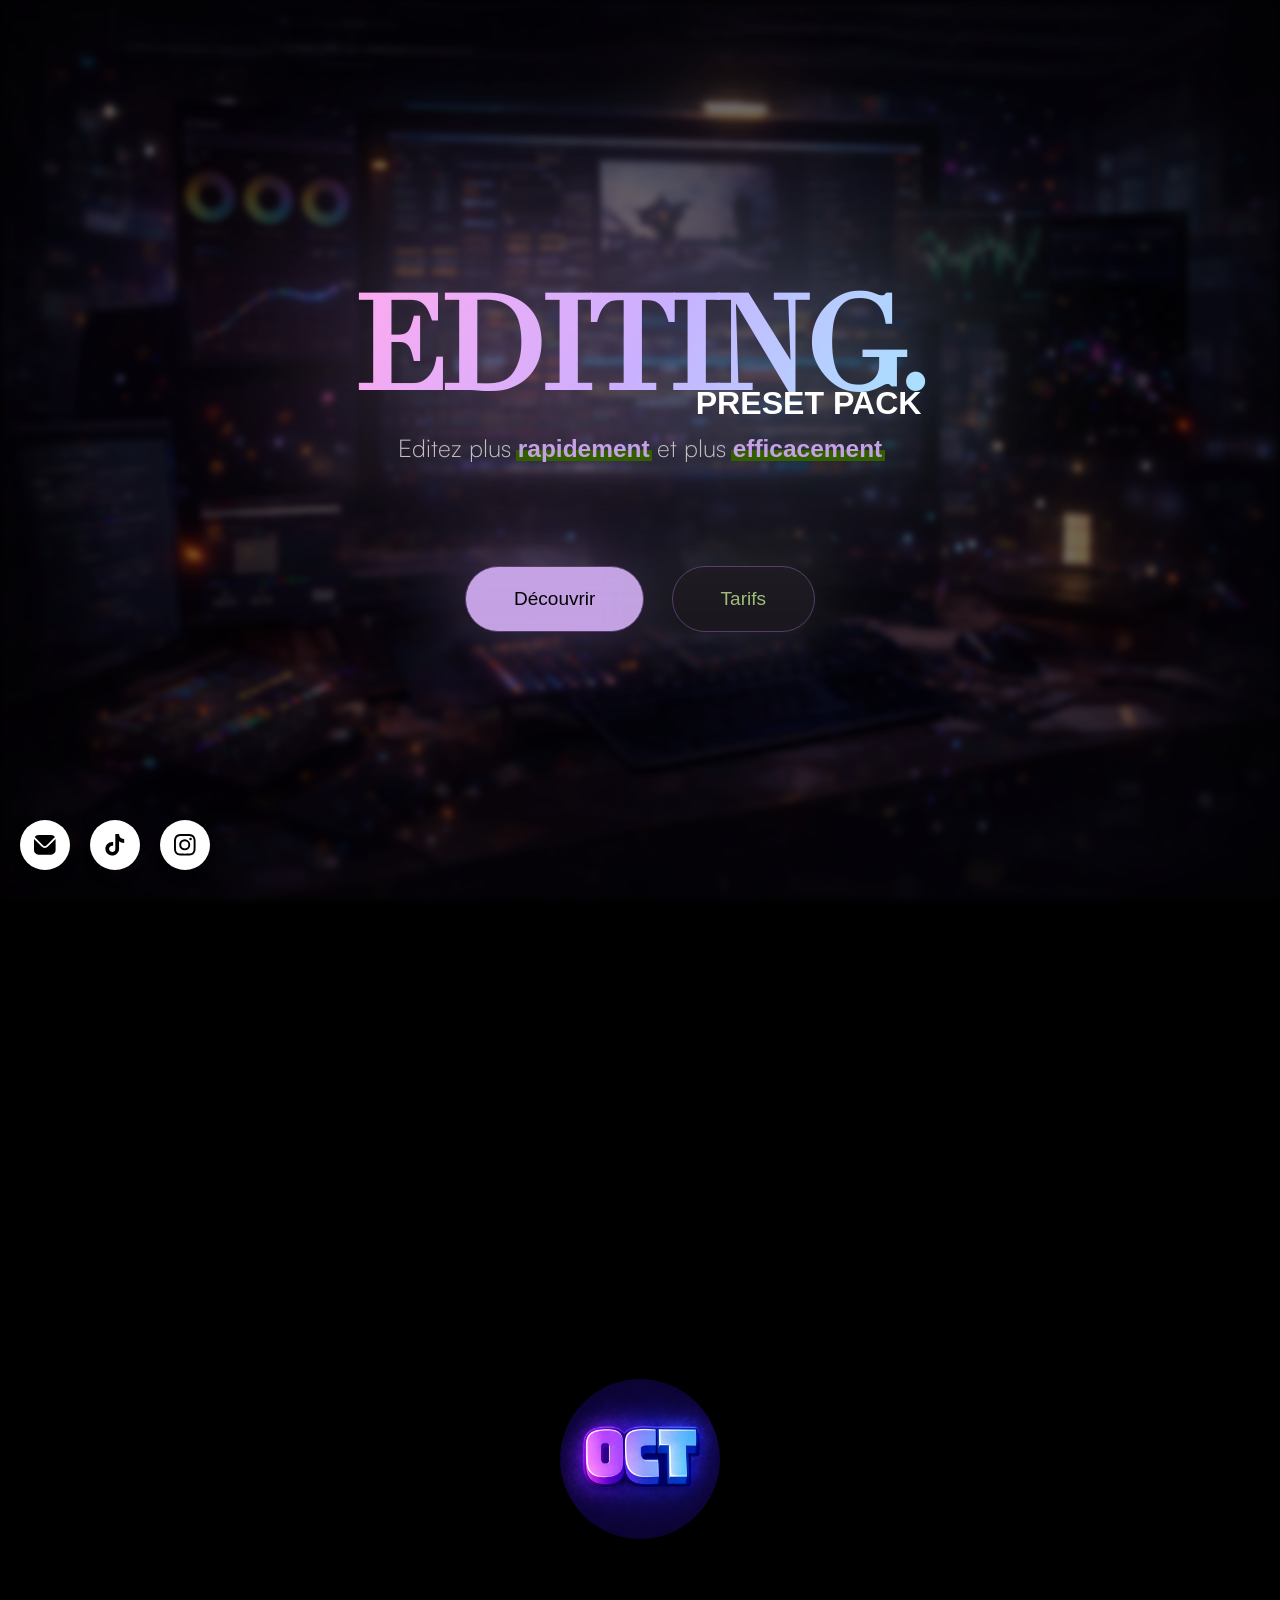
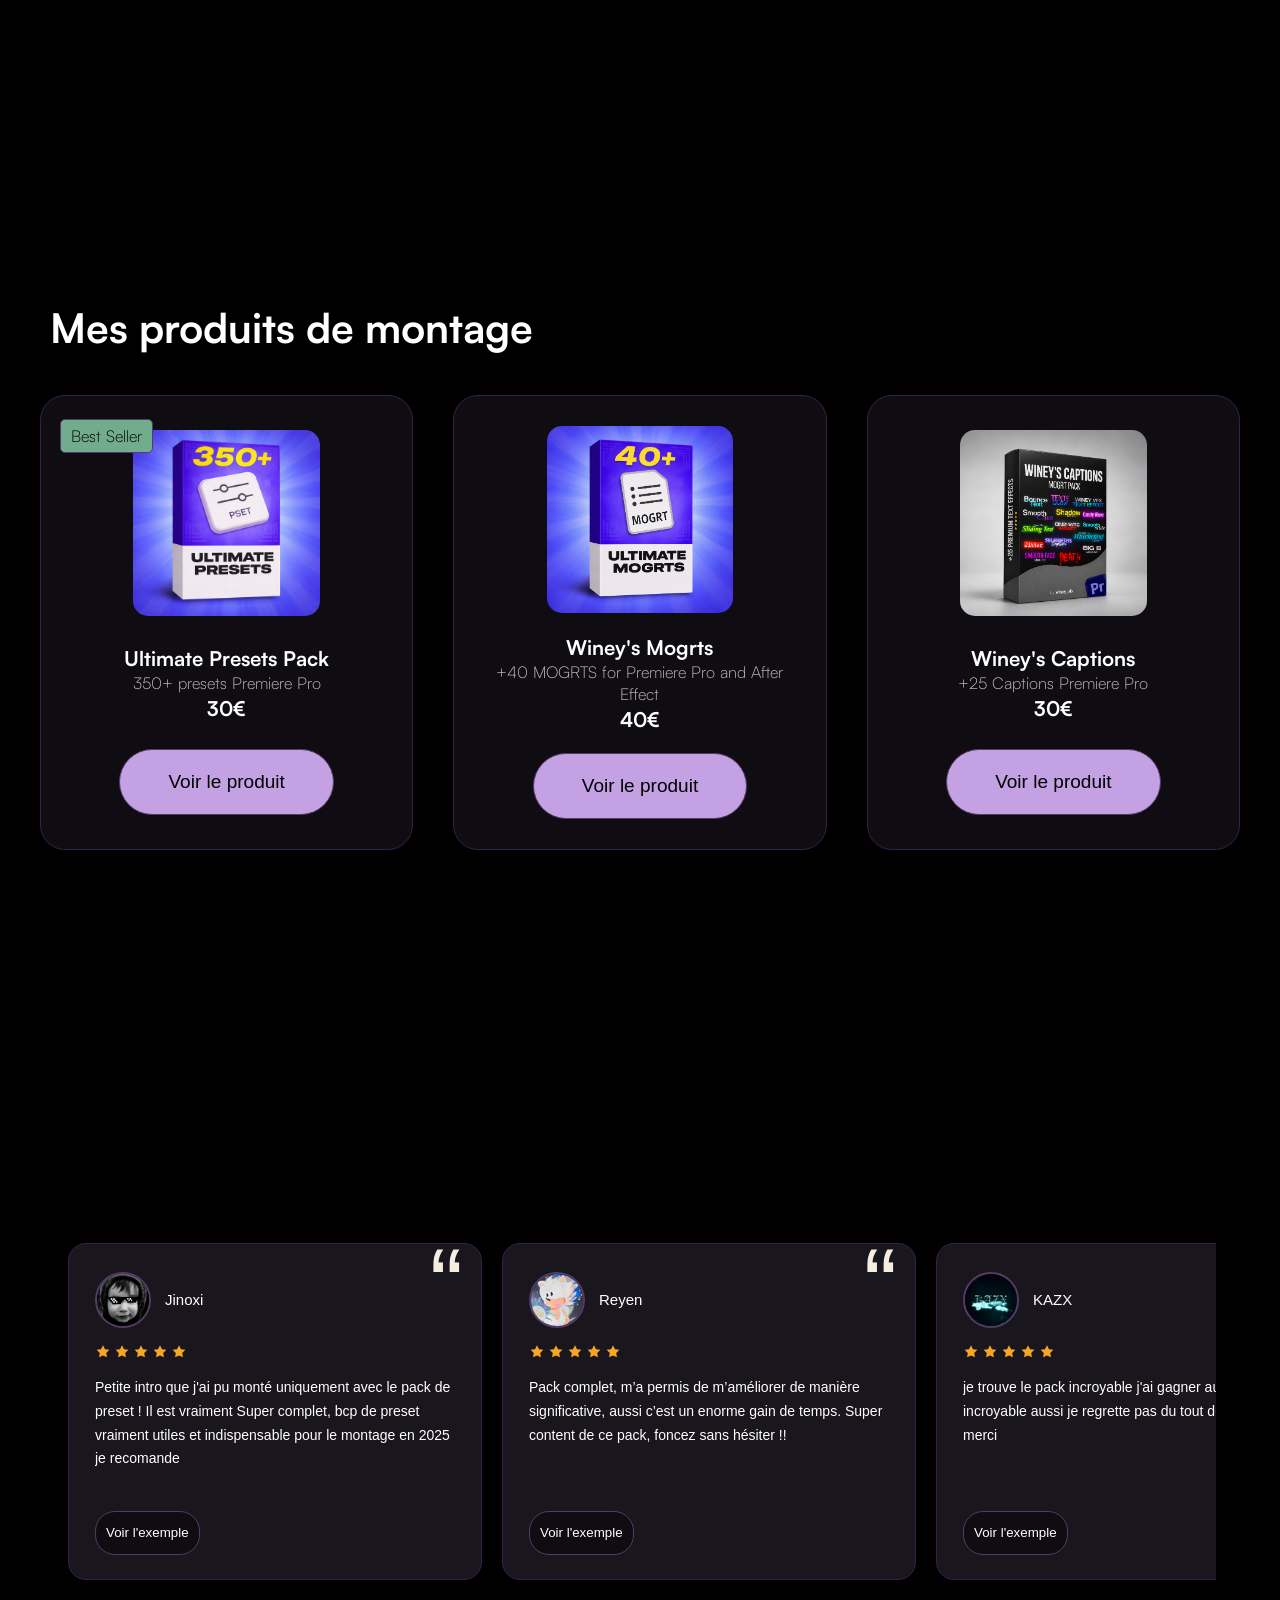
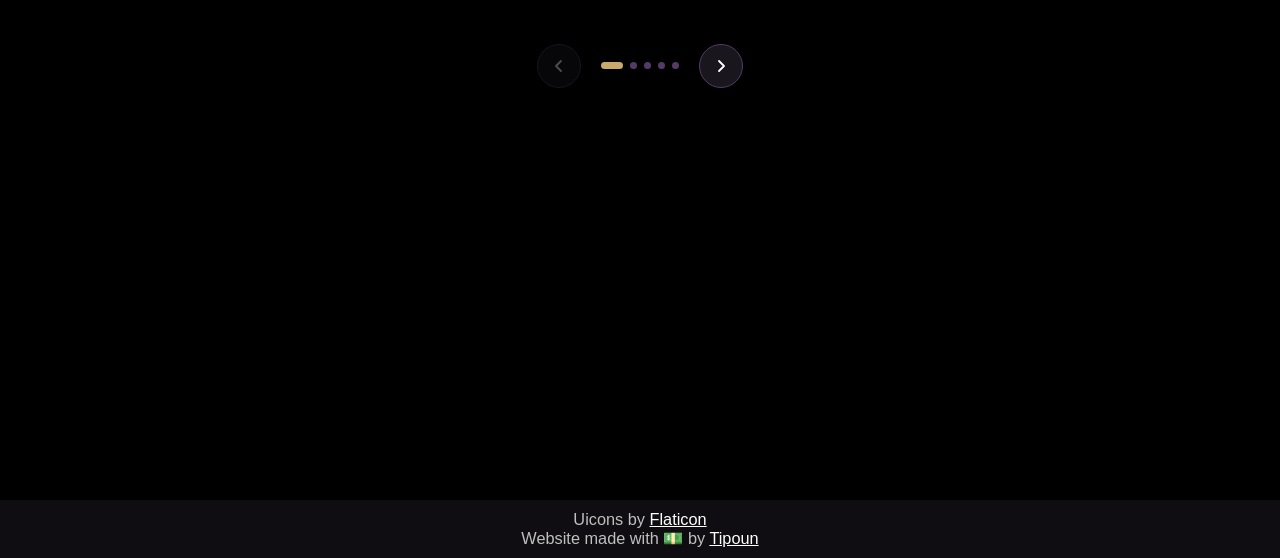
<file: index.html>
<!DOCTYPE html>
<html lang="en">
<head>
    <meta charset="UTF-8">
    <meta name="viewport" content="width=device-width, initial-scale=1.0">
    <title>Preset Pack</title>
    <link rel="stylesheet" href="style.css">
    
</head>
<body>
    <section id="landing">
        <img src="images/landing-bg.png" id="landing-bg" draggable="false" loading="lazy">
        <div class="main-title-wrapper">
            <h1 class="title" id="main-title" data-text="EDITING.">EDITING.</h1>
            <h2 class="subtitle" id="subtitle">PRESET PACK</h2>            
            <h3 class="subtitle">Editez plus <span class="primary">rapidement</span> et plus <span class="primary" style="animation-delay: 2s;">efficacement</span></h2>

        </div>

        <div class="buttons-wrapper">
            <div class="primary-btn-wrapper">
                <a class="primary-btn" id="decouvrir-btn" href="#presentation">Découvrir</a>            
            </div>
            <div class="secondary-btn-wrapper">
                <a class="secondary-btn" href="#produits">Tarifs</a>                
            </div>

        </div>
    </section>
    <section id="presentation">
        <div id="player"></div>
       <iframe 
            width="560"
            height="315"
            src="https://www.youtube.com/embed/PO-BS5-K4io?si=nc9VTOW8Y5qVv-RQ?mute=1"
            allow="autoplay"
            class="scroll-animation h"
        ></iframe>
        <div class="stats-wrapper">
            <img src="images/pp.png" loading="lazy">        
            <div class="stats">
                <div class="stat-card scroll-animation v">
                    <h3 class="stat-title" id="xp">+ 4 ans</h3>
                     <h4 class="stat-explain">formation</h4>
                </div>
                <div class="stat-card scroll-animation v">
                    <h3 class="stat-title" id="vues">+ 120</h3>
                    <h4 class="stat-explain">monteurs aidés</h4>
                </div>
                <div class="stat-card scroll-animation v">
                    <h3 class="stat-title" id="montage-video">montage</h3>
                    <h4 class="stat-explain">vidéo</h4>
                </div>
            </div>
        </div>

    </section>
    <section id="produits">
        <h1 class="section-title">Mes produits de montage</h1>
        <div class="products-wrapper">
            
            <div class="product">
                <div class="best-seller">Best Seller</div>
                <img src="images/winey_editing_pack_img.webp" class="product-img" loading="lazy">
                <div class="product-infos">
                    <h3 class="product-name">Ultimate Presets Pack</h3>
                    <p class="product-desc">350+ presets Premiere Pro</p>
                    <span class="product-price">30€</span>                    
                </div>

                <a class="primary-btn" id="decouvrir-btn" href="presets.html">Voir le produit</a>            
            </div>
            <div class="product">
                <img src="images/mogrt_pack_img.webp" class="product-img" loading="lazy">
                <div class="product-infos">
                    <h3 class="product-name">Winey's Mogrts</h3>
                    <p class="product-desc">+40 MOGRTS for Premiere Pro and After Effect</p>
                    <span class="product-price">40€</span>                    
                </div>

                <a class="primary-btn" id="decouvrir-btn" href="mogrt.html">Voir le produit</a>            
            </div>
            <div class="product">
                <img src="images/captions.png" class="product-img" loading="lazy">
                <div class="product-infos">
                    <h3 class="product-name">Winey's Captions</h3>
                    <p class="product-desc">+25 Captions Premiere Pro</p>
                    <span class="product-price">30€</span>                    
                </div>

                <a class="primary-btn" id="decouvrir-btn" href="captions.html">Voir le produit</a>            
            </div>
            </div>
        </div>
    </section>
    <section class="rc-carousel-section">
        <h2>Ce qu'en pensent les clients</h2>
    <div class="rc-carousel-outer">
    
        <div class="rc-carousel-track-wrap">
        <div class="rc-carousel-track" id="rc-track">
    
            <!-- Card 1 – avec vidéo placeholder -->
            <div class="rc-card">
            <div class="rc-card__head">
                <img class="rc-avatar" src="images/reviews/pp1.webp" alt="Jinoxi" loading="lazy" />
                <div class="rc-card__meta">
                <div class="rc-card__name">Jinoxi</div>
                <div class="rc-card__date"></div>
                </div>
            </div>
            <div class="rc-stars" data-rating="5"></div>
            <p class="rc-card__text">
                Petite intro que j'ai pu monté uniquement avec le pack de preset ! Il est vraiment Super complet, bcp de preset vraiment utiles et indispensable pour le montage en 2025 je recomande     
            </p>
            <button class="rc-play-btn" data-video="https://www.youtube.com/embed/exOe2MwwkNE?si=kmL0hk0nohIeU9Nt">Voir l'exemple</button>
            </div>

            <!-- Card 2 -->
            <div class="rc-card">
            <div class="rc-card__head">
                <img class="rc-avatar" src="images/reviews/pp2.webp" alt="Reyen" loading="lazy">
                <div class="rc-card__meta">
                <div class="rc-card__name">Reyen</div>
                <div class="rc-card__date"></div>
                </div>
            </div>
            <div class="rc-stars" data-rating="5"></div>
            <p class="rc-card__text">
                Pack complet, m’a permis de m’améliorer de manière significative, aussi c’est un enorme gain de temps. Super content de ce pack, foncez sans hésiter !!            </p>
            <button class="rc-play-btn" data-video="https://www.youtube.com/embed/9rFYrqzbT1c?si=uihFvsIs7S_FOfBq">Voir l'exemple</button>
            </div>
    
            <div class="rc-card">
            <div class="rc-card__head">
                <img class="rc-avatar" src="images/reviews/pp3.webp" alt="Reyen" loading="lazy">
                <div class="rc-card__meta">
                <div class="rc-card__name">KAZX</div>
                <div class="rc-card__date"></div>
                </div>
            </div>
            <div class="rc-stars" data-rating="5"></div>
            <p class="rc-card__text">
                 je trouve le pack incroyable j'ai gagner aussi un temps incroyable aussi je regrette pas du tout de l'avoir acheter merci </p>
            <button class="rc-play-btn" data-video="videos/kayz.mp4">Voir l'exemple</button>
            </div>

            <div class="rc-card">
            <div class="rc-card__head">
                <img class="rc-avatar" src="images/reviews/pp4.webp" alt="Reyen" loading="lazy">
                <div class="rc-card__meta">
                <div class="rc-card__name">Paranormo</div>
                <div class="rc-card__date"></div>
                </div>
            </div>
            <div class="rc-stars" data-rating="5"></div>
            <p class="rc-card__text">
                Le pack est complet que ce soit en termes de zoom,d’effets vocaux ou même de VFX. C’est un banger je recommande
             </p>
            <button class="rc-play-btn" data-video="videos/paranormo.mp4">Voir l'exemple</button>
            </div>

            <div class="rc-card">
            <div class="rc-card__head">
                <img class="rc-avatar" src="images/reviews/pp5.webp" alt="Reyen" loading="lazy">
                <div class="rc-card__meta">
                <div class="rc-card__name">Vivito</div>
                <div class="rc-card__date"></div>
                </div>
            </div>
            <div class="rc-stars" data-rating="5"></div>
            <p class="rc-card__text">
                le pack de presets est vrm incroyable .Il y a pas mal de ressources banger, surtout les apparitions et disparitions. Je n’utilise pas tout selon mes besoins mais je recommande, c’est vraiment propre. Le pack de 40 MOGRT est  aussi super clean et stylé. Les textes sont des game changers, déjà animés avec des propriétés et tout est personnalisable.
             </p>
            <button class="rc-play-btn" data-video="videos/vivito.mp4">Voir l'exemple</button>
            </div>

            <div class="rc-card">
            <div class="rc-card__head">
                <img class="rc-avatar" src="images/reviews/pp6.webp" alt="Reyen" loading="lazy">
                <div class="rc-card__meta">
                <div class="rc-card__name">Arthur</div>
                <div class="rc-card__date"></div>
                </div>
            </div>
            <div class="rc-stars" data-rating="5"></div>
            <p class="rc-card__text">
                incrrrrrrrrrrrr
             </p>
            <button class="rc-play-btn" data-video="videos/arthur.mp4">Voir l'exemple</button>
            </div>


            <div class="rc-card black"></div>
        </div><!-- /rc-track -->
        </div><!-- /rc-track-wrap -->
    
        <div class="rc-carousel-controls">
        <button class="rc-ctrl-btn" id="rc-prev" aria-label="Précédent">
            <svg width="18" height="18" viewBox="0 0 18 18" fill="none">
            <path d="M11 4L6 9L11 14" stroke="currentColor" stroke-width="1.8" stroke-linecap="round" stroke-linejoin="round"/>
            </svg>
        </button>
        <div class="rc-dots" id="rc-dots"></div>
        <button class="rc-ctrl-btn" id="rc-next" aria-label="Suivant">
            <svg width="18" height="18" viewBox="0 0 18 18" fill="none">
            <path d="M7 4L12 9L7 14" stroke="currentColor" stroke-width="1.8" stroke-linecap="round" stroke-linejoin="round"/>
            </svg>
        </button>
        </div>
    
    </div><!-- /rc-outer -->

    <!-- popup caché -->
    <div id="video-popup" style="display:none; position:fixed; top:0; left:0; width:100%; height:100%; background:rgba(0,0,0,0.8); justify-content:center; align-items:center; z-index:9999;">
    <div style="position:relative; width:80%; max-width:800px; background:#000;">
        <button id="popup-close" style="position:absolute; top:10px; right:10px; z-index:10; font-size:20px; color:white; background:none; border:none; cursor:pointer;">✕</button>
        <iframe id="popup-iframe" width="100%" height="450" src="" frameborder="0" allow="autoplay; encrypted-media" allowfullscreen></iframe>
    </div>
    </div>

    </section>
        <!-- From Uiverse.io by david-mohseni --> 
    <ul class="wrapper">
    <a class="icon mail" onclick="showMailPopup()">
        <span class="tooltip">Email</span>
        <svg xmlns="http://www.w3.org/2000/svg" id="Filled" viewBox="0 0 24 24" height="1.2em" fill="currentColor" class="mail"><path d="M23.954,5.542,15.536,13.96a5.007,5.007,0,0,1-7.072,0L.046,5.542C.032,5.7,0,5.843,0,6V18a5.006,5.006,0,0,0,5,5H19a5.006,5.006,0,0,0,5-5V6C24,5.843,23.968,5.7,23.954,5.542Z"/><path d="M14.122,12.546l9.134-9.135A4.986,4.986,0,0,0,19,1H5A4.986,4.986,0,0,0,.744,3.411l9.134,9.135A3.007,3.007,0,0,0,14.122,12.546Z"/></svg>
    </a>
    <a class="icon tiktok" href="https://www.tiktok.com/@hugo.dc95?lang=fr">
        <span class="tooltip">TikTok</span>
        <svg xmlns="http://www.w3.org/2000/svg" xmlns:xlink="http://www.w3.org/1999/xlink" version="1.1" id="Capa_1" x="0px" y="0px" viewBox="0 0 24 24" style="enable-background:new 0 0 24 24;" xml:space="preserve" height="1.2em" class="tiktok">
        <path d="M22.465,9.866c-2.139,0-4.122-0.684-5.74-1.846v8.385c0,4.188-3.407,7.594-7.594,7.594c-1.618,0-3.119-0.51-4.352-1.376  c-1.958-1.375-3.242-3.649-3.242-6.218c0-4.188,3.407-7.595,7.595-7.595c0.348,0,0.688,0.029,1.023,0.074v0.977v3.235  c-0.324-0.101-0.666-0.16-1.023-0.16c-1.912,0-3.468,1.556-3.468,3.469c0,1.332,0.756,2.489,1.86,3.07  c0.481,0.253,1.028,0.398,1.609,0.398c1.868,0,3.392-1.486,3.462-3.338L12.598,0h4.126c0,0.358,0.035,0.707,0.097,1.047  c0.291,1.572,1.224,2.921,2.517,3.764c0.9,0.587,1.974,0.93,3.126,0.93V9.866z"/>
        </svg>
    </a>
    <a class="icon instagram" href="https://www.instagram.com/winey_oct/">
        <span class="tooltip">Instagram</span>
        <svg
        xmlns="http://www.w3.org/2000/svg"
        height="1.2em"
        fill="currentColor"
        class="bi bi-instagram"
        viewBox="0 0 16 16"
        >
        <path
            d="M8 0C5.829 0 5.556.01 4.703.048 3.85.088 3.269.222 2.76.42a3.917 3.917 0 0 0-1.417.923A3.927 3.927 0 0 0 .42 2.76C.222 3.268.087 3.85.048 4.7.01 5.555 0 5.827 0 8.001c0 2.172.01 2.444.048 3.297.04.852.174 1.433.372 1.942.205.526.478.972.923 1.417.444.445.89.719 1.416.923.51.198 1.09.333 1.942.372C5.555 15.99 5.827 16 8 16s2.444-.01 3.298-.048c.851-.04 1.434-.174 1.943-.372a3.916 3.916 0 0 0 1.416-.923c.445-.445.718-.891.923-1.417.197-.509.332-1.09.372-1.942C15.99 10.445 16 10.173 16 8s-.01-2.445-.048-3.299c-.04-.851-.175-1.433-.372-1.941a3.926 3.926 0 0 0-.923-1.417A3.911 3.911 0 0 0 13.24.42c-.51-.198-1.092-.333-1.943-.372C10.443.01 10.172 0 7.998 0h.003zm-.717 1.442h.718c2.136 0 2.389.007 3.232.046.78.035 1.204.166 1.486.275.373.145.64.319.92.599.28.28.453.546.598.92.11.281.24.705.275 1.485.039.843.047 1.096.047 3.231s-.008 2.389-.047 3.232c-.035.78-.166 1.203-.275 1.485a2.47 2.47 0 0 1-.599.919c-.28.28-.546.453-.92.598-.28.11-.704.24-1.485.276-.843.038-1.096.047-3.232.047s-2.39-.009-3.233-.047c-.78-.036-1.203-.166-1.485-.276a2.478 2.478 0 0 1-.92-.598 2.48 2.48 0 0 1-.6-.92c-.109-.281-.24-.705-.275-1.485-.038-.843-.046-1.096-.046-3.233 0-2.136.008-2.388.046-3.231.036-.78.166-1.204.276-1.486.145-.373.319-.64.599-.92.28-.28.546-.453.92-.598.282-.11.705-.24 1.485-.276.738-.034 1.024-.044 2.515-.045v.002zm4.988 1.328a.96.96 0 1 0 0 1.92.96.96 0 0 0 0-1.92zm-4.27 1.122a4.109 4.109 0 1 0 0 8.217 4.109 4.109 0 0 0 0-8.217zm0 1.441a2.667 2.667 0 1 1 0 5.334 2.667 2.667 0 0 1 0-5.334z"
        ></path>
        </svg>
    </a>
    </ul>
    <div class="info">
        <p class="info-p">Email copié !</p>
    </div>
    <footer>
        <p>Uicons by <a href="https://www.flaticon.com/uicons">Flaticon</a></p>
        <p>Website made with 💵 by <a href="https://discord.com/users/1403664472643731538">Tipoun</a></p>
    </footer>



    <script src="script.js"></script>
    <script src="https://www.youtube.com/iframe_api"></script>
</body>
</html>
</file>
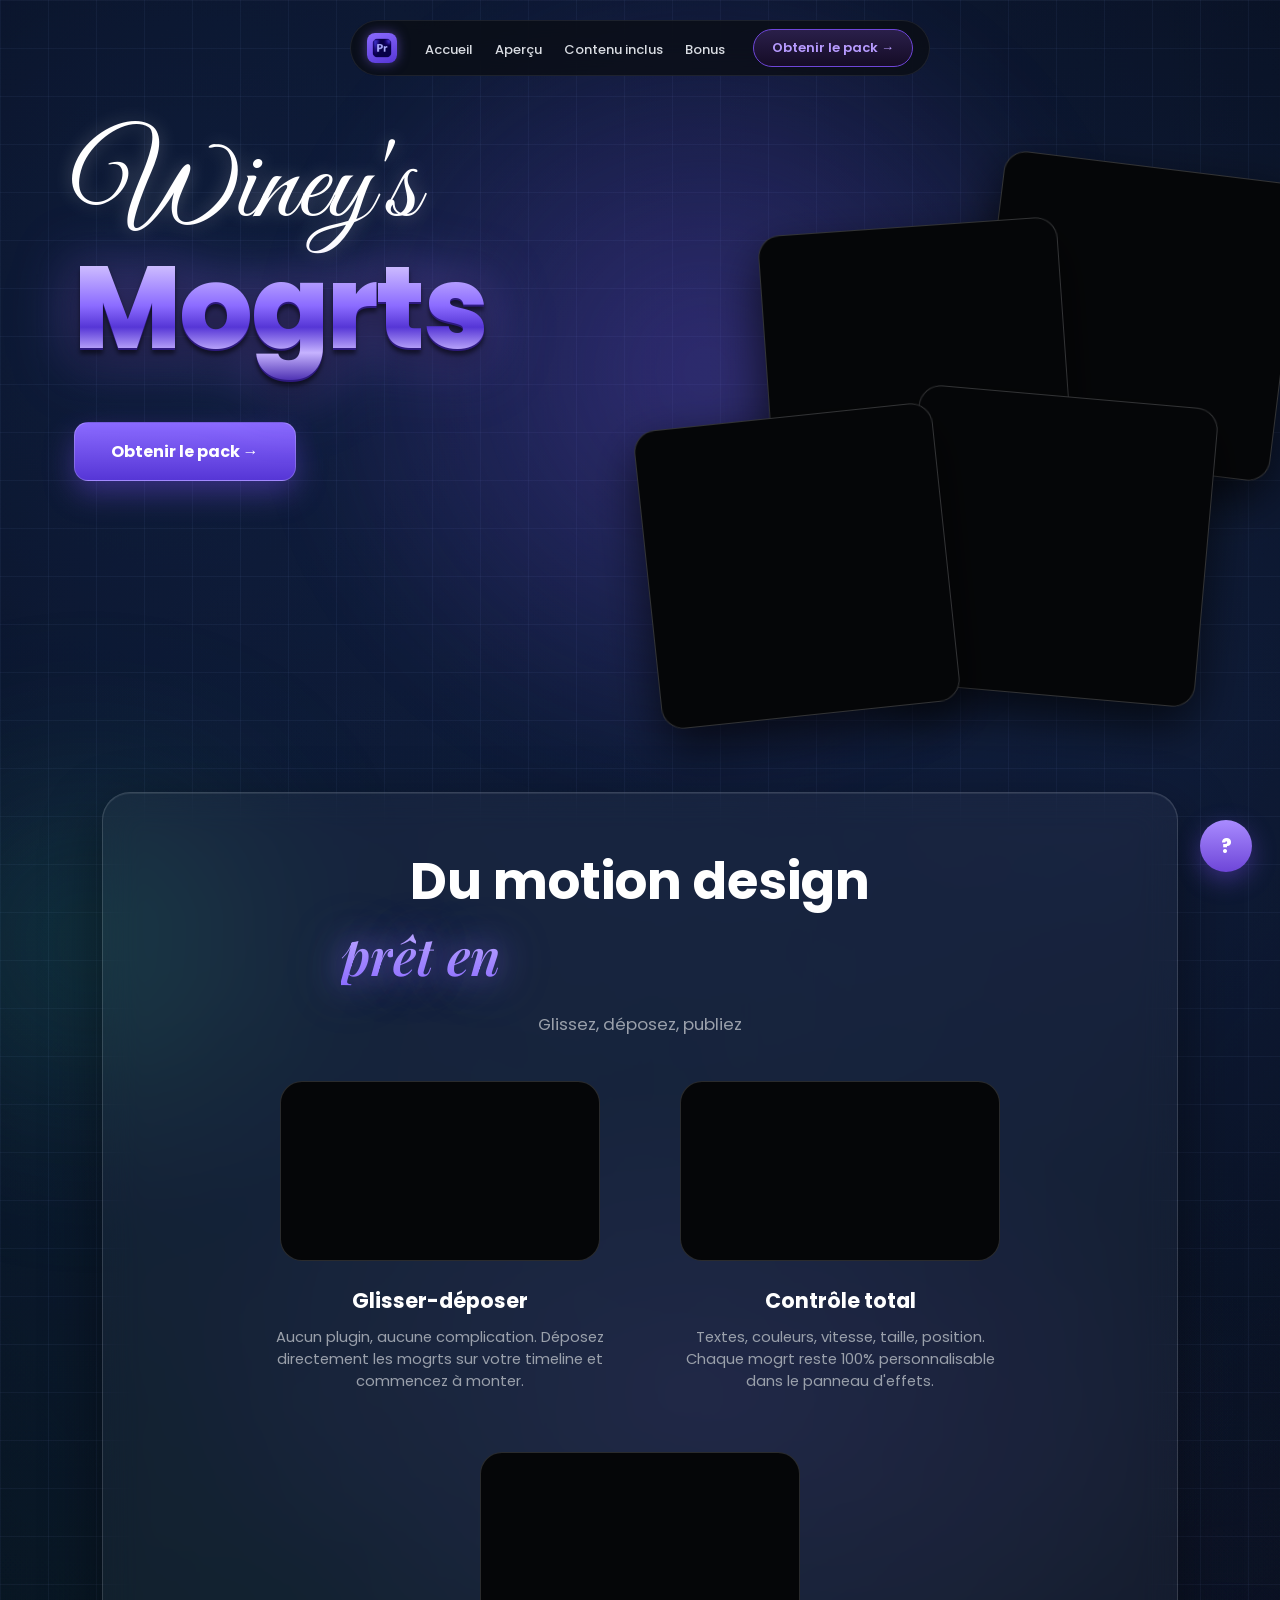
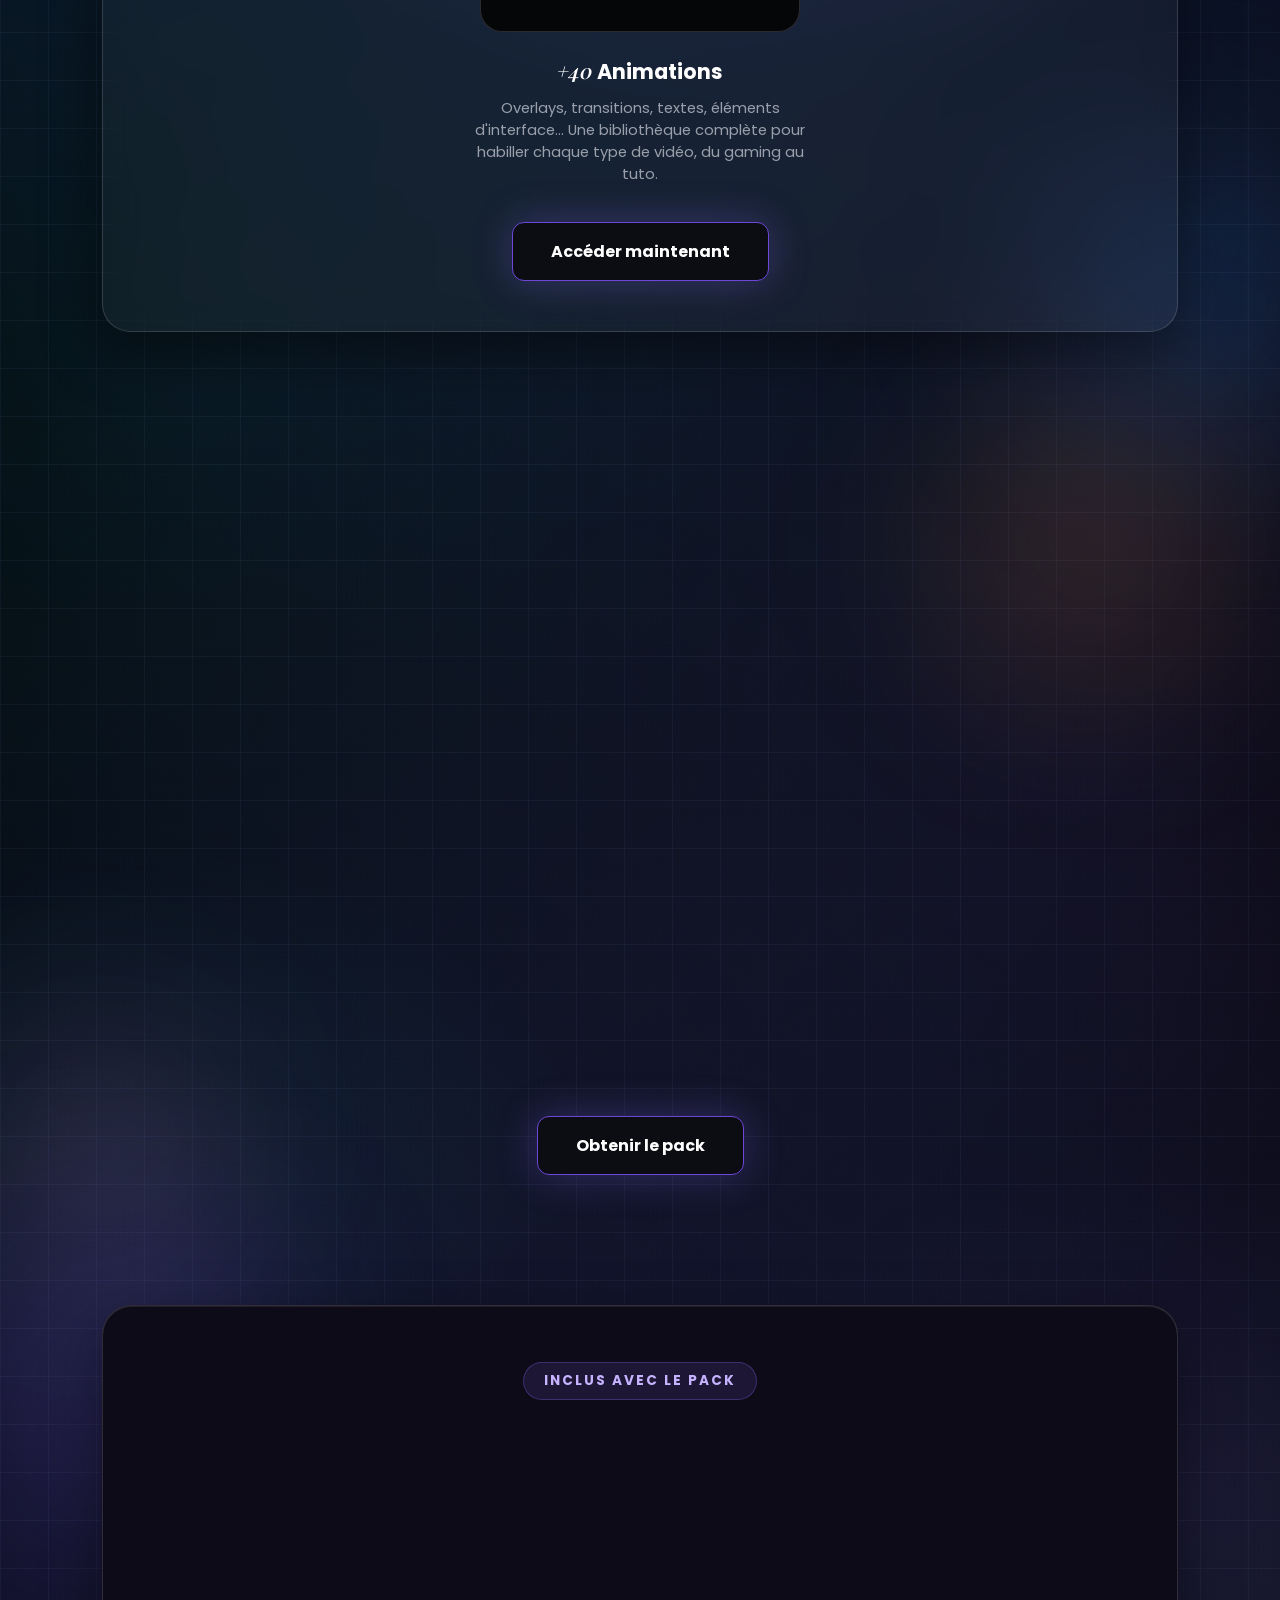
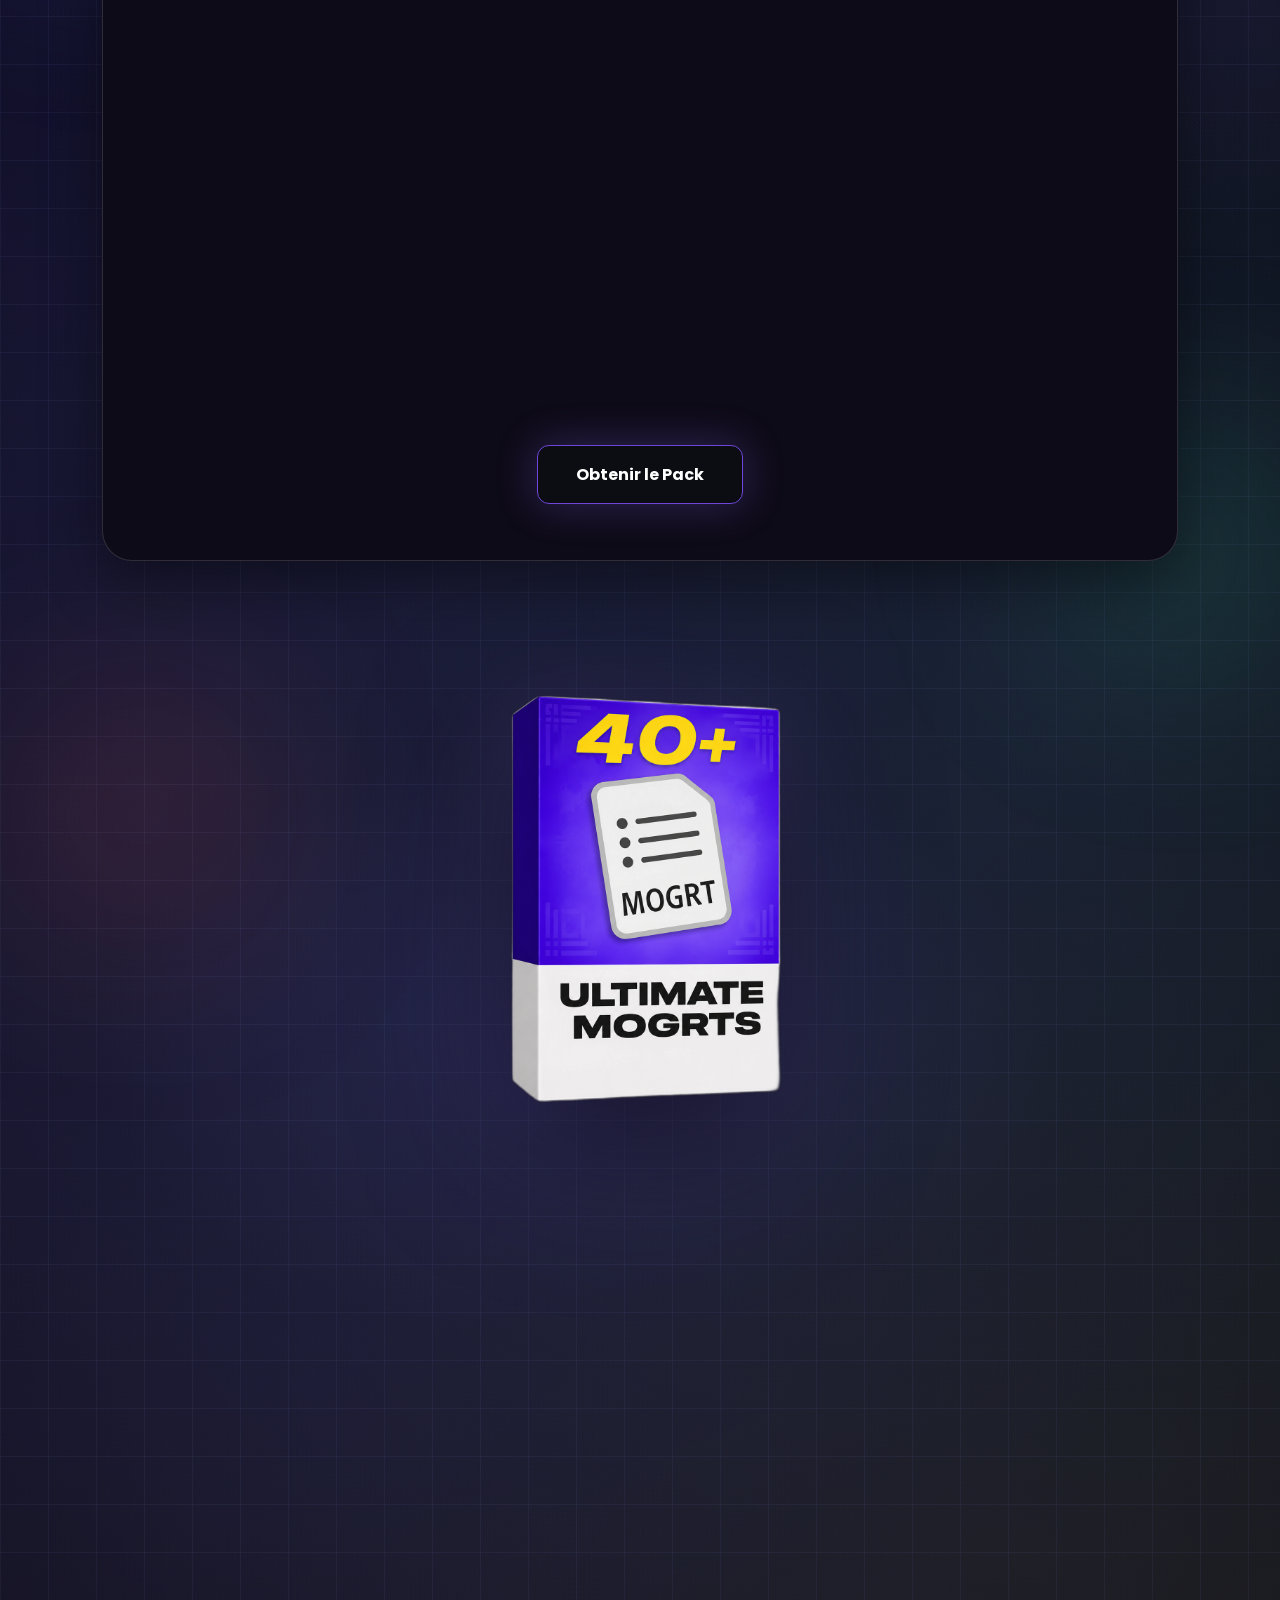
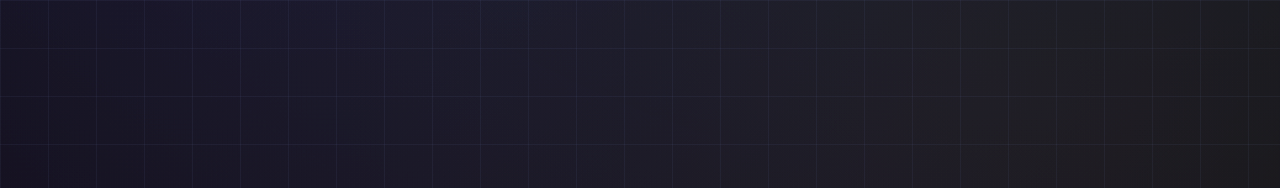
<file: mogrt.html>
<!DOCTYPE html>
<html lang="fr">
<head>
<meta charset="UTF-8">
<meta name="viewport" content="width=device-width, initial-scale=1.0">
<title>Winey's Mogrts — +40 Mogrts pour Première Pro</title>
<link href="https://fonts.googleapis.com/css2?family=Poppins:wght@400;500;600;700;800&family=Great+Vibes&family=Playfair+Display:ital,wght@0,600;1,600&family=UnifrakturMaguntia&display=swap" rel="stylesheet">
<style>
  :root{
    --bg:#000000;
    --blue-glow:#1c3d78;
    --gold-1:#f6c85f;
    --gold-2:#c9861a;
    --purple-1:#8b6bff;
    --purple-2:#5636d6;
    --white:#ffffff;
    --muted:#9aa0ab;
    --panel:#0b0d12;
    --panel-border:rgba(255,255,255,0.08);
  }
  *{margin:0;padding:0;box-sizing:border-box;}
  html{scroll-behavior:smooth;}
  body{
    background-color:var(--bg);
    background-image:
      linear-gradient(to right, rgba(150,175,255,0.055) 1px, transparent 1px),
      linear-gradient(to bottom, rgba(150,175,255,0.055) 1px, transparent 1px),
      radial-gradient(circle at 15% 6%, rgba(45,90,190,0.26), transparent 40%),
      radial-gradient(circle at 88% 16%, rgba(60,110,220,0.18), transparent 38%),
      radial-gradient(circle at 15% 40%, rgba(30,140,160,0.14), transparent 42%),
      radial-gradient(circle at 85% 48%, rgba(140,90,230,0.12), transparent 40%),
      radial-gradient(circle at 20% 68%, rgba(90,60,200,0.16), transparent 42%),
      radial-gradient(circle at 82% 78%, rgba(35,150,170,0.13), transparent 40%),
      radial-gradient(circle at 25% 92%, rgba(80,70,220,0.18), transparent 42%),
      radial-gradient(circle at 78% 98%, rgba(210,150,60,0.12), transparent 40%),
      radial-gradient(ellipse 900px 500px at 55% 28%, rgba(150,80,220,0.10), transparent 60%),
      radial-gradient(ellipse 800px 500px at 8% 55%, rgba(40,170,190,0.11), transparent 60%),
      radial-gradient(ellipse 900px 550px at 92% 62%, rgba(140,90,230,0.09), transparent 60%),
      radial-gradient(ellipse 800px 500px at 45% 85%, rgba(90,80,220,0.14), transparent 60%);
    background-size:
      48px 48px,
      48px 48px,
      auto, auto, auto, auto, auto, auto, auto, auto, auto, auto, auto, auto;
    background-repeat:repeat;
    color:var(--white);
    font-family:'Poppins',sans-serif;
    overflow-x:hidden;
  }
  a{color:inherit;text-decoration:none;}

  /* ---------- AMBIENT BACKGROUND GLOWS ---------- */
  .glow-orb{
    position:absolute;
    border-radius:50%;
    filter:blur(90px);
    pointer-events:none;
    z-index:-1;
  }
  .glow-orb.blue{background:radial-gradient(circle, rgba(56,146,255,0.30), transparent 72%);}
  .glow-orb.violet{background:radial-gradient(circle, rgba(139,107,255,0.30), transparent 72%);}
  .glow-orb.green{background:radial-gradient(circle, rgba(52,211,153,0.22), transparent 72%);}
  .glow-orb.orange{background:radial-gradient(circle, rgba(255,151,76,0.24), transparent 72%);}
  .glow-orb.red{background:radial-gradient(circle, rgba(255,90,90,0.18), transparent 72%);}
  .glow-orb.pink{background:radial-gradient(circle, rgba(255,110,196,0.20), transparent 72%);}

  /* ---------- NAV ---------- */
  .nav{
    position:fixed;
    top:20px;left:50%;
    transform:translateX(-50%);
    z-index:100;
    display:flex;
    align-items:center;
    gap:28px;
    background:rgba(10,12,18,0.75);
    backdrop-filter:blur(14px);
    border:1px solid rgba(255,255,255,0.08);
    border-radius:40px;
    padding:8px 16px;
    opacity:0;
    animation:navIn .7s cubic-bezier(.2,.8,.3,1.1) .1s forwards;
  }
  @keyframes navIn{
    from{opacity:0; transform:translateX(-50%) translateY(-18px);}
    to{opacity:1; transform:translateX(-50%) translateY(0);}
  }
  .nav .logo{
    width:30px;height:30px;border-radius:8px;
    overflow:hidden;
    box-shadow:0 0 12px rgba(139,107,255,0.5);
    background:linear-gradient(160deg,var(--purple-1),var(--purple-2));
    display:flex;align-items:center;justify-content:center;
    padding:4px;
  }
  .nav .logo img{width:100%;height:100%;object-fit:contain;display:block;}
  .nav ul{list-style:none;display:flex;gap:22px;align-items:center;}
  .nav ul li a{
    font-size:13px;font-weight:500;color:#d9dce2;
    transition:color .2s;
    white-space:nowrap;
  }
  .nav ul li a:hover{color:#fff;}
  .nav .buy{
    background:linear-gradient(180deg,#2a1f4a,#150c26);
    border:1px solid #6e46d8;
    color:#b79bff;
    padding:8px 18px;border-radius:30px;
    font-size:13px;font-weight:600;
    display:flex;align-items:center;gap:6px;
    transition:transform .2s;
  }
  .nav .buy:hover{transform:translateY(-1px);}

  /* ---------- HERO ---------- */
  .hero{
    position:relative;
    min-height:88vh;
    display:flex;
    align-items:center;
    justify-content:center;
    max-width:1560px;
    margin:0 auto;
    padding:100px 24px 20px;
    overflow:hidden;
  }
  .hero .glow{
    position:absolute;top:-10%;left:20%;
    width:900px;height:900px;
    background:radial-gradient(circle,rgba(120,80,240,0.32),transparent 65%);
    filter:blur(40px);
    pointer-events:none;
  }
  .hero-left{
    position:relative;z-index:2;
    flex:0 0 auto;
    align-self:flex-start;
    margin-top:30px;
    margin-left:80px;
    max-width:600px;
    opacity:0;
    animation:heroLeftIn 1s cubic-bezier(.2,.8,.3,1.1) .1s forwards;
  }
  @keyframes heroLeftIn{
    from{opacity:0; transform:translateX(-40px);}
    to{opacity:1; transform:translateX(0);}
  }
  .hero-left .script{
    font-family:'Great Vibes',cursive;
    font-size:7.4rem;
    line-height:1;
    color:#fff;
    display:block;
    text-shadow:0 0 18px rgba(255,255,255,0.25);
    white-space:nowrap;
  }
  .hero-left .bold-title{
    font-family:'Poppins',sans-serif;
    font-weight:800;
    font-size:7.2rem;
    line-height:1.15;
    letter-spacing:-2px;
    display:block;
    margin-top:-6px;
    padding-bottom:0.08em;
    white-space:nowrap;
    background:linear-gradient(180deg,#e8ddff 0%,#c6b3ff 20%,#8b6bff 45%,#5636d6 60%,#c6b3ff 78%,#3d1fa8 100%);
    -webkit-background-clip:text;
    background-clip:text;
    color:transparent;
    filter:
      drop-shadow(0 2px 0 #2e1a80)
      drop-shadow(0 4px 2px rgba(0,0,0,0.5))
      drop-shadow(0 8px 18px rgba(0,0,0,0.55))
      drop-shadow(0 0 26px rgba(139,107,255,0.5));
  }
  .hero-cta2{
    margin-top:38px;
    display:inline-flex;
    align-items:center;
    gap:10px;
    background:linear-gradient(180deg,#8b6bff,#5636d6);
    border:1px solid rgba(255,255,255,0.2);
    padding:16px 36px;
    border-radius:14px;
    font-weight:700;
    font-size:16px;
    box-shadow:0 12px 30px rgba(120,80,240,0.4);
    transition:transform .2s, box-shadow .2s;
    animation:ctaPulse2 3.4s ease-in-out 1.4s infinite;
  }
  .hero-cta2:hover{transform:translateY(-2px);}
  @keyframes ctaPulse2{
    0%,100%{box-shadow:0 12px 30px rgba(120,80,240,0.4);}
    50%{box-shadow:0 12px 38px rgba(120,80,240,0.65);}
  }

  .hero-right{
    position:relative;
    flex:0 0 auto;
    width:760px;
    height:540px;
    margin-left:40px;
  }
  .media-card{
    position:absolute;
    width:300px;
    height:300px;
    border-radius:22px;
    border:1px solid rgba(255,255,255,0.18);
    box-shadow:0 20px 50px rgba(0,0,0,0.7);
    overflow:hidden;
    background:#050608;
    transition:transform .3s;
    transform:rotate(var(--rot,0deg));
    opacity:0;
    animation:mediaCardIn .9s cubic-bezier(.2,.8,.3,1.1) forwards;
  }
  .media-card video{width:100%;height:100%;object-fit:cover;display:block;}
  .media-card:hover{transform:rotate(var(--rot,0deg)) scale(1.045) !important;box-shadow:0 26px 60px rgba(0,0,0,0.75), 0 0 0 1px rgba(139,107,255,0.3);}
  @keyframes mediaCardIn{
    from{opacity:0; transform:translateY(50px) scale(0.8) rotate(var(--rot,0deg));}
    to{opacity:1; transform:translateY(0) scale(1) rotate(var(--rot,0deg));}
  }
  .media-card.m1{ --rot:7deg; right:0px;top:0px; animation-delay:.1s; }
  .media-card.m2{ --rot:-4deg; right:220px;top:60px; animation-delay:.25s; }
  .media-card.m3{ --rot:5deg; right:80px;top:230px; animation-delay:.4s; }
  .media-card.m4{ --rot:-6deg; right:340px;top:250px; animation-delay:.55s; }

  @media(max-width:1100px){
    .hero{flex-direction:column;text-align:center;padding-top:130px;}
    .hero-left{margin-left:0;align-items:center;}
    .hero-right{height:520px;width:100%;margin-left:0;margin-top:30px;}
    .media-card{width:180px;height:180px;}
    .media-card.m1{right:10px;top:0;}
    .media-card.m2{right:150px;top:60px;}
    .media-card.m3{right:60px;top:220px;}
    .media-card.m4{right:190px;top:260px;}
    .hero-left .script,.hero-left .bold-title{font-size:3.4rem;}
  }


  /* ---------- SECTION 2 : Animations prêtes ---------- */
  .section2{
    text-align:center;
    padding:0 8vw 60px;
    position:relative;
  }
  .section2 h2{
    font-size:3.2rem;
    font-weight:700;
  }
  .section2 h2 em{
    font-family:'Playfair Display',serif;
    font-style:italic;
    font-weight:600;
  }
  .section2 .sub{
    color:var(--muted);
    margin-top:14px;
    margin-bottom:44px;
    font-size:1.05rem;
  }
  .glass-panel{
    margin:0 auto;
    max-width:1500px;
    background:rgba(255,255,255,0.04);
    backdrop-filter:blur(18px);
    -webkit-backdrop-filter:blur(18px);
    border:1px solid rgba(255,255,255,0.14);
    border-radius:28px;
    padding:50px 50px 50px;
    box-shadow:0 20px 60px rgba(0,0,0,0.45), inset 0 1px 0 rgba(255,255,255,0.08);
  }
  .feature-row{
    margin-top:0px;
    display:flex;
    justify-content:center;
    gap:60px;
    flex-wrap:wrap;
  }
  .feature-row .item{max-width:340px;}
  .feature-row .icon{
    width:320px;height:180px;
    margin:0 auto 24px;
    border-radius:22px;
    overflow:hidden;
    border:1px solid rgba(255,255,255,0.15);
    background:#050608;
    transition:transform .4s cubic-bezier(.34,1.4,.64,1), box-shadow .4s;
  }
  .feature-row .icon:hover{
    transform:scale(1.04);
    box-shadow:0 20px 45px rgba(0,0,0,0.5);
  }
  .feature-row .icon video{width:100%;height:100%;object-fit:cover;display:block;}
  .feature-row h3{font-size:1.3rem;font-weight:700;margin-bottom:10px;}
  .feature-row h3 em{
    font-family:'Playfair Display',serif;font-style:italic;font-weight:600;
  }
  .feature-row p{color:var(--muted);font-size:0.92rem;line-height:1.5;}
  .gain-access{
    margin-top:36px;
    display:inline-block;
    background:#0b0d12;
    border:1px solid #6e46d8;
    padding:16px 38px;
    border-radius:12px;
    font-weight:700;
    box-shadow:0 0 40px rgba(139,107,255,0.28);
    transition:transform .2s;
  }
  .gain-access:hover{transform:translateY(-2px);}

  /* ---------- CONTENU INCLUS ---------- */
  .included{
    max-width:1500px;
    margin:0 auto;
    padding:20px 8vw 70px;
    text-align:center;
    position:relative;
  }
  .included .title-lockup{
    display:flex;
    align-items:center;
    justify-content:center;
    gap:28px;
    margin:20px auto 70px;
    max-width:1100px;
  }
  .included .title-lockup .line{height:1px;flex:1;background:rgba(255,255,255,0.22);}
  .included .title-stack{
    position:relative;
    flex-shrink:0;
    padding:0 6px;
    text-align:left;
    line-height:0.8;
  }
  .included .title-stack .script-top{
    font-family:'Great Vibes',cursive;
    font-size:4.6rem;
    color:#fff;
    display:block;
    position:relative;
    z-index:2;
    margin-left:2px;
  }
  .included .title-stack .script-top .big-c{
    font-size:1.7em;
    line-height:0;
    display:inline-block;
    vertical-align:-0.18em;
  }
  .included .title-stack .bold-bottom{
    font-family:'Playfair Display',serif;
    font-weight:700;
    font-size:5.2rem;
    letter-spacing:1px;
    color:#fff;
    display:block;
    margin-top:-6px;
    position:relative;
    z-index:2;
  }

  .cat-tabs{
    display:flex;
    justify-content:center;
    gap:14px;
    flex-wrap:wrap;
    margin-bottom:46px;
  }
  .cat-tab{
    background:rgba(255,255,255,0.045);
    border:1px solid rgba(255,255,255,0.14);
    color:#c7c9d4;
    padding:11px 24px;
    border-radius:30px;
    font-size:0.92rem;
    font-weight:600;
    cursor:pointer;
    transition:transform .25s cubic-bezier(.34,1.4,.64,1), background .25s, border-color .25s, color .25s;
  }
  .cat-tab:hover{transform:translateY(-2px);color:#fff;}
  .cat-tab.active{
    background:linear-gradient(180deg,#8b6bff,#5636d6);
    border-color:rgba(255,255,255,0.3);
    color:#fff;
    box-shadow:0 10px 26px rgba(120,80,240,0.4);
  }

  .cat-panel{display:none;}
  .cat-panel.active{display:block;}

  .video-carousel-wrap{
    overflow:hidden;
    width:100%;
    max-width:1700px;
    margin:0 auto;
    cursor:grab;
    -webkit-mask-image:linear-gradient(90deg,transparent,#000 6%,#000 94%,transparent);
    mask-image:linear-gradient(90deg,transparent,#000 6%,#000 94%,transparent);
    user-select:none;
  }
  .video-carousel-wrap.dragging{cursor:grabbing;}
  .video-track{
    display:flex;
    gap:22px;
    width:max-content;
    will-change:transform;
  }
  .video-card{
    width:400px;height:225px;
    border-radius:18px;
    overflow:hidden;
    border:1px solid rgba(255,255,255,0.15);
    background:#050608;
    flex-shrink:0;
    position:relative;
    box-shadow:0 14px 30px rgba(0,0,0,0.5);
    transition:transform .35s cubic-bezier(.2,.7,.3,1), box-shadow .35s;
  }
  .video-card:hover{transform:scale(1.02);box-shadow:0 20px 44px rgba(0,0,0,0.6);}
  .video-card video{
    width:100%;height:100%;
    object-fit:cover;display:block;
    pointer-events:none;
  }
  .video-card .label{
    position:absolute;bottom:0;left:0;right:0;
    padding:12px 14px;
    background:linear-gradient(0deg,rgba(0,0,0,0.9),transparent);
    font-size:0.92rem;font-weight:600;
  }
  .cat-empty{
    max-width:640px;
    margin:0 auto;
    padding:60px 30px;
    background:rgba(255,255,255,0.03);
    border:1px dashed rgba(255,255,255,0.18);
    border-radius:20px;
    color:var(--muted);
    font-size:0.98rem;
  }

  .stats{
    margin-top:56px;
    display:flex;
    justify-content:center;
    font-size:1.2rem;
    color:#fff;
  }
  .stats.big{font-size:3rem;font-weight:800;}
  .stats.big span b{
    font-size:3rem;
    color:#c6b3ff;
    font-weight:800;
    display:inline-block;
    animation:numberPop .7s cubic-bezier(.2,.8,.3,1.2) both;
  }
  @keyframes numberPop{
    from{opacity:0; transform:scale(0.6);}
    to{opacity:1; transform:scale(1);}
  }


  /* ---------- BONUS ---------- */
  .bonus{
    max-width:1500px;
    margin:0 auto;
    padding:60px 8vw 90px;
    position:relative;
  }
  .bonus-frame{
    background:#0e0b18;
    border:1px solid rgba(255,255,255,0.14);
    border-radius:30px;
    padding:56px 50px;
    box-shadow:0 20px 60px rgba(0,0,0,0.45), inset 0 1px 0 rgba(255,255,255,0.08);
    text-align:center;
  }
  .bonus-frame > .tag{
    display:inline-block;
    font-size:0.85rem;
    font-weight:700;
    letter-spacing:2px;
    text-transform:uppercase;
    color:#c6b3ff;
    background:rgba(139,107,255,0.12);
    border:1px solid rgba(139,107,255,0.3);
    padding:8px 20px;
    border-radius:30px;
    margin-bottom:18px;
  }
  .bonus-frame > h2{
    font-family:'UnifrakturMaguntia', cursive;
    font-weight:400;
    font-size:5.1rem;
    letter-spacing:1px;
    margin-bottom:40px;
  }
  .bonus-cols{
    display:flex;
    gap:50px;
    text-align:left;
    flex-wrap:wrap;
  }
  .bonus-cols.single{
    max-width:640px;
    margin:0 auto;
    justify-content:center;
  }
  .bonus-col{flex:1 1 380px;min-width:0;}
  .bonus-col .media{
    border-radius:18px;
    overflow:hidden;
    border:1px solid rgba(255,255,255,0.15);
    background:#050608;
    box-shadow:0 20px 50px rgba(0,0,0,0.5);
    margin-bottom:24px;
    transition:transform .4s cubic-bezier(.34,1.4,.64,1), box-shadow .4s;
  }
  .bonus-col .media:hover{
    transform:scale(1.025);
    box-shadow:0 26px 60px rgba(0,0,0,0.55);
  }
  .bonus-col .media video{width:100%;display:block;}
  .bonus-col h3{
    font-size:1.3rem;font-weight:700;margin-bottom:10px;
    display:flex;align-items:center;gap:10px;
  }
  .bonus-col.discord h3{color:#8fdcff;text-shadow:0 0 18px rgba(125,211,252,0.65), 0 0 36px rgba(125,211,252,0.35);}
  .bonus-col.pdf h3{color:#ffb066;text-shadow:0 0 18px rgba(255,176,102,0.65), 0 0 36px rgba(255,176,102,0.35);}
  .bonus-col h3 .pill{
    font-size:0.7rem;font-weight:700;color:#fff;
    padding:4px 10px;border-radius:20px;
  }
  .bonus-col.discord .pill{background:linear-gradient(160deg,#5865F2,#3846b8);}
  .bonus-col.pdf .pill{background:linear-gradient(160deg,#ff8a4c,#d85a1f);}
  .bonus-col p{color:var(--muted);font-size:0.95rem;line-height:1.6;}

  @media(max-width:900px){
    .bonus-frame{padding:36px 22px;}
    .bonus-frame > h2{font-size:2.8rem;}
  }

  /* ---------- FINAL CTA (box) ---------- */
  .final{
    padding:30px 8vw 120px;
    display:flex;
    align-items:center;
    justify-content:center;
    gap:100px;
    flex-wrap:wrap;
    position:relative;
  }
  .book-img{
    width:440px;
    height:auto;
    filter:drop-shadow(0 40px 70px rgba(0,0,0,0.7)) drop-shadow(0 10px 40px rgba(139,107,255,0.25));
    transition:transform .45s cubic-bezier(.34,1.5,.64,1);
    will-change:transform;
  }
  @keyframes bookFloat{
    0%,100%{transform:translateY(0) rotate(0deg);}
    50%{transform:translateY(-16px) rotate(-1.4deg);}
  }
  /* Floating motion only kicks in once the entrance reveal has finished, so it never fights the slide-in-from-left effect */
  .book-img.visible{animation:bookFloat 5s ease-in-out .8s infinite;}
  .book-img:hover{animation-play-state:paused; transform:translateY(-10px) scale(1.04) rotate(-1deg);}

  .final-panel{
    background:rgba(255,255,255,0.045);
    backdrop-filter:blur(18px);
    -webkit-backdrop-filter:blur(18px);
    border:1px solid rgba(255,255,255,0.14);
    border-radius:22px;
    padding:54px 56px;
    max-width:560px;
    position:relative;
    box-shadow:0 20px 60px rgba(0,0,0,0.45), inset 0 1px 0 rgba(255,255,255,0.08);
    transition:transform .4s cubic-bezier(.34,1.3,.64,1), box-shadow .4s;
  }
  .final-panel:hover{
    transform:translateY(-4px);
    box-shadow:0 26px 70px rgba(0,0,0,0.5), inset 0 1px 0 rgba(255,255,255,0.08);
  }
  .final-panel .icons{
    position:absolute;top:24px;right:24px;
    display:flex;gap:10px;
  }
  .final-panel .icons div{
    width:38px;height:38px;border-radius:10px;
    display:flex;align-items:center;justify-content:center;
    font-size:1.1rem;
  }
  .final-panel .icons .fusion{background:linear-gradient(160deg,#222,#000);border:1px solid #333;color:#c6b3ff;}
  .final-panel .icons .premiere{
    background:linear-gradient(160deg,var(--purple-1),var(--purple-2));
    font-weight:800;font-size:0.75rem;
  }
  .final-panel .fp-title{
    font-weight:800;font-size:2.6rem;display:block;margin-top:10px;
    font-family:'Poppins',sans-serif;
    letter-spacing:-1px;
    background:linear-gradient(180deg,#fffbe0 0%,#ffe066 18%,#f4c430 42%,#d4a017 58%,#ffe680 75%,#a8790a 100%);
    -webkit-background-clip:text;
    background-clip:text;
    color:transparent;
    filter:
      drop-shadow(0 2px 0 #8a6608)
      drop-shadow(0 3px 2px rgba(0,0,0,0.5))
      drop-shadow(0 6px 14px rgba(0,0,0,0.5))
      drop-shadow(0 0 18px rgba(255,224,102,0.45));
  }
  .final-panel .fp-sub{
    font-family:'Playfair Display',serif;font-style:italic;font-size:1.3rem;
    color:#c6b3ff;
    display:block;
    margin-top:4px;
  }
  .final-panel p.desc{color:var(--muted);margin-top:22px;line-height:1.7;font-size:0.95rem;}
  .final-panel p.desc b{color:#fff;}
  .final-panel .cta{
    margin-top:26px;
    display:inline-flex;align-items:center;gap:8px;
    background:linear-gradient(180deg,#8b6bff,#5636d6);
    border:1px solid rgba(255,255,255,0.2);
    padding:14px 28px;border-radius:12px;font-weight:700;
    box-shadow:0 10px 26px rgba(120,80,240,0.35);
    transition:transform .2s;
  }
  .final-panel .cta:hover{transform:translateY(-2px);}

  /* help bubble */
  .help{
    position:fixed;bottom:28px;right:28px;
    width:52px;height:52px;border-radius:50%;
    background:linear-gradient(180deg,#a98bff,#6e46d8);
    display:flex;align-items:center;justify-content:center;
    font-weight:800;color:#fff;font-size:1.2rem;
    box-shadow:0 8px 24px rgba(120,80,240,0.4);
    z-index:200;
    cursor:pointer;
    transition:transform .2s;
  }
  .help:hover{transform:scale(1.06);}

  .help-popover{
    position:fixed;
    bottom:92px;right:28px;
    width:290px;
    background:#100c1e;
    border:1px solid rgba(255,255,255,0.14);
    border-radius:20px;
    padding:22px 20px;
    box-shadow:0 20px 50px rgba(0,0,0,0.55);
    z-index:201;
    opacity:0;
    transform:translateY(14px) scale(0.96);
    pointer-events:none;
    transition:opacity .25s ease, transform .25s ease;
  }
  .help-popover.open{
    opacity:1;
    transform:translateY(0) scale(1);
    pointer-events:auto;
  }
  .help-title{
    font-size:0.98rem;
    font-weight:700;
    text-align:center;
    margin-bottom:18px;
  }
  .help-contacts{
    display:flex;
    flex-direction:column;
    gap:12px;
  }
  .help-discord{
    background:rgba(255,255,255,0.04);
    border:1px solid rgba(255,255,255,0.1);
    border-radius:12px;
    padding:12px;
    text-align:center;
  }
  .help-discord .handle{
    font-size:0.88rem;
    font-weight:600;
    margin-bottom:10px;
  }

  @media(max-width:900px){
    .nav ul{display:none;}
    .final{flex-direction:column;}
  }

  /* ---------- MODAL ---------- */
  .modal-overlay{
    position:fixed;inset:0;
    background:rgba(4,6,10,0.7);
    backdrop-filter:blur(10px);
    -webkit-backdrop-filter:blur(10px);
    display:flex;align-items:center;justify-content:center;
    z-index:1000;
    padding:24px;
    opacity:0;
    visibility:hidden;
    pointer-events:none;
    transition:opacity .35s ease, visibility 0s linear .35s;
  }
  .modal-overlay.open{opacity:1;visibility:visible;pointer-events:auto;transition:opacity .35s ease, visibility 0s linear 0s;}
  .modal-box{
    width:100%;max-width:640px;
    max-height:88vh;
    overflow-y:auto;
    background:rgba(14,16,22,0.85);
    border:1px solid rgba(255,255,255,0.14);
    border-radius:28px;
    padding:44px 40px 36px;
    box-shadow:0 40px 100px rgba(0,0,0,0.7), inset 0 1px 0 rgba(255,255,255,0.06);
    transform:scale(0.92) translateY(18px);
    opacity:0;
    transition:transform .38s cubic-bezier(.2,.9,.3,1.2), opacity .3s ease;
    position:relative;
  }
  .modal-overlay.open .modal-box{transform:scale(1) translateY(0);opacity:1;}
  .modal-close{
    position:absolute;top:20px;right:20px;
    width:36px;height:36px;border-radius:50%;
    border:1px solid rgba(255,255,255,0.15);
    background:rgba(255,255,255,0.04);
    color:#fff;font-size:1.1rem;
    display:flex;align-items:center;justify-content:center;
    cursor:pointer;
    transition:background .2s, transform .2s;
  }
  .modal-close:hover{background:rgba(255,255,255,0.12);transform:rotate(90deg);}

  .modal-title{text-align:center;font-size:1.9rem;font-weight:800;}
  .modal-sub{text-align:center;color:var(--muted);font-size:0.95rem;margin-top:8px;}

  .modal-steps{margin-top:30px;display:flex;flex-direction:column;gap:12px;}
  .modal-step{
    display:flex;align-items:center;gap:16px;
    background:rgba(255,255,255,0.04);
    border:1px solid rgba(255,255,255,0.08);
    border-radius:16px;padding:16px 18px;
    transition:transform .2s, background .2s, border-color .2s;
  }
  .modal-step:hover{transform:translateX(4px);background:rgba(255,255,255,0.07);border-color:rgba(139,107,255,0.3);}
  .modal-step .num{
    width:38px;height:38px;border-radius:50%;flex-shrink:0;
    background:linear-gradient(180deg,#f6c85f,#a5720f);
    color:#1a1305;font-weight:800;
    display:flex;align-items:center;justify-content:center;
    font-size:0.95rem;
  }
  .modal-step .icon{
    width:34px;height:34px;flex-shrink:0;
    display:flex;align-items:center;justify-content:center;
    font-size:1.3rem;
    animation:iconFloat 2.6s ease-in-out infinite;
  }
  .modal-step:nth-child(2) .icon{animation-delay:.2s;}
  .modal-step:nth-child(3) .icon{animation-delay:.4s;}
  @keyframes iconFloat{0%,100%{transform:translateY(0);}50%{transform:translateY(-4px);}}
  .modal-step p{font-size:0.92rem;line-height:1.4;}
  .modal-step p b{font-weight:700;}

  .modal-sep{height:1px;background:linear-gradient(90deg,transparent,rgba(255,255,255,0.18),transparent);margin:34px 0 26px;}
  .modal-contact-title{text-align:center;font-size:1.3rem;font-weight:700;margin-bottom:22px;}

  .contact-cards{display:grid;grid-template-columns:1fr 1fr;gap:18px;}
  .contact-card{
    background:rgba(255,255,255,0.045);
    border:1px solid rgba(255,255,255,0.1);
    border-radius:20px;padding:24px 20px;text-align:center;
    display:flex;flex-direction:column;align-items:center;
    transition:transform .25s, box-shadow .25s, border-color .25s;
  }
  .contact-card:hover{transform:translateY(-5px);box-shadow:0 18px 40px rgba(0,0,0,0.45);border-color:rgba(255,255,255,0.22);}
  .contact-card .c-icon{width:54px;height:54px;margin-bottom:14px;display:flex;align-items:center;justify-content:center;}
  .contact-card .c-icon svg{width:100%;height:100%;}
  .contact-card h4{font-size:1.05rem;font-weight:700;margin-bottom:6px;}
  .contact-card p{font-size:0.85rem;color:var(--muted);margin-bottom:16px;}
  .contact-card .handle{
    font-size:0.9rem;font-weight:600;
    background:rgba(255,255,255,0.06);
    border:1px solid rgba(255,255,255,0.1);
    border-radius:10px;padding:8px 14px;margin-bottom:14px;width:100%;
  }
  .ig-btn, .dc-btn{
    width:100%;border:none;border-radius:12px;padding:12px 16px;
    font-weight:700;font-size:0.9rem;color:#fff;cursor:pointer;
    display:flex;align-items:center;justify-content:center;gap:8px;
    transition:transform .2s, filter .2s;
  }
  .ig-btn{background:linear-gradient(45deg,#f9ce34,#ee2a7b,#6228d7);}
  .dc-btn{background:#5865F2;}
  .ig-btn:hover, .dc-btn:hover{transform:translateY(-2px);filter:brightness(1.1);}
  .ig-btn:active, .dc-btn:active{transform:translateY(0);}

  .copy-toast{
    position:fixed;bottom:30px;left:50%;
    transform:translateX(-50%) translateY(20px);
    background:#0f1116;border:1px solid rgba(255,255,255,0.15);color:#fff;
    padding:12px 22px;border-radius:12px;font-size:0.9rem;font-weight:600;
    opacity:0;pointer-events:none;
    transition:opacity .25s, transform .25s;
    z-index:1100;box-shadow:0 10px 30px rgba(0,0,0,0.5);
  }
  .copy-toast.show{opacity:1;transform:translateX(-50%) translateY(0);}

  .trust-row{margin-top:30px;display:flex;justify-content:center;gap:24px;flex-wrap:wrap;font-size:0.82rem;color:var(--muted);}
  .trust-row span{display:flex;align-items:center;gap:6px;}

  @media(max-width:560px){
    .contact-cards{grid-template-columns:1fr;}
    .modal-box{padding:32px 22px 28px;}
  }

  /* ---------- SCROLL-REVEAL ---------- */
  .reveal{
    opacity:0;
    transform:translateY(36px);
    transition:opacity .8s cubic-bezier(.2,.7,.3,1), transform .8s cubic-bezier(.2,.7,.3,1);
  }
  .reveal.r-left{transform:translateX(-40px);}
  .reveal.r-right{transform:translateX(40px);}
  .reveal.r-scale{transform:translateY(20px) scale(0.92);}
  .reveal.visible{opacity:1;transform:translate(0,0) scale(1);}
  .reveal.stagger-1{transition-delay:.08s;}
  .reveal.stagger-2{transition-delay:.18s;}
  .reveal.stagger-3{transition-delay:.28s;}

  .reveal.r-write{
    opacity:0;
    transform:none;
    transition:opacity .25s ease;
  }
  .reveal.r-write.visible{opacity:1;}
  .tw-char2{
    opacity:0;
    display:inline-block;
    transition:opacity .05s linear;
  }
  .tw-char2.tw-visible{opacity:1;}
  .section2 h2 em .tw-char2{
    background:linear-gradient(180deg,#c6b3ff,#8b6bff);
    -webkit-background-clip:text;background-clip:text;color:transparent;
    filter:drop-shadow(0 0 16px rgba(139,107,255,0.55)) drop-shadow(0 0 26px rgba(139,107,255,0.3));
  }
  .bonus-frame > h2 .tw-char2{
    background:linear-gradient(180deg,#ffffff 0%,#f2f3f6 30%,#c7cbd4 50%,#ffffff 68%,#dcdfe6 100%);
    -webkit-background-clip:text;background-clip:text;color:transparent;
    filter:drop-shadow(0 4px 10px rgba(0,0,0,0.6)) drop-shadow(0 0 30px rgba(255,255,255,0.55));
  }
  .r-write .typing-cursor{
    display:inline-block;
    width:3px;
    background:#c6b3ff;
    margin-left:2px;
    animation:cursorBlink2 .8s step-end infinite;
  }
  @keyframes cursorBlink2{
    0%,100%{opacity:1;}
    50%{opacity:0;}
  }

  a.buy:active, .hero-cta:active, .gain-access:active, .split-cta:active{transform:translateY(1px) scale(0.98);}

  /* =========================================================
     RESPONSIVE / MOBILE OPTIMISATION
     Ajouté pour couvrir tablette (900px), mobile (600px) et
     petit mobile (400px). Ne modifie pas le rendu desktop.
     ========================================================= */
  @media(max-width:900px){
    .nav{gap:14px;padding:8px 12px;max-width:94vw;}
    .nav ul{display:none;}
    .nav .buy{font-size:12px;padding:8px 14px;white-space:nowrap;}

    .included .title-stack .script-top{font-size:3rem;}
    .included .title-stack .bold-bottom{font-size:3.4rem;}
    .included .title-lockup{gap:14px;}

    .video-card{width:300px;height:170px;}

    .stats.big{font-size:2.2rem;}
    .stats.big span b{font-size:2.2rem;}

    .bonus-cols{gap:30px;}

    .final{gap:40px;padding:20px 6vw 90px;}
    .book-img{width:300px;}
    .final-panel{padding:36px 30px;max-width:100%;}
    .final-panel .fp-title{font-size:2.1rem;}
  }

  @media(max-width:600px){
    body{overflow-x:hidden;}
    .nav{top:12px;border-radius:30px;}
    .nav .logo{width:26px;height:26px;}

    .hero{min-height:auto;padding:110px 16px 40px;}
    .hero-left{margin-top:0;max-width:100%;}
    .hero-left .script{font-size:2.4rem;white-space:normal;}
    .hero-left .bold-title{font-size:2.6rem;white-space:normal;letter-spacing:-1px;}
    .hero-cta2{width:100%;justify-content:center;padding:15px 20px;font-size:14px;margin-top:26px;}

    .hero-right{height:auto;margin-top:26px;}
    .media-card{position:static;width:100%;height:auto;aspect-ratio:1/1;margin-bottom:14px;transform:none !important;}
    .media-card:hover{transform:none !important;}
    .hero-right{display:grid;grid-template-columns:1fr 1fr;gap:14px;}
    .media-card.m1,.media-card.m2,.media-card.m3,.media-card.m4{right:auto;top:auto;}

    .section2{padding:0 5vw 40px;}
    .section2 h2{font-size:1.9rem;}
    .glass-panel{padding:30px 20px;border-radius:20px;}
    .feature-row{gap:34px;}
    .feature-row .icon{width:100%;max-width:320px;height:150px;}

    .included{padding:20px 5vw 50px;}
    .included .title-lockup{margin:14px auto 40px;}
    .included .title-stack .script-top{font-size:2.2rem;}
    .included .title-stack .bold-bottom{font-size:2.5rem;}
    .cat-tabs{gap:8px;}
    .cat-tab{padding:9px 16px;font-size:0.82rem;}

    .video-card{width:260px;height:146px;}
    .video-track{gap:14px;}

    .bonus{padding:40px 5vw 60px;}
    .bonus-frame{padding:28px 18px;border-radius:22px;}
    .bonus-frame > h2{font-size:2.1rem;margin-bottom:26px;}
    .bonus-col h3{font-size:1.1rem;flex-wrap:wrap;}

    .final{padding:16px 5vw 70px;flex-direction:column;}
    .book-img{width:220px;}
    .final-panel{padding:28px 22px;}
    .final-panel .icons{top:16px;right:16px;}
    .final-panel .fp-title{font-size:1.8rem;}
    .final-panel .fp-sub{font-size:1.05rem;}

    .help{width:46px;height:46px;bottom:18px;right:18px;font-size:1.05rem;}
    .help-popover{right:16px;bottom:76px;width:calc(100vw - 32px);max-width:290px;}

    .modal-box{padding:30px 20px 24px;border-radius:22px;}
    .modal-title{font-size:1.5rem;}
    .modal-step{padding:14px;gap:12px;}
    .contact-cards{grid-template-columns:1fr;}
    .trust-row{gap:12px;font-size:0.76rem;}
  }

  @media(max-width:400px){
    .hero-left .script{font-size:2rem;}
    .hero-left .bold-title{font-size:2.1rem;}
    .hero-right{grid-template-columns:1fr;}
    .included .title-stack .script-top{font-size:1.8rem;}
    .included .title-stack .bold-bottom{font-size:2.1rem;}
    .bonus-frame > h2{font-size:1.7rem;}
    .book-img{width:180px;}
  }
</style>
</head>
<body>

<!-- NAV -->
<nav class="nav">
  <div class="logo">
    <img src="assets/premiere-logo.png" alt="Première Pro" loading="lazy">
  </div>
  <ul>
    <li><a href="#home">Accueil</a></li>
    <li><a href="#animations">Aperçu</a></li>
    <li><a href="#included">Contenu inclus</a></li>
    <li><a href="#bonus">Bonus</a></li>
  </ul>
  <a class="buy" href="#" onclick="openPackModal(event)">Obtenir le pack →</a>
</nav>

<!-- HERO -->
<section class="hero" id="home">
  <div class="glow"></div>
  <div class="hero-left">
    <span class="script">Winey's</span>
    <span class="bold-title">Mogrts</span>
    <a class="hero-cta2" href="#" onclick="openPackModal(event)">Obtenir le pack →</a>
  </div>
  <div class="hero-right">
    <div class="media-card m1"><video loading="lazy" src="assets/anim-overlay-card.mp4" autoplay muted loop playsinline></video></div>
    <div class="media-card m2"><video loading="lazy" src="assets/anim-miniature-3d.mp4" autoplay muted loop playsinline></video></div>
    <div class="media-card m3"><video loading="lazy" src="assets/anim-discord-voc.mp4" autoplay muted loop playsinline></video></div>
    <div class="media-card m4"><video loading="lazy" src="assets/anim-detail-outil.mp4" autoplay muted loop playsinline></video></div>
  </div>
</section>

<!-- SECTION : Motion design prêt -->
<section class="section2" id="animations">
  <div class="glow-orb green" style="width:420px;height:420px;top:-60px;left:-120px;"></div>
  <div class="glow-orb blue" style="width:380px;height:380px;bottom:-100px;right:-100px;"></div>
  <div class="glass-panel reveal r-scale">
    <h2 class="reveal r-write">Du motion design<br><em>prêt en quelques secondes.</em></h2>
    <p class="sub">Glissez, déposez, publiez</p>

    <div class="feature-row">
      <div class="item reveal stagger-1">
        <div class="icon"><video loading="lazy" src="assets/demo-drag-drop.mp4" autoplay muted loop playsinline></video></div>
        <h3>Glisser-déposer</h3>
        <p>Aucun plugin, aucune complication. Déposez directement les mogrts sur votre timeline et commencez à monter.</p>
      </div>
      <div class="item reveal stagger-2">
        <div class="icon"><video loading="lazy" src="assets/demo-full-custom.mp4" autoplay muted loop playsinline></video></div>
        <h3>Contrôle total</h3>
        <p>Textes, couleurs, vitesse, taille, position. Chaque mogrt reste 100% personnalisable dans le panneau d'effets.</p>
      </div>
      <div class="item reveal stagger-3">
        <div class="icon"><video loading="lazy" src="assets/demo-presentation-pack.mp4" autoplay muted loop playsinline></video></div>
        <h3><em>+40</em> Animations</h3>
        <p>Overlays, transitions, textes, éléments d'interface... Une bibliothèque complète pour habiller chaque type de vidéo, du gaming au tuto.</p>
      </div>
    </div>

    <div style="text-align:center;">
      <a class="gain-access" href="#" onclick="openPackModal(event)">Accéder maintenant</a>
    </div>
  </div>
</section>

<!-- CONTENU INCLUS -->
<section class="included" id="included">
  <div class="glow-orb orange" style="width:380px;height:380px;top:-40px;right:0px;"></div>
  <div class="glow-orb pink" style="width:320px;height:320px;bottom:-60px;left:-60px;"></div>

  <div class="title-lockup reveal">
    <span class="line"></span>
    <div class="title-stack">
      <span class="script-top"><span class="big-c">C</span>ontenu</span>
      <span class="bold-bottom">inclus</span>
    </div>
    <span class="line"></span>
  </div>

  <div class="cat-tabs reveal">
    <button class="cat-tab active" data-cat="1" onclick="switchCat(1)">Animations Phares</button>
    <button class="cat-tab" data-cat="2" onclick="switchCat(2)">Animations Secondaires</button>
    <button class="cat-tab" data-cat="3" onclick="switchCat(3)">Animations Diverses</button>
  </div>

  <div class="cat-panel active reveal" id="catPanel1">
    <div class="video-carousel-wrap" id="videoCarouselWrap1">
      <div class="video-track" id="videoTrack1"></div>
    </div>
  </div>

  <div class="cat-panel" id="catPanel2">
    <div class="video-carousel-wrap" id="videoCarouselWrap2">
      <div class="video-track" id="videoTrack2"></div>
    </div>
  </div>

  <div class="cat-panel" id="catPanel3">
    <div class="video-carousel-wrap" id="videoCarouselWrap3">
      <div class="video-track" id="videoTrack3"></div>
    </div>
  </div>

  <div class="stats big reveal">
    <span><b>40+</b> animations</span>
  </div>

  <div style="text-align:center;margin-top:20px;">
    <a class="gain-access" href="#" onclick="openPackModal(event)">Obtenir le pack</a>
  </div>
</section>

<!-- BONUS -->
<section class="bonus" id="bonus">
  <div class="glow-orb violet" style="width:440px;height:440px;top:-80px;left:-100px;"></div>
  <div class="glow-orb green" style="width:360px;height:360px;bottom:-80px;right:-80px;"></div>
  <div class="bonus-frame reveal r-scale">
    <span class="tag">Inclus avec le pack</span>
    <h2 class="reveal r-write">Bonus</h2>
    <div class="bonus-cols single">
      <div class="bonus-col discord reveal">
        <div class="media"><video loading="lazy" src="assets/communaute-discord.mp4" autoplay muted loop playsinline></video></div>
        <h3>Communauté Privée <span class="pill">+100 monteurs</span></h3>
        <p>Rejoins notre serveur Discord réservé aux acheteurs du pack. Tu as accès à toutes les mises à jour, tu peux échanger avec d'autres monteurs, demander des retours sur tes montages et progresser plus vite grâce à l'entraide.</p>
      </div>
    </div>
    <div style="text-align:center;margin-top:8px;">
      <a class="gain-access" href="#" onclick="openPackModal(event)">Obtenir le Pack</a>
    </div>
  </div>
</section>

<!-- FINAL CTA -->
<section class="final" id="final">
  <div class="glow-orb red" style="width:400px;height:400px;top:-40px;left:-60px;"></div>
  <img class="book-img reveal r-left" src="assets/mogrts-box-3d.png" alt="40+ Ultimate Mogrts" loading="lazy">

  <div class="final-panel reveal r-right">
    <div class="icons">
      <div class="fusion">◆</div>
      <div class="premiere">Pr</div>
    </div>
    <span class="fp-title">Ultimate Mogrts</span>
    <span class="fp-sub">+40 mogrts</span>
    <p class="desc">Sublimez vos montages avec <b>+40 mogrts professionnels</b> pour <b>Première Pro</b>. Glissez, déposez et personnalisez en quelques secondes. Parfait pour les monteurs qui veulent un rendu propre et moderne, sans y passer des heures à animer.</p>
    <a class="cta" href="#" onclick="openPackModal(event)">Obtenir le pack →</a>
  </div>
</section>

<div class="help" onclick="toggleHelpPopover()">?</div>

<div class="help-popover" id="helpPopover">
  <p class="help-title">Tu as une question à poser ?</p>
  <div class="help-contacts">
    <button class="ig-btn" onclick="window.open('https://www.instagram.com/winey_oct/','_blank')">Ouvrir Instagram →</button>
    <div class="help-discord">
      <div class="handle">winey_vfx</div>
      <button class="dc-btn" onclick="copyDiscordHandle()">Copier le pseudo</button>
    </div>
  </div>
</div>

<!-- MODAL : Obtenir le pack -->
<div class="modal-overlay" id="packModal">
  <div class="modal-box" role="dialog" aria-modal="true" aria-labelledby="modalTitle">
    <button class="modal-close" onclick="closePackModal()" aria-label="Fermer">✕</button>

    <div class="modal-title" id="modalTitle">Obtenir le pack</div>
    <p class="modal-sub">Il ne reste plus qu'une étape avant d'obtenir ton pack.</p>

    <div class="modal-steps">
      <div class="modal-step">
        <div class="num">1</div>
        <p>Envoie <b>"MOGRTS"</b> en DM.</p>
      </div>
      <div class="modal-step">
        <div class="num">2</div>
        <div class="icon">💳</div>
        <p>Je t'envoie immédiatement le lien <b>PayPal</b>.</p>
      </div>
      <div class="modal-step">
        <div class="num">3</div>
        <p>Dès le paiement confirmé, tu reçois <b>instantanément</b> le pack + le bonus.</p>
      </div>
    </div>

    <div class="modal-sep"></div>

    <div class="modal-contact-title">Choisis ton moyen de contact</div>

    <div class="contact-cards">
      <div class="contact-card">
        <div class="c-icon">
          <svg viewBox="0 0 48 48" fill="none">
            <defs>
              <linearGradient id="igGrad" x1="0" y1="48" x2="48" y2="0">
                <stop offset="0%" stop-color="#f9ce34"/>
                <stop offset="45%" stop-color="#ee2a7b"/>
                <stop offset="100%" stop-color="#6228d7"/>
              </linearGradient>
            </defs>
            <rect x="2" y="2" width="44" height="44" rx="13" fill="url(#igGrad)"/>
            <rect x="13" y="13" width="22" height="22" rx="7" stroke="white" stroke-width="2.4" fill="none"/>
            <circle cx="24" cy="24" r="6" stroke="white" stroke-width="2.4" fill="none"/>
            <circle cx="34" cy="14" r="1.8" fill="white"/>
          </svg>
        </div>
        <h4>Instagram</h4>
        <p>Réponse rapide en DM.</p>
        <button class="ig-btn" onclick="window.open('https://www.instagram.com/winey_oct/','_blank')">Ouvrir Instagram →</button>
      </div>

      <div class="contact-card">
        <div class="c-icon">
          <svg viewBox="0 0 48 48" fill="none">
            <rect x="2" y="2" width="44" height="44" rx="13" fill="#5865F2"/>
            <path d="M33.5 16.3c-2-0.95-4.1-1.63-6.3-2.02-0.28 0.5-0.6 1.18-0.83 1.72-2.35-0.35-4.68-0.35-6.98 0-0.23-0.54-0.56-1.22-0.85-1.72-2.2 0.39-4.3 1.08-6.3 2.03C8.6 22 7.6 27.5 8.1 32.9c2.65 1.95 5.22 3.13 7.75 3.92 0.63-0.85 1.18-1.76 1.65-2.72-0.9-0.34-1.76-0.76-2.58-1.25 0.22-0.16 0.43-0.33 0.63-0.5 4.98 2.3 10.4 2.3 15.32 0 0.21 0.18 0.42 0.35 0.63 0.5-0.82 0.49-1.69 0.91-2.58 1.25 0.47 0.96 1.02 1.87 1.65 2.72 2.54-0.79 5.11-1.97 7.76-3.92 0.59-6.25-1-11.7-4.83-16.6ZM19.4 29.6c-1.5 0-2.72-1.38-2.72-3.08 0-1.7 1.2-3.08 2.72-3.08 1.53 0 2.75 1.4 2.72 3.08 0 1.7-1.2 3.08-2.72 3.08Zm9.2 0c-1.5 0-2.72-1.38-2.72-3.08 0-1.7 1.2-3.08 2.72-3.08 1.53 0 2.75 1.4 2.72 3.08 0 1.7-1.19 3.08-2.72 3.08Z" fill="white"/>
          </svg>
        </div>
        <h4>Discord</h4>
        <p>Ajoute-moi et envoie "PACK".</p>
        <div class="handle">winey_vfx</div>
        <button class="dc-btn" onclick="copyDiscordHandle()">Copier le pseudo</button>
      </div>
    </div>

    <div class="trust-row">
      <span>✔ Réponse rapide</span>
      <span>✔ Paiement sécurisé via PayPal</span>
      <span>✔ Livraison immédiate</span>
    </div>
  </div>
</div>

<div class="copy-toast" id="copyToast">✓ Pseudo copié</div>

<script>
  /* ---------- CATEGORY TABS ---------- */
  function switchCat(n){
    document.querySelectorAll('.cat-tab').forEach(t => t.classList.toggle('active', t.dataset.cat == n));
    document.querySelectorAll('.cat-panel').forEach((p, i) => p.classList.toggle('active', i === n - 1));
    setTimeout(() => carouselRecompute.forEach(fn => fn()), 20);
  }

  /* ---------- VIDEO CAROUSEL : Animations Phares ---------- */
  const videoList1 = [
    {src:'assets/anim-overlay-card.mp4', label:'Overlay Card'},
    {src:'assets/anim-personnage-info.mp4', label:'Personnage Info'},
    {src:'assets/anim-discord-voc.mp4', label:'Discord Voc'},
    {src:'assets/anim-miniature-3d.mp4', label:'Miniature 3D'},
    {src:'assets/anim-detail-outil.mp4', label:'Détail Outil'},
    {src:'assets/anim-line-defi.mp4', label:'Line Défi'},
    {src:'assets/anim-app-objectifs.mp4', label:'App Objectifs'},
    {src:'assets/anim-fichier-top-secret.mp4', label:'Fichier Top Secret'},
    {src:'assets/anim-prix-item.mp4', label:'Prix Item'},
    {src:'assets/anim-map-3d.mp4', label:'Map 3D'},
    {src:'assets/anim-miniature.mp4', label:'Miniature'},
    {src:'assets/anim-select-outils.mp4', label:'Select Outils'},
    {src:'assets/anim-saas-payment.mp4', label:'Saas Payment'}
  ];

  const videoList2 = [
    {src:'assets/anim-image-old-holder.mp4', label:'Image Old Holder'},
    {src:'assets/anim-1-choix.mp4', label:'1 Choix'},
    {src:'assets/anim-pdp-select.mp4', label:'PDP Select'},
    {src:'assets/anim-miniature-select.mp4', label:'Miniature Select'},
    {src:'assets/anim-info-object.mp4', label:'Info Object'},
    {src:'assets/anim-3-items-1-choix.mp4', label:'3 Items 1 Choix'},
    {src:'assets/anim-gain-click.mp4', label:'Gain Click'},
    {src:'assets/anim-newspaper.mp4', label:'NewsPaper'},
    {src:'assets/anim-2-item-choc.mp4', label:'2 Item Choc'},
    {src:'assets/anim-twitch-message.mp4', label:'Twitch Message'},
    {src:'assets/anim-object-kill.mp4', label:'Object Kill'},
    {src:'assets/anim-objectif-line.mp4', label:'Objectif Line'},
    {src:'assets/anim-jauge.mp4', label:'Jauge'},
    {src:'assets/anim-text-transition-2.mp4', label:'Text Transition 2'},
    {src:'assets/anim-searchbar.mp4', label:'SearchBar'},
    {src:'assets/anim-item-claim.mp4', label:'Item Claim'},
    {src:'assets/anim-transition-game.mp4', label:'Transition Game'},
    {src:'assets/anim-objectif-affiche.mp4', label:'Objectif Affiche'}
  ];

  const videoList3 = [
    {src:'assets/anim-discord-vocal.mp4', label:'Discord Vocal'},
    {src:'assets/anim-succes-minecraft.mp4', label:'Succès Minecraft'},
    {src:'assets/anim-overlay-nametags.mp4', label:'Overlay Nametags'},
    {src:'assets/anim-fusion-item.mp4', label:'Fusion Item'},
    {src:'assets/anim-item-turn.mp4', label:'Item Turn'},
    {src:'assets/anim-spawn-light.mp4', label:'Spawn & Light'},
    {src:'assets/anim-2-item-pop.mp4', label:'2 Item Pop'},
    {src:'assets/anim-spotify-music.mp4', label:'Spotify Music'}
  ];

  const carouselRecompute = [];

  function buildCarousel(videoList, trackId, wrapId){
    const track = document.getElementById(trackId);
    const wrap = document.getElementById(wrapId);
    if(!track || !wrap) return;

    function buildCard(item){
      const card = document.createElement('div');
      card.className = 'video-card';
      card.innerHTML = `<video src="${item.src}" autoplay muted loop playsinline preload="metadata"></video><div class="label">${item.label}</div>`;
      return card;
    }
    [...videoList, ...videoList].forEach(item => track.appendChild(buildCard(item)));

    let posX = 0;
    let halfWidth = 0;
    let isDragging = false;
    let startX = 0;
    let startPos = 0;
    let dragMoved = false;
    const AUTO_SPEED = 0.7;

    function computeHalfWidth(){ halfWidth = track.scrollWidth / 2; }
    window.addEventListener('load', computeHalfWidth);
    window.addEventListener('resize', computeHalfWidth);
    setTimeout(computeHalfWidth, 500);
    carouselRecompute.push(computeHalfWidth);

    function applyTransform(){ track.style.transform = `translateX(${posX}px)`; }

    function tick(){
      if(!isDragging && halfWidth > 0){
        posX -= AUTO_SPEED;
        if(posX <= -halfWidth) posX += halfWidth;
      }
      applyTransform();
      requestAnimationFrame(tick);
    }
    requestAnimationFrame(tick);

    function dragStart(clientX){
      isDragging = true; dragMoved = false; startX = clientX; startPos = posX;
      wrap.classList.add('dragging');
    }
    function dragMove(clientX){
      if(!isDragging) return;
      const dx = clientX - startX;
      if(Math.abs(dx) > 3) dragMoved = true;
      posX = startPos + dx;
      if(halfWidth > 0){
        while(posX <= -halfWidth) posX += halfWidth;
        while(posX > 0) posX -= halfWidth;
      }
    }
    function dragEnd(){ isDragging = false; wrap.classList.remove('dragging'); }

    wrap.addEventListener('mousedown', e => { dragStart(e.clientX); e.preventDefault(); });
    window.addEventListener('mousemove', e => dragMove(e.clientX));
    window.addEventListener('mouseup', dragEnd);
    wrap.addEventListener('mouseleave', () => { if(isDragging) dragEnd(); });
    wrap.addEventListener('touchstart', e => dragStart(e.touches[0].clientX), {passive:true});
    wrap.addEventListener('touchmove', e => dragMove(e.touches[0].clientX), {passive:true});
    wrap.addEventListener('touchend', dragEnd);
    wrap.addEventListener('click', e => { if(dragMoved) e.preventDefault(); });
    wrap.addEventListener('wheel', e => {
      const delta = Math.abs(e.deltaX) > Math.abs(e.deltaY) ? e.deltaX : e.deltaY;
      if(Math.abs(delta) < 2) return;
      e.preventDefault();
      posX -= delta;
      if(halfWidth > 0){
        while(posX <= -halfWidth) posX += halfWidth;
        while(posX > 0) posX -= halfWidth;
      }
    }, {passive:false});
  }

  buildCarousel(videoList1, 'videoTrack1', 'videoCarouselWrap1');
  buildCarousel(videoList2, 'videoTrack2', 'videoCarouselWrap2');
  buildCarousel(videoList3, 'videoTrack3', 'videoCarouselWrap3');

  /* ---------- MODAL ---------- */
  function openPackModal(e){
    if(e) e.preventDefault();
    document.getElementById('packModal').classList.add('open');
    document.body.style.overflow = 'hidden';
  }
  function closePackModal(){
    document.getElementById('packModal').classList.remove('open');
    document.body.style.overflow = '';
  }
  document.getElementById('packModal').addEventListener('click', e => {
    if(e.target.id === 'packModal') closePackModal();
  });
  document.addEventListener('keydown', e => {
    if(e.key === 'Escape') closePackModal();
  });
  function copyDiscordHandle(){
    navigator.clipboard.writeText('winey_vfx').then(() => {
      const toast = document.getElementById('copyToast');
      toast.classList.add('show');
      setTimeout(() => toast.classList.remove('show'), 2000);
    });
  }

  function toggleHelpPopover(){
    document.getElementById('helpPopover').classList.toggle('open');
  }
  document.addEventListener('click', e => {
    const popover = document.getElementById('helpPopover');
    const helpBtn = document.querySelector('.help');
    if(popover.classList.contains('open') && !popover.contains(e.target) && e.target !== helpBtn){
      popover.classList.remove('open');
    }
  });

  /* ---------- TYPEWRITER (keyboard-style reveal for section titles) ---------- */
  function typewriterReveal(el, speed){
    const originalNodes = Array.from(el.childNodes);
    el.innerHTML = '';
    const charSpans = [];

    function wrapChars(text, parent){
      text.split('').forEach(ch => {
        const span = document.createElement('span');
        span.className = 'tw-char2';
        span.style.opacity = '0';
        span.textContent = ch === ' ' ? '\u00A0' : ch;
        parent.appendChild(span);
        charSpans.push(span);
      });
    }

    originalNodes.forEach(node => {
      if(node.nodeType === Node.TEXT_NODE){
        wrapChars(node.textContent, el);
      } else if(node.nodeType === Node.ELEMENT_NODE && node.tagName === 'BR'){
        el.appendChild(document.createElement('br'));
      } else if(node.nodeType === Node.ELEMENT_NODE){
        const wrapper = document.createElement(node.tagName.toLowerCase());
        wrapper.className = node.className;
        el.appendChild(wrapper);
        wrapChars(node.textContent, wrapper);
      }
    });

    const cursor = document.createElement('span');
    cursor.className = 'typing-cursor';
    el.appendChild(cursor);

    let i = 0;
    function step(){
      if(i < charSpans.length){
        charSpans[i].style.opacity = '';
        charSpans[i].classList.add('tw-visible');
        i++;
        setTimeout(step, speed);
      } else {
        setTimeout(() => cursor.remove(), 1000);
      }
    }
    step();
  }

  /* ---------- SCROLL REVEAL ---------- */
  const revealObserver = new IntersectionObserver((entries) => {
    entries.forEach(entry => {
      if(entry.isIntersecting){
        entry.target.classList.add('visible');
        revealObserver.unobserve(entry.target);
      }
    });
  }, { threshold: 0.15, rootMargin: '0px 0px -60px 0px' });
  document.querySelectorAll('.reveal:not(.r-write)').forEach(el => revealObserver.observe(el));

  /* Section titles get a real keyboard-typing reveal instead of a wipe. */
  const writeObserver = new IntersectionObserver((entries) => {
    entries.forEach(entry => {
      if(entry.isIntersecting){
        entry.target.classList.add('visible');
        typewriterReveal(entry.target, 45);
        writeObserver.unobserve(entry.target);
      }
    });
  }, { threshold: 0.15, rootMargin: '0px 0px -60px 0px' });
  document.querySelectorAll('.reveal.r-write').forEach(el => writeObserver.observe(el));
</script>

</body>
</html>
</file>
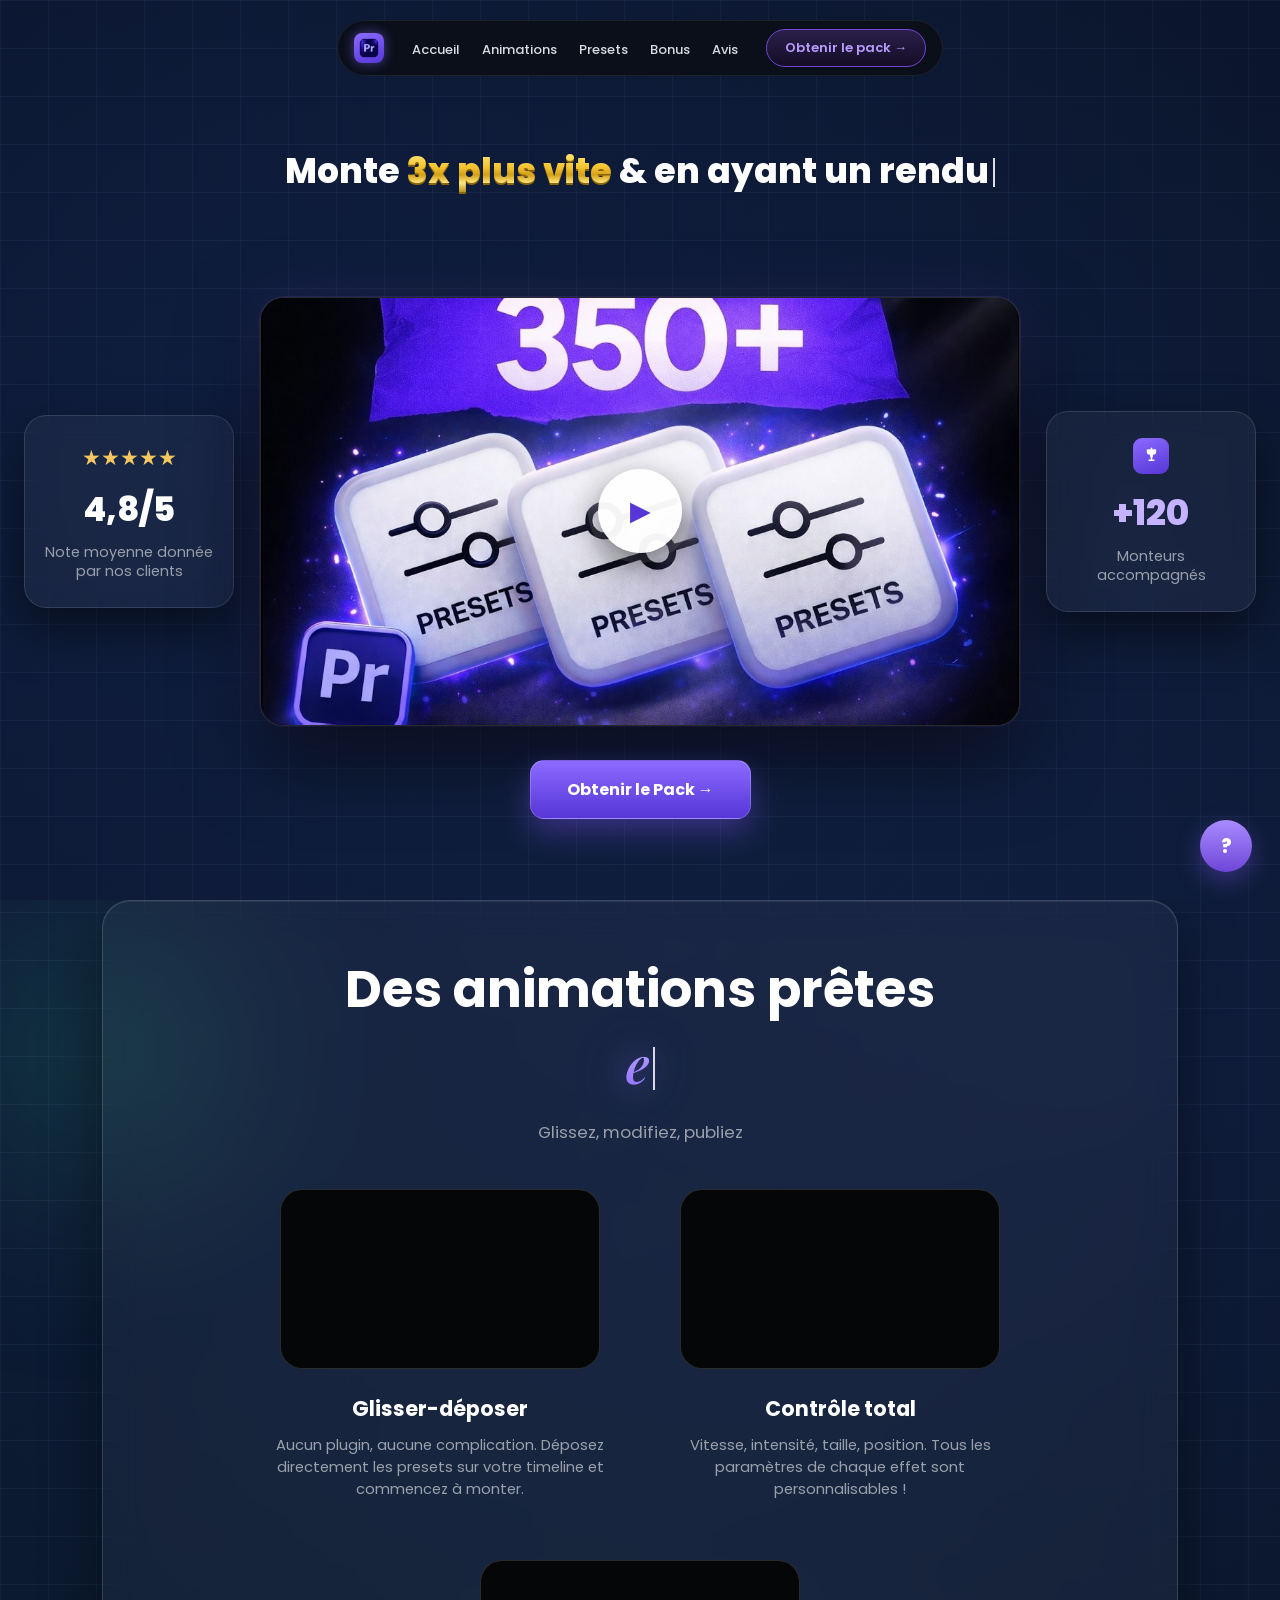
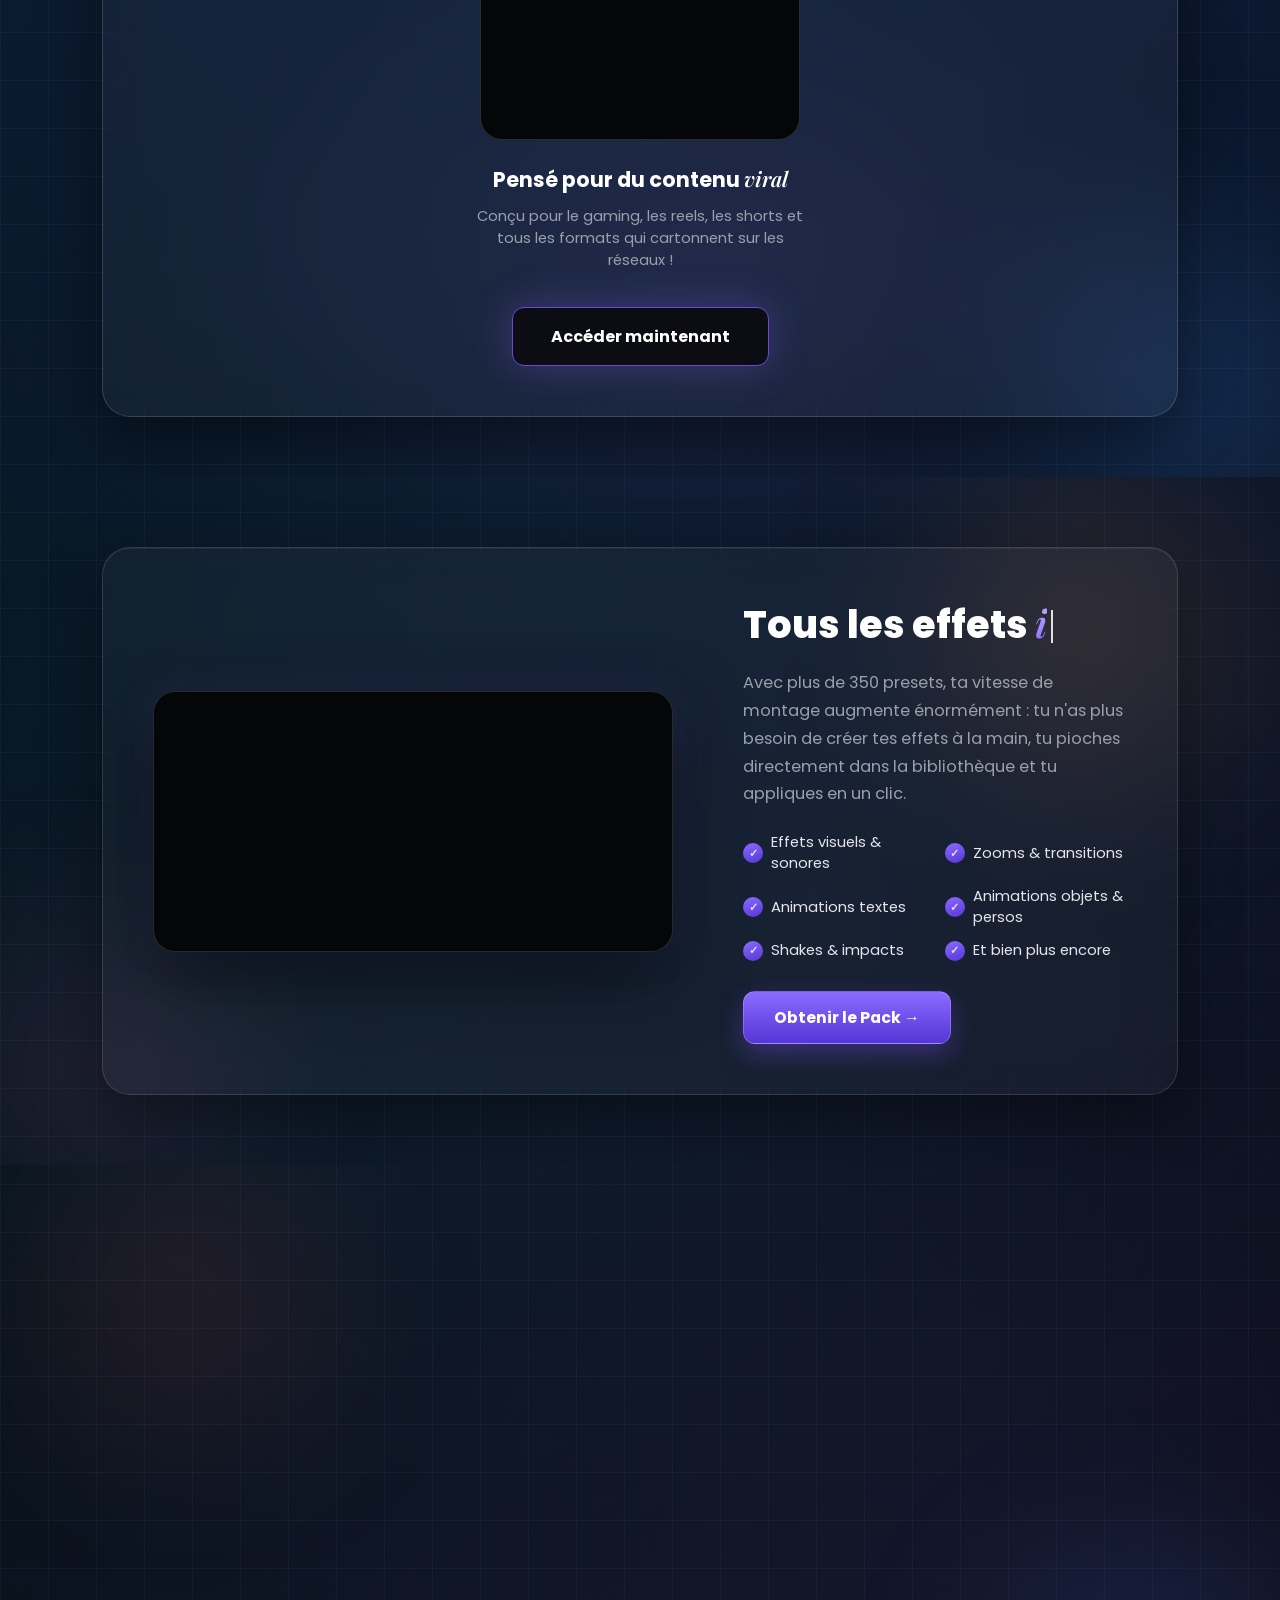
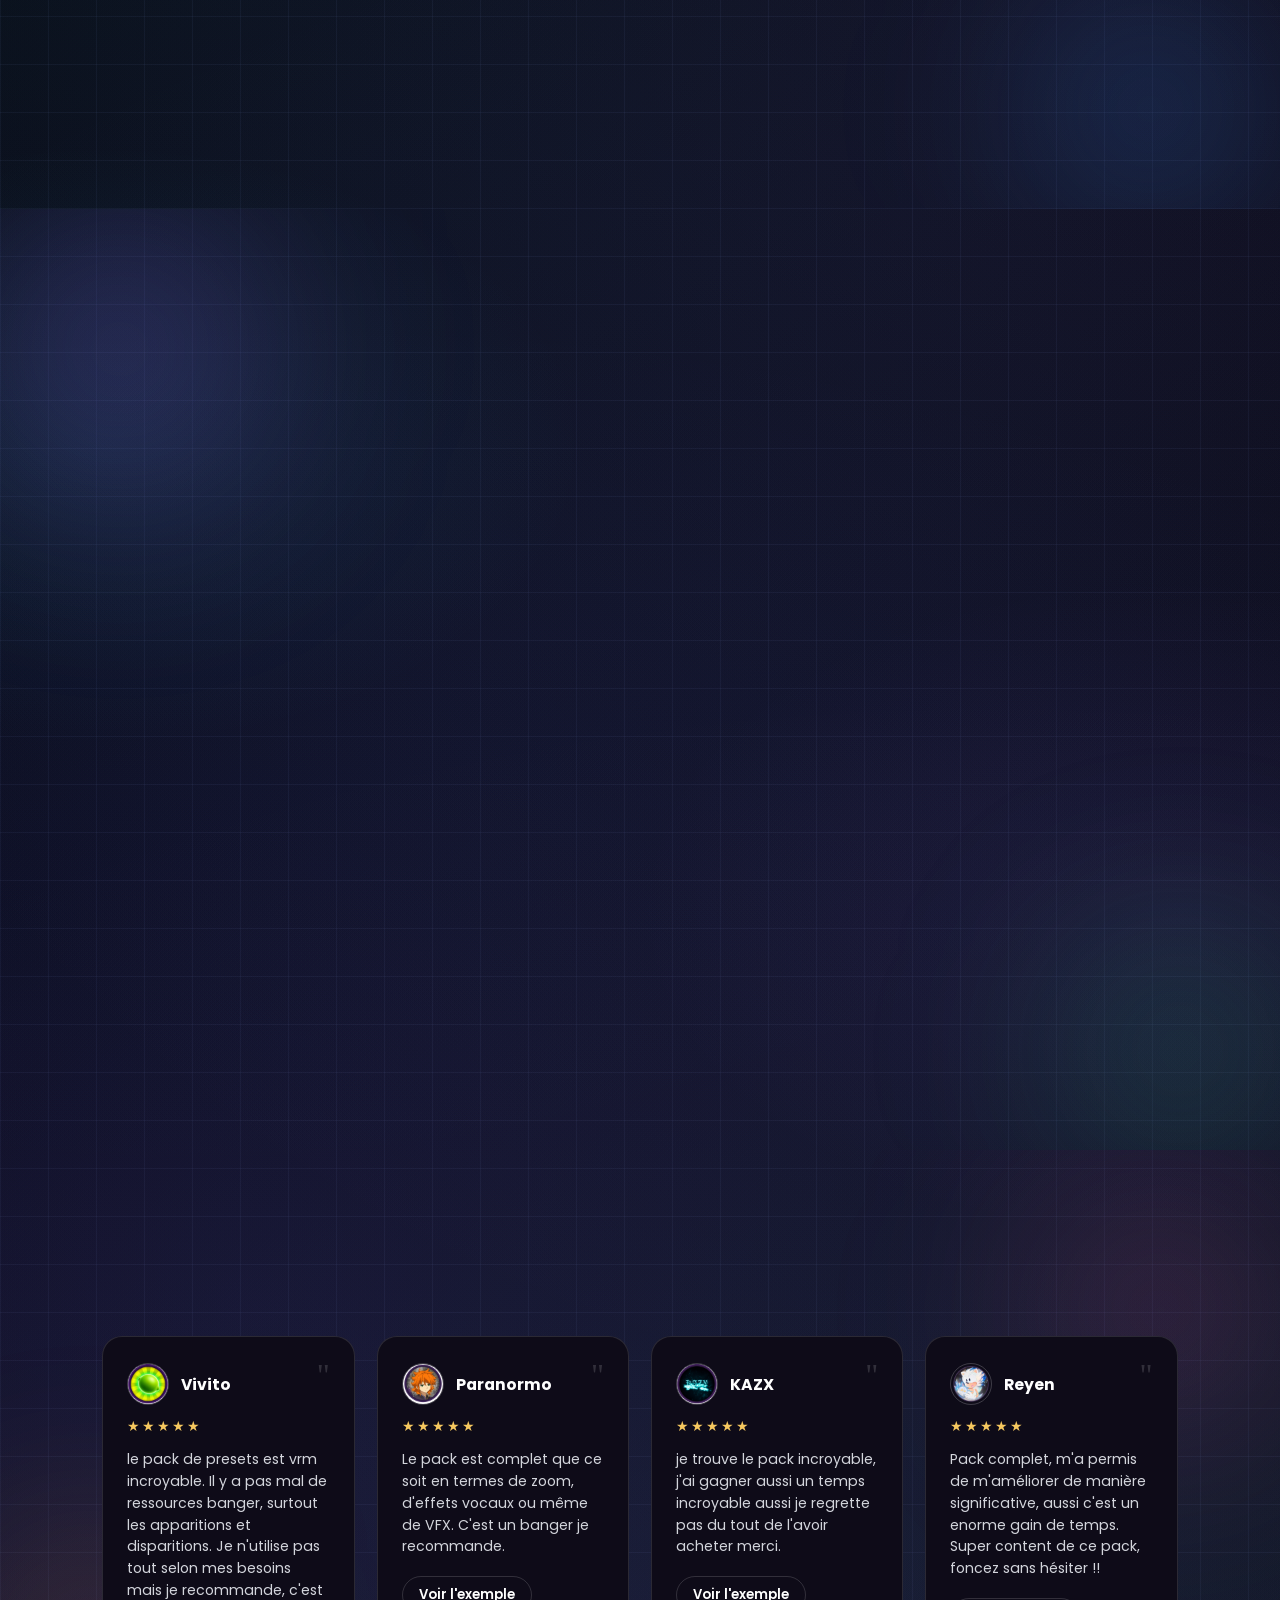
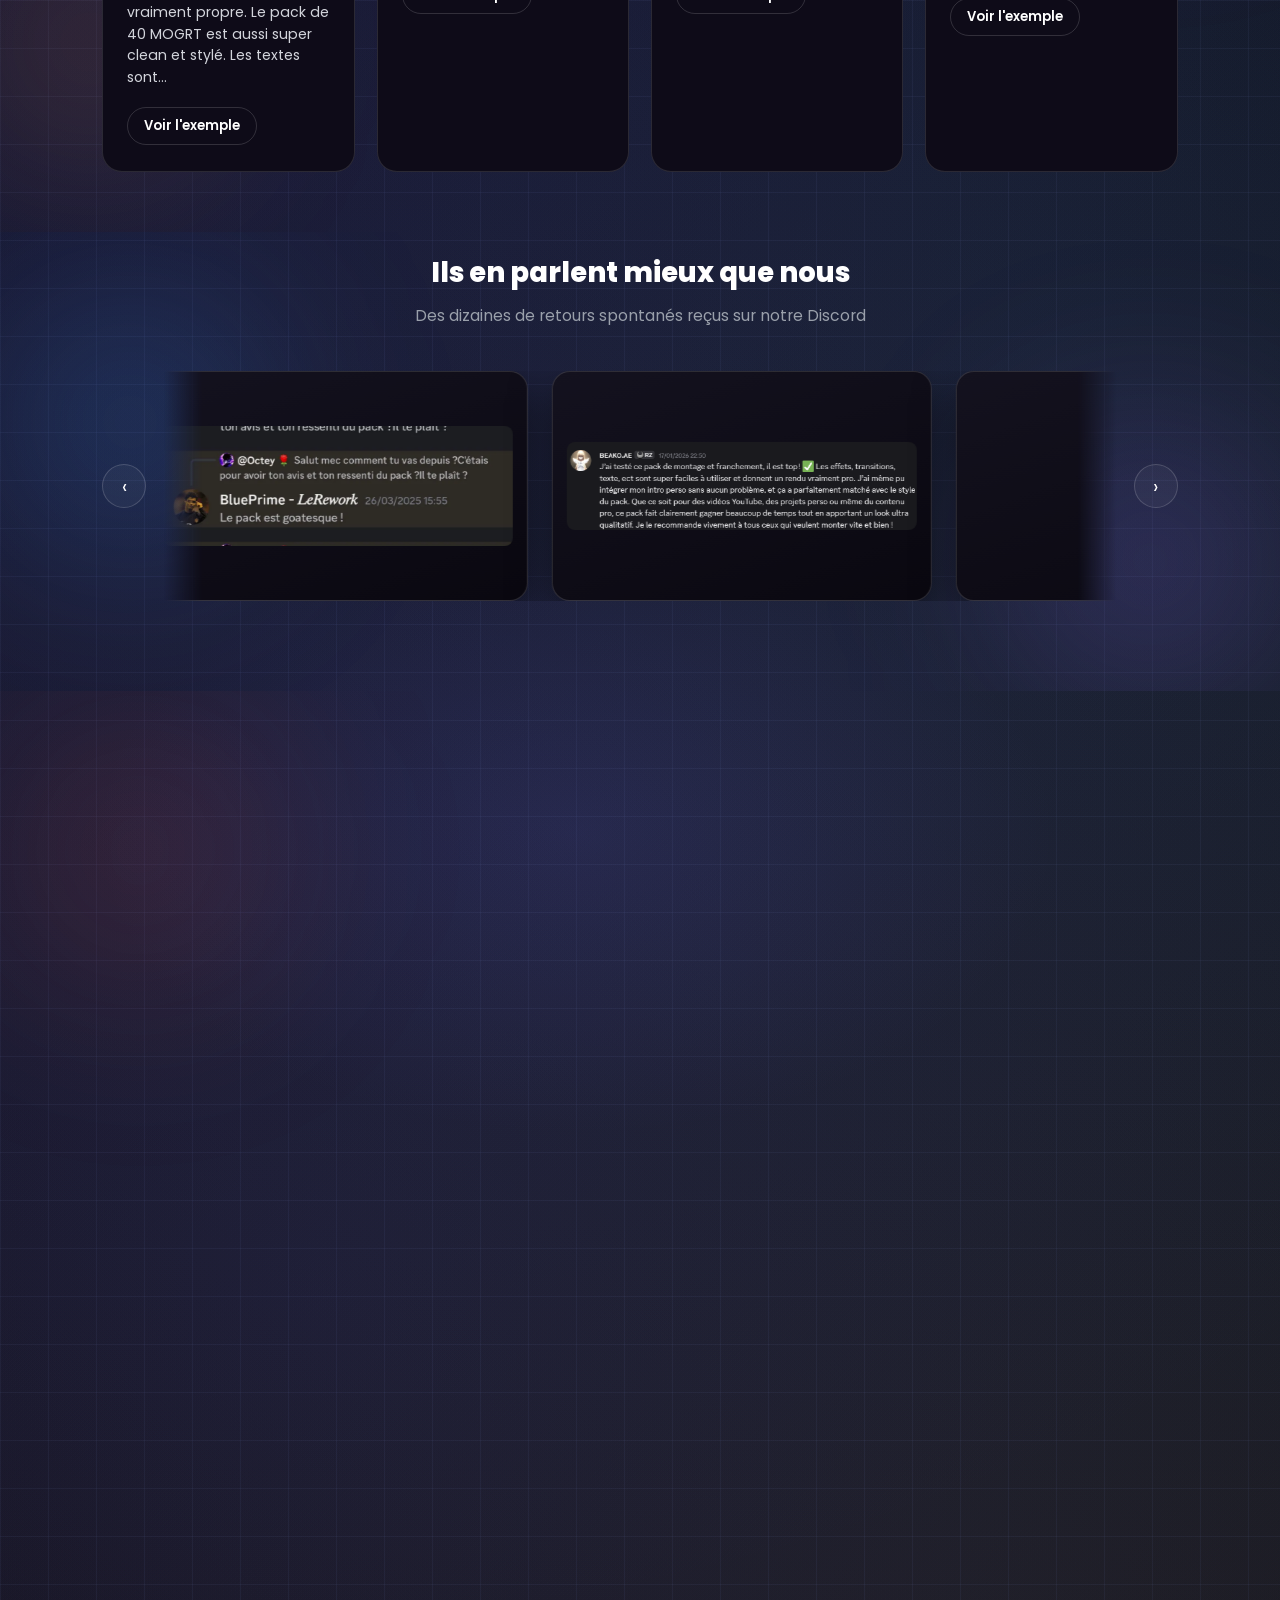
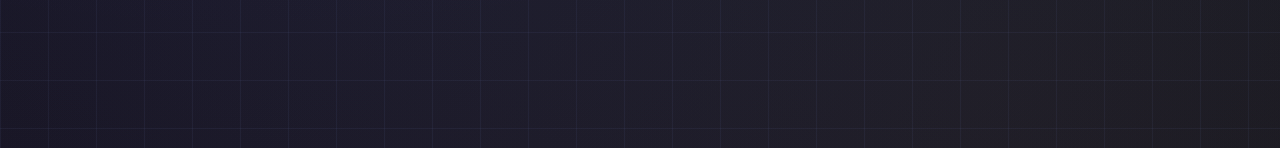
<file: presets.html>
<!DOCTYPE html>
<html lang="fr">
<head>
<meta charset="UTF-8">
<meta name="viewport" content="width=device-width, initial-scale=1.0">
<title>Winey's Presets — +350 Presets pour Première Pro</title>
<link href="https://fonts.googleapis.com/css2?family=Poppins:wght@400;500;600;700;800&family=Great+Vibes&family=Playfair+Display:ital,wght@0,600;1,600&family=UnifrakturMaguntia&display=swap" rel="stylesheet">
<style>
  :root{
    --bg:#000000;
    --blue-glow:#1c3d78;
    --gold-1:#f6c85f;
    --gold-2:#c9861a;
    --purple-1:#8b6bff;
    --purple-2:#5636d6;
    --white:#ffffff;
    --muted:#9aa0ab;
    --panel:#0b0d12;
    --panel-border:rgba(255,255,255,0.08);
  }
  *{margin:0;padding:0;box-sizing:border-box;}
  html{scroll-behavior:smooth;}
  body{
    background-color:var(--bg);
    background-image:
      linear-gradient(to right, rgba(150,175,255,0.055) 1px, transparent 1px),
      linear-gradient(to bottom, rgba(150,175,255,0.055) 1px, transparent 1px),
      radial-gradient(circle at 15% 6%, rgba(45,90,190,0.26), transparent 40%),
      radial-gradient(circle at 88% 16%, rgba(60,110,220,0.18), transparent 38%),
      radial-gradient(circle at 15% 40%, rgba(30,140,160,0.14), transparent 42%),
      radial-gradient(circle at 85% 48%, rgba(140,90,230,0.12), transparent 40%),
      radial-gradient(circle at 20% 68%, rgba(90,60,200,0.16), transparent 42%),
      radial-gradient(circle at 82% 78%, rgba(35,150,170,0.13), transparent 40%),
      radial-gradient(circle at 25% 92%, rgba(80,70,220,0.18), transparent 42%),
      radial-gradient(circle at 78% 98%, rgba(210,150,60,0.12), transparent 40%),
      radial-gradient(ellipse 900px 500px at 55% 28%, rgba(150,80,220,0.10), transparent 60%),
      radial-gradient(ellipse 800px 500px at 8% 55%, rgba(40,170,190,0.11), transparent 60%),
      radial-gradient(ellipse 900px 550px at 92% 62%, rgba(140,90,230,0.09), transparent 60%),
      radial-gradient(ellipse 800px 500px at 45% 85%, rgba(90,80,220,0.14), transparent 60%);
    background-size:
      48px 48px,
      48px 48px,
      auto, auto, auto, auto, auto, auto, auto, auto, auto, auto, auto, auto;
    background-repeat:repeat;
    color:var(--white);
    font-family:'Poppins',sans-serif;
    overflow-x:hidden;
  }
  a{color:inherit;text-decoration:none;}

  /* ---------- AMBIENT BACKGROUND GLOWS ---------- */
  .glow-orb{
    position:absolute;
    border-radius:50%;
    filter:blur(90px);
    pointer-events:none;
    z-index:-1;
  }
  .glow-orb.blue{background:radial-gradient(circle, rgba(56,146,255,0.30), transparent 72%);}
  .glow-orb.violet{background:radial-gradient(circle, rgba(139,107,255,0.30), transparent 72%);}
  .glow-orb.green{background:radial-gradient(circle, rgba(52,211,153,0.22), transparent 72%);}
  .glow-orb.orange{background:radial-gradient(circle, rgba(255,151,76,0.24), transparent 72%);}
  .glow-orb.red{background:radial-gradient(circle, rgba(255,90,90,0.18), transparent 72%);}
  .glow-orb.pink{background:radial-gradient(circle, rgba(255,110,196,0.20), transparent 72%);}

  /* ---------- NAV ---------- */
  .nav{
    position:fixed;
    top:20px;left:50%;
    transform:translateX(-50%);
    z-index:100;
    display:flex;
    align-items:center;
    gap:28px;
    background:rgba(10,12,18,0.75);
    backdrop-filter:blur(14px);
    border:1px solid rgba(255,255,255,0.08);
    border-radius:40px;
    padding:8px 16px;
    opacity:0;
    animation:navIn .7s cubic-bezier(.2,.8,.3,1.1) .1s forwards;
  }
  @keyframes navIn{
    from{opacity:0; transform:translateX(-50%) translateY(-18px);}
    to{opacity:1; transform:translateX(-50%) translateY(0);}
  }
  .nav .logo{
    width:30px;height:30px;border-radius:8px;
    overflow:hidden;
    box-shadow:0 0 12px rgba(139,107,255,0.5);
    background:linear-gradient(160deg,var(--purple-1),var(--purple-2));
    display:flex;align-items:center;justify-content:center;
    padding:4px;
  }
  .nav .logo img{width:100%;height:100%;object-fit:contain;display:block;}
  .nav ul{list-style:none;display:flex;gap:22px;align-items:center;}
  .nav ul li a{
    font-size:13px;font-weight:500;color:#d9dce2;
    transition:color .2s;
    white-space:nowrap;
  }
  .nav ul li a:hover{color:#fff;}
  .nav .buy{
    background:linear-gradient(180deg,#2a1f4a,#150c26);
    border:1px solid #6e46d8;
    color:#b79bff;
    padding:8px 18px;border-radius:30px;
    font-size:13px;font-weight:600;
    display:flex;align-items:center;gap:6px;
    transition:transform .2s;
  }
  .nav .buy:hover{transform:translateY(-1px);}

  /* ---------- HERO / VSL ---------- */
  .hero{
    position:relative;
    min-height:100vh;
    display:flex;
    flex-direction:column;
    align-items:center;
    justify-content:center;
    max-width:1400px;
    margin:0 auto;
    padding:150px 24px 80px;
    text-align:center;
    overflow:hidden;
  }
  .hero .glow{
    position:absolute;top:-10%;left:20%;
    width:900px;height:900px;
    background:radial-gradient(circle,rgba(60,110,220,0.35),transparent 65%);
    filter:blur(40px);
    pointer-events:none;
    z-index:0;
  }
  .hero-promise{
    position:relative;z-index:2;
    font-size:2.15rem;
    font-weight:800;
    line-height:1.22;
    max-width:820px;
    margin:0 auto 30px;
    opacity:0;
    transform:translateY(26px);
    transition:opacity .9s cubic-bezier(.2,.7,.3,1), transform .9s cubic-bezier(.2,.7,.3,1);
  }
  .hero-promise.in-view{opacity:1;transform:translateY(0);}
  .hero-promise .accent{
    background:linear-gradient(180deg,#fffbe0 0%,#ffe066 18%,#f4c430 42%,#d4a017 58%,#ffe680 75%,#a8790a 100%);
    -webkit-background-clip:text;background-clip:text;color:transparent;
    filter:drop-shadow(0 2px 0 #8a6608);
  }

  /* ---------- TYPEWRITER TITLES ---------- */
  .tw-title.tw-typing::after{
    content:'';
    display:inline-block;
    width:2px;
    height:0.85em;
    margin-left:4px;
    vertical-align:-0.12em;
    background:rgba(255,255,255,0.85);
    animation:twBlink .85s steps(1) infinite;
  }
  @keyframes twBlink{
    0%,49%{opacity:1;}
    50%,100%{opacity:0;}
  }

  .hero-video-row{
    position:relative;z-index:2;
    display:flex;
    align-items:center;
    justify-content:center;
    gap:26px;
    width:100%;
    opacity:0;
    transform:translateY(34px) scale(0.97);
    transition:opacity 1s cubic-bezier(.2,.7,.3,1) .15s, transform 1s cubic-bezier(.2,.7,.3,1) .15s;
  }
  .hero-video-row.in-view{opacity:1;transform:translateY(0) scale(1);}
  .hero-badge{
    flex:0 0 auto;
    width:210px;
    background:rgba(255,255,255,0.045);
    backdrop-filter:blur(14px);
    border:1px solid rgba(255,255,255,0.12);
    border-radius:22px;
    padding:26px 18px;
    text-align:center;
    box-shadow:0 20px 50px rgba(0,0,0,0.5);
    animation:badgeFloat 5s ease-in-out 1.6s infinite;
  }
  @keyframes badgeFloat{
    0%,100%{margin-top:0px;}
    50%{margin-top:-8px;}
  }
  .hero-badge.left{transform:translateX(-22px);}
  .hero-badge.right{transform:translateX(22px);}
  .hero-badge .stars{
    display:flex;justify-content:center;gap:3px;margin-bottom:12px;color:var(--gold-1);
    font-size:1.3rem;
  }
  .hero-badge .score{
    font-size:2.1rem;font-weight:800;margin-bottom:8px;
  }
  .hero-badge .label{font-size:0.9rem;color:var(--muted);line-height:1.35;}
  .hero-badge .num{
    font-size:2.2rem;font-weight:800;color:#c6b3ff;margin-bottom:8px;
  }
  .hero-badge .trophy{
    width:36px;height:36px;margin:0 auto 12px;
    display:flex;align-items:center;justify-content:center;
    background:linear-gradient(160deg,var(--purple-1),var(--purple-2));
    border-radius:9px;
  }
  .hero-badge .trophy svg{width:19px;height:19px;}

  .vsl-frame{
    flex:0 0 auto;
    width:100%;
    max-width:760px;
    border-radius:24px;
    overflow:hidden;
    border:1px solid rgba(255,255,255,0.14);
    box-shadow:0 30px 80px rgba(0,0,0,0.65), 0 0 0 1px rgba(139,107,255,0.15), 0 0 60px rgba(139,107,255,0.15);
    background:#050608;
  }
  .vsl-frame .ratio{
    position:relative;width:100%;
    padding-bottom:56.25%;
    background:#000 url('assets/vsl-thumb.jpg') center/cover no-repeat;
  }
  .vsl-frame .ratio video{
    position:absolute;top:0;left:0;width:100%;height:100%;object-fit:cover;display:block;background:transparent;
  }
  .vsl-play-btn{
    position:absolute;top:50%;left:50%;
    transform:translate(-50%,-50%);
    width:84px;height:84px;
    border-radius:50%;
    border:none;
    background:rgba(255,255,255,0.95);
    color:#5636d6;
    font-size:1.7rem;
    display:flex;align-items:center;justify-content:center;
    cursor:pointer;
    box-shadow:0 12px 34px rgba(0,0,0,0.55), 0 0 0 10px rgba(255,255,255,0.12);
    transition:transform .2s, opacity .2s, background .2s;
    z-index:3;
  }
  .vsl-play-btn:hover{transform:translate(-50%,-50%) scale(1.08);background:#fff;}
  .vsl-play-btn.hidden{opacity:0;pointer-events:none;transform:translate(-50%,-50%) scale(0.7);}

  .rotating-text-wrap{
    position:relative;z-index:2;
    height:44px;
    margin-bottom:30px;
    display:flex;align-items:center;justify-content:center;
    overflow:hidden;
    width:100%;
  }
  .rotating-text{
    position:absolute;
    font-size:1.5rem;
    font-weight:700;
    color:#fff;
    white-space:nowrap;
    opacity:0;
    transform:translateY(22px);
  }
  .rotating-text.active{
    animation:slideFade 1.4s ease forwards;
  }
  @keyframes slideFade{
    0%{opacity:0; transform:translateY(22px);}
    14%{opacity:1; transform:translateY(0);}
    82%{opacity:1; transform:translateY(0);}
    100%{opacity:0; transform:translateY(-18px);}
  }

  .hero-cta{
    position:relative;z-index:2;
    margin-top:34px;
    display:inline-flex;
    align-items:center;
    gap:10px;
    background:linear-gradient(180deg,#8b6bff,#5636d6);
    border:1px solid rgba(255,255,255,0.2);
    padding:16px 36px;
    border-radius:14px;
    font-weight:700;
    font-size:16px;
    box-shadow:0 12px 30px rgba(120,80,240,0.4);
    opacity:0;
    transform:translateY(20px);
    transition:opacity .9s cubic-bezier(.2,.7,.3,1) .35s, transform .9s cubic-bezier(.2,.7,.3,1) .35s, box-shadow .2s, background .2s;
    animation:ctaPulse 3.4s ease-in-out 1.4s infinite;
  }
  .hero-cta.in-view{opacity:1;transform:translateY(0);}
  .hero-cta:hover{transform:translateY(-2px) !important;}
  @keyframes ctaPulse{
    0%,100%{box-shadow:0 12px 30px rgba(120,80,240,0.4);}
    50%{box-shadow:0 12px 38px rgba(120,80,240,0.65);}
  }

  /* ---------- SECTION 2 : Animations prêtes ---------- */
  .section2{
    text-align:center;
    padding:0 8vw 60px;
    position:relative;
    overflow:hidden;
  }
  .section2 h2{
    font-size:3.2rem;
    font-weight:700;
  }
  .section2 h2 em{
    font-family:'Playfair Display',serif;
    font-style:italic;
    background:linear-gradient(180deg,#c6b3ff,#8b6bff);
    -webkit-background-clip:text;background-clip:text;color:transparent;
    font-weight:600;
    filter:drop-shadow(0 0 16px rgba(139,107,255,0.55)) drop-shadow(0 0 26px rgba(139,107,255,0.3));
  }
  .section2 .sub{
    color:var(--muted);
    margin-top:14px;
    margin-bottom:44px;
    font-size:1.05rem;
  }
  .glass-panel{
    margin:0 auto;
    max-width:1500px;
    background:rgba(255,255,255,0.04);
    backdrop-filter:blur(18px);
    -webkit-backdrop-filter:blur(18px);
    border:1px solid rgba(255,255,255,0.14);
    border-radius:28px;
    padding:50px 50px 50px;
    box-shadow:0 20px 60px rgba(0,0,0,0.45), inset 0 1px 0 rgba(255,255,255,0.08);
  }
  .feature-row{
    margin-top:0px;
    display:flex;
    justify-content:center;
    gap:60px;
    flex-wrap:wrap;
  }
  .feature-row .item{max-width:340px;}
  .feature-row .icon{
    width:320px;height:180px;
    margin:0 auto 24px;
    border-radius:22px;
    overflow:hidden;
    border:1px solid rgba(255,255,255,0.15);
    background:#050608;
  }
  .feature-row .icon video{width:100%;height:100%;object-fit:cover;display:block;}
  .feature-row h3{font-size:1.3rem;font-weight:700;margin-bottom:10px;}
  .feature-row h3 em{
    font-family:'Playfair Display',serif;font-style:italic;font-weight:600;
  }
  .feature-row p{color:var(--muted);font-size:0.92rem;line-height:1.5;}
  .gain-access{
    margin-top:36px;
    display:inline-block;
    background:#0b0d12;
    border:1px solid #6e46d8;
    padding:16px 38px;
    border-radius:12px;
    font-weight:700;
    box-shadow:0 0 40px rgba(139,107,255,0.28);
    transition:transform .2s;
  }
  .gain-access:hover{transform:translateY(-2px);}

  /* ---------- SPLIT SECTIONS (presets / personnalisation) ---------- */
  .split{
    max-width:1400px;
    margin:0 auto;
    padding:70px 8vw;
    position:relative;
    overflow:hidden;
  }
  .split-glass{
    display:flex;
    align-items:center;
    gap:70px;
    background:rgba(255,255,255,0.035);
    backdrop-filter:blur(16px);
    -webkit-backdrop-filter:blur(16px);
    border:1px solid rgba(255,255,255,0.12);
    border-radius:28px;
    padding:50px;
    box-shadow:0 20px 60px rgba(0,0,0,0.4), inset 0 1px 0 rgba(255,255,255,0.06);
  }
  .split.reverse .split-glass{flex-direction:row-reverse;}
  .split-media{
    flex:1.35 1 0;
    min-width:0;
    border-radius:22px;
    overflow:hidden;
    border:1px solid rgba(255,255,255,0.14);
    box-shadow:0 25px 70px rgba(0,0,0,0.55), 0 0 40px rgba(139,107,255,0.12);
    background:#050608;
  }
  .split-media video{width:100%;display:block;}
  .split-text{flex:1 1 0;min-width:0;}
  .split-text h2{
    font-size:2.4rem;
    font-weight:800;
    margin-bottom:20px;
    line-height:1.25;
  }
  .split-text h2 em{
    font-family:'Playfair Display',serif;font-style:italic;font-weight:600;
    background:linear-gradient(180deg,#c6b3ff,#8b6bff);
    -webkit-background-clip:text;background-clip:text;color:transparent;
  }
  .split-text p{
    color:var(--muted);
    font-size:1.02rem;
    line-height:1.7;
    margin-bottom:18px;
  }
  .split-text ul{
    list-style:none;
    margin:24px 0 30px;
    display:grid;
    grid-template-columns:1fr 1fr;
    gap:12px 20px;
  }
  .split-text ul li{
    font-size:0.92rem;
    color:#e4e4ea;
    display:flex;align-items:center;gap:8px;
    opacity:0;
    transform:translateX(-12px);
    transition:opacity .5s ease, transform .5s ease;
  }
  .split-text.visible ul li{opacity:1;transform:translateX(0);}
  .split-text.visible ul li:nth-child(1){transition-delay:.08s;}
  .split-text.visible ul li:nth-child(2){transition-delay:.16s;}
  .split-text.visible ul li:nth-child(3){transition-delay:.24s;}
  .split-text.visible ul li:nth-child(4){transition-delay:.32s;}
  .split-text.visible ul li:nth-child(5){transition-delay:.40s;}
  .split-text.visible ul li:nth-child(6){transition-delay:.48s;}
  .split-text ul li::before{
    content:'✓';
    width:20px;height:20px;flex-shrink:0;
    background:linear-gradient(160deg,var(--purple-1),var(--purple-2));
    border-radius:50%;
    display:flex;align-items:center;justify-content:center;
    font-size:0.7rem;font-weight:800;
  }
  .split-cta{
    display:inline-flex;align-items:center;gap:8px;
    background:linear-gradient(180deg,#8b6bff,#5636d6);
    border:1px solid rgba(255,255,255,0.2);
    padding:14px 30px;border-radius:12px;
    font-weight:700;font-size:0.98rem;
    box-shadow:0 10px 26px rgba(120,80,240,0.35);
    transition:transform .2s;
  }
  .split-cta:hover{transform:translateY(-2px);}

  @media(max-width:900px){
    .split{padding:50px 6vw;}
    .split-glass{flex-direction:column;padding:32px 24px;gap:36px;}
    .split.reverse .split-glass{flex-direction:column;}
    .split-text ul{grid-template-columns:1fr;}
  }

  /* ---------- BONUS ---------- */
  .bonus{
    max-width:1500px;
    margin:0 auto;
    padding:60px 8vw 90px;
    position:relative;
    overflow:hidden;
  }
  .bonus-frame{
    background:#0e0b18;
    border:1px solid rgba(255,255,255,0.14);
    border-radius:30px;
    padding:56px 50px;
    box-shadow:0 20px 60px rgba(0,0,0,0.45), inset 0 1px 0 rgba(255,255,255,0.08);
    text-align:center;
  }
  .bonus-frame > .tag{
    display:inline-block;
    font-size:0.85rem;
    font-weight:700;
    letter-spacing:2px;
    text-transform:uppercase;
    color:#c6b3ff;
    background:rgba(139,107,255,0.12);
    border:1px solid rgba(139,107,255,0.3);
    padding:8px 20px;
    border-radius:30px;
    margin-bottom:18px;
  }
  .bonus-frame > h2{
    font-family:'UnifrakturMaguntia', cursive;
    font-weight:400;
    font-size:5.1rem;
    letter-spacing:1px;
    margin-bottom:40px;
    background:linear-gradient(180deg,#ffffff 0%,#f2f3f6 30%,#c7cbd4 50%,#ffffff 68%,#dcdfe6 100%);
    -webkit-background-clip:text;
    background-clip:text;
    color:transparent;
    filter:drop-shadow(0 4px 10px rgba(0,0,0,0.6)) drop-shadow(0 0 30px rgba(255,255,255,0.55));
  }
  .bonus-cols{
    display:flex;
    gap:50px;
    text-align:left;
    flex-wrap:wrap;
  }
  .bonus-col{flex:1 1 380px;min-width:0;}
  .bonus-col .media{
    border-radius:18px;
    overflow:hidden;
    border:1px solid rgba(255,255,255,0.15);
    background:#050608;
    box-shadow:0 20px 50px rgba(0,0,0,0.5);
    margin-bottom:24px;
  }
  .bonus-col .media video{width:100%;display:block;}
  .bonus-col h3{
    font-size:1.3rem;font-weight:700;margin-bottom:10px;
    display:flex;align-items:center;gap:10px;
  }
  .bonus-col.discord h3{color:#8fdcff;text-shadow:0 0 18px rgba(125,211,252,0.65), 0 0 36px rgba(125,211,252,0.35);}
  .bonus-col.pdf h3{color:#ffb066;text-shadow:0 0 18px rgba(255,176,102,0.65), 0 0 36px rgba(255,176,102,0.35);}
  .bonus-col h3 .pill{
    font-size:0.7rem;font-weight:700;color:#fff;
    padding:4px 10px;border-radius:20px;
  }
  .bonus-col.discord .pill{background:linear-gradient(160deg,#5865F2,#3846b8);}
  .bonus-col.pdf .pill{background:linear-gradient(160deg,#ff8a4c,#d85a1f);}
  .bonus-col p{color:var(--muted);font-size:0.95rem;line-height:1.6;}

  @media(max-width:900px){
    .bonus-frame{padding:36px 22px;}
    .bonus-frame > h2{font-size:2.8rem;}
  }

  /* ---------- AVIS CLIENTS ---------- */
  .avis{
    max-width:1500px;
    margin:0 auto;
    padding:20px 8vw 60px;
    text-align:center;
    position:relative;
    overflow:hidden;
  }
  .avis h2{
    font-size:2.9rem;font-weight:800;margin-bottom:14px;
    background:linear-gradient(180deg,#ffffff 0%,#e4d9ff 45%,#c6b3ff 100%);
    -webkit-background-clip:text;background-clip:text;color:transparent;
    filter:drop-shadow(0 0 24px rgba(139,107,255,0.25));
  }
  .avis .sub{color:var(--muted);margin-bottom:56px;font-size:1.05rem;}
  .avis-grid{
    display:grid;
    grid-template-columns:repeat(4,1fr);
    gap:22px;
    text-align:left;
  }
  .avis-card{
    background:#0e0b18;
    border:1px solid rgba(255,255,255,0.12);
    border-radius:20px;
    padding:26px 24px;
    position:relative;
    transition:transform .3s, box-shadow .3s, border-color .3s;
  }
  .avis-card:hover{
    transform:translateY(-5px);
    box-shadow:0 20px 50px rgba(0,0,0,0.45);
    border-color:rgba(139,107,255,0.3);
  }
  .avis-card .quote-mark{
    position:absolute;top:20px;right:24px;
    font-size:2rem;color:rgba(255,255,255,0.15);
    font-family:Georgia,serif;
  }
  .avis-card .who{
    display:flex;align-items:center;gap:12px;margin-bottom:12px;
  }
  .avis-card .who img{
    width:42px;height:42px;border-radius:50%;object-fit:cover;
    border:1px solid rgba(255,255,255,0.2);
  }
  .avis-card .who .name{font-weight:700;font-size:0.98rem;}
  .avis-card .stars{color:var(--gold-1);font-size:0.85rem;margin-bottom:12px;letter-spacing:2px;}
  .avis-card .msg{color:#d3d5dc;font-size:0.88rem;line-height:1.55;margin-bottom:18px;min-height:90px;}
  .avis-card .see-example{
    display:inline-flex;align-items:center;gap:6px;
    font-size:0.82rem;font-weight:600;
    border:1px solid rgba(255,255,255,0.15);
    padding:8px 16px;border-radius:30px;
    transition:background .2s, border-color .2s;
    cursor:pointer;
    background:none;
    color:#fff;
    font-family:'Poppins',sans-serif;
  }
  .avis-card .see-example:hover{background:rgba(139,107,255,0.12);border-color:rgba(139,107,255,0.4);}

  /* ---------- LIGHTBOX ---------- */
  .lightbox-overlay{
    position:fixed;inset:0;
    background:rgba(4,6,10,0.85);
    backdrop-filter:blur(10px);
    -webkit-backdrop-filter:blur(10px);
    display:flex;align-items:center;justify-content:center;
    z-index:1000;
    padding:30px;
    opacity:0;
    visibility:hidden;
    pointer-events:none;
    transition:opacity .3s ease, visibility 0s linear .3s;
  }
  .lightbox-overlay.open{opacity:1;visibility:visible;pointer-events:auto;transition:opacity .3s ease, visibility 0s linear 0s;}
  .lightbox-box{
    position:relative;
    max-width:90vw;
    max-height:86vh;
    transform:scale(0.92);
    opacity:0;
    transition:transform .35s cubic-bezier(.2,.9,.3,1.2), opacity .3s ease;
  }
  .lightbox-overlay.open .lightbox-box{transform:scale(1);opacity:1;}
  .lightbox-box video{
    display:block;
    max-width:90vw;
    max-height:86vh;
    border-radius:20px;
    box-shadow:0 40px 100px rgba(0,0,0,0.7);
    background:#000;
  }
  .lightbox-close{
    position:absolute;top:-46px;right:0;
    width:38px;height:38px;border-radius:50%;
    border:1px solid rgba(255,255,255,0.2);
    background:rgba(255,255,255,0.08);
    color:#fff;font-size:1.1rem;
    display:flex;align-items:center;justify-content:center;
    cursor:pointer;
    transition:background .2s, transform .2s;
  }
  .lightbox-close:hover{background:rgba(255,255,255,0.18);transform:rotate(90deg);}
  .lightbox-name{
    position:absolute;bottom:-42px;left:0;
    font-size:0.95rem;color:var(--muted);
  }
  .lightbox-name b{color:#fff;}

  @media(max-width:1100px){
    .avis-grid{grid-template-columns:1fr 1fr;}
  }
  @media(max-width:600px){
    .avis-grid{grid-template-columns:1fr;}
  }

  /* ---------- AVIS SHOTS CAROUSEL ---------- */
  .avis-shots{
    padding:20px 0 90px;
    text-align:center;
    position:relative;
    overflow:hidden;
  }
  .avis-shots .shots-head{
    max-width:700px;margin:0 auto 44px;
  }
  .avis-shots h3{font-size:1.7rem;font-weight:800;margin-bottom:10px;}
  .avis-shots p{color:var(--muted);font-size:0.98rem;}

  .shots-carousel{
    position:relative;
    display:flex;
    align-items:center;
    justify-content:center;
    gap:18px;
    max-width:1600px;
    margin:0 auto;
    padding:0 8vw;
  }
  .shots-arrow{
    flex:0 0 auto;
    width:44px;height:44px;border-radius:50%;
    border:1px solid rgba(255,255,255,0.16);
    background:rgba(255,255,255,0.04);
    display:flex;align-items:center;justify-content:center;
    cursor:pointer;
    font-size:1.2rem;
    transition:background .2s, transform .15s, border-color .2s;
    z-index:5;
  }
  .shots-arrow:hover{background:rgba(139,107,255,0.18);border-color:rgba(139,107,255,0.4);}
  .shots-arrow:active{transform:scale(0.92);}

  .shots-wrap{
    overflow:hidden;
    width:100%;
    max-width:1440px;
    cursor:grab;
    -webkit-mask-image:linear-gradient(90deg,transparent,#000 4%,#000 96%,transparent);
    mask-image:linear-gradient(90deg,transparent,#000 4%,#000 96%,transparent);
    user-select:none;
  }
  .shots-wrap.dragging{cursor:grabbing;}
  .shots-track{
    display:flex;
    gap:24px;
    width:max-content;
    will-change:transform;
  }
  .shot-card{
    width:380px;height:230px;
    flex-shrink:0;
    border-radius:18px;
    overflow:hidden;
    border:1px solid rgba(255,255,255,0.14);
    background:linear-gradient(160deg,#14121f,#0a0810);
    box-shadow:0 16px 40px rgba(0,0,0,0.5);
    display:flex;align-items:center;justify-content:center;
    padding:14px;
    transition:transform .3s cubic-bezier(.2,.7,.3,1), box-shadow .3s, border-color .3s;
    opacity:0;
    animation:shotCardIn .6s cubic-bezier(.2,.8,.3,1.1) forwards;
  }
  @keyframes shotCardIn{
    from{opacity:0; transform:scale(0.88) translateY(14px);}
    to{opacity:1; transform:scale(1) translateY(0);}
  }
  .shot-card:hover{
    transform:scale(1.045);
    box-shadow:0 26px 60px rgba(0,0,0,0.6), 0 0 0 1px rgba(139,107,255,0.25);
    border-color:rgba(139,107,255,0.35);
  }
  .shot-card img{
    max-width:100%;max-height:100%;
    width:auto;height:auto;
    object-fit:contain;
    border-radius:8px;
    pointer-events:none;
    display:block;
  }

  @media(max-width:700px){
    .shots-arrow{display:none;}
    .shot-card{width:300px;height:190px;}
  }

  /* ---------- FINAL CTA (box) ---------- */
  .final{
    padding:30px 8vw 120px;
    display:flex;
    align-items:center;
    justify-content:center;
    gap:100px;
    flex-wrap:wrap;
    position:relative;
    overflow:hidden;
  }
  .book-img{
    width:440px;
    height:auto;
    filter:drop-shadow(0 40px 70px rgba(0,0,0,0.7)) drop-shadow(0 10px 40px rgba(139,107,255,0.25));
    transition:transform .3s;
  }
  .book-img:hover{transform:translateY(-6px);}

  .final-panel{
    background:rgba(255,255,255,0.045);
    backdrop-filter:blur(18px);
    -webkit-backdrop-filter:blur(18px);
    border:1px solid rgba(255,255,255,0.14);
    border-radius:22px;
    padding:54px 56px;
    max-width:560px;
    position:relative;
    box-shadow:0 20px 60px rgba(0,0,0,0.45), inset 0 1px 0 rgba(255,255,255,0.08);
  }
  .final-panel .icons{
    position:absolute;top:24px;right:24px;
    display:flex;gap:10px;
  }
  .final-panel .icons div{
    width:38px;height:38px;border-radius:10px;
    display:flex;align-items:center;justify-content:center;
    font-size:1.1rem;
  }
  .final-panel .icons .fusion{background:linear-gradient(160deg,#222,#000);border:1px solid #333;color:#c6b3ff;}
  .final-panel .icons .premiere{
    background:linear-gradient(160deg,var(--purple-1),var(--purple-2));
    font-weight:800;font-size:0.75rem;
  }
  .final-panel .fp-title{
    font-weight:800;font-size:2.6rem;display:block;margin-top:10px;
    font-family:'Poppins',sans-serif;
    letter-spacing:-1px;
    background:linear-gradient(180deg,#fffbe0 0%,#ffe066 18%,#f4c430 42%,#d4a017 58%,#ffe680 75%,#a8790a 100%);
    -webkit-background-clip:text;
    background-clip:text;
    color:transparent;
    filter:
      drop-shadow(0 2px 0 #8a6608)
      drop-shadow(0 3px 2px rgba(0,0,0,0.5))
      drop-shadow(0 6px 14px rgba(0,0,0,0.5))
      drop-shadow(0 0 18px rgba(255,224,102,0.45));
  }
  .final-panel .fp-sub{
    font-family:'Playfair Display',serif;font-style:italic;font-size:1.3rem;
    color:#c6b3ff;
    display:block;
    margin-top:4px;
  }
  .final-panel p.desc{color:var(--muted);margin-top:22px;line-height:1.7;font-size:0.95rem;}
  .final-panel p.desc b{color:#fff;}
  .final-panel .cta{
    margin-top:26px;
    display:inline-flex;align-items:center;gap:8px;
    background:linear-gradient(180deg,#8b6bff,#5636d6);
    border:1px solid rgba(255,255,255,0.2);
    padding:14px 28px;border-radius:12px;font-weight:700;
    box-shadow:0 10px 26px rgba(120,80,240,0.35);
    transition:transform .2s;
  }
  .final-panel .cta:hover{transform:translateY(-2px);}

  /* help bubble */
  .help{
    position:fixed;bottom:28px;right:28px;
    width:52px;height:52px;border-radius:50%;
    background:linear-gradient(180deg,#a98bff,#6e46d8);
    display:flex;align-items:center;justify-content:center;
    font-weight:800;color:#fff;font-size:1.2rem;
    box-shadow:0 8px 24px rgba(120,80,240,0.4);
    z-index:200;
    cursor:pointer;
    transition:transform .2s;
  }
  .help:hover{transform:scale(1.06);}

  .help-popover{
    position:fixed;
    bottom:92px;right:28px;
    width:290px;
    background:#100c1e;
    border:1px solid rgba(255,255,255,0.14);
    border-radius:20px;
    padding:22px 20px;
    box-shadow:0 20px 50px rgba(0,0,0,0.55);
    z-index:201;
    opacity:0;
    transform:translateY(14px) scale(0.96);
    pointer-events:none;
    transition:opacity .25s ease, transform .25s ease;
  }
  .help-popover.open{
    opacity:1;
    transform:translateY(0) scale(1);
    pointer-events:auto;
  }
  .help-title{
    font-size:0.98rem;
    font-weight:700;
    text-align:center;
    margin-bottom:18px;
  }
  .help-contacts{
    display:flex;
    flex-direction:column;
    gap:12px;
  }
  .help-discord{
    background:rgba(255,255,255,0.04);
    border:1px solid rgba(255,255,255,0.1);
    border-radius:12px;
    padding:12px;
    text-align:center;
  }
  .help-discord .handle{
    font-size:0.88rem;
    font-weight:600;
    margin-bottom:10px;
  }

  @media(max-width:900px){
    .nav ul{display:none;}
    .hero{padding-top:130px;}
    .hero-promise{font-size:1.8rem;}
    .hero-video-row{flex-direction:column;}
    .hero-badge{width:100%;max-width:300px;}
    .hero-badge.left, .hero-badge.right{transform:none;}
    .final{flex-direction:column;}
    .rotating-text{font-size:1.15rem;}
  }

  /* ---------- MODAL ---------- */
  .modal-overlay{
    position:fixed;inset:0;
    background:rgba(4,6,10,0.7);
    backdrop-filter:blur(10px);
    -webkit-backdrop-filter:blur(10px);
    display:flex;align-items:center;justify-content:center;
    z-index:1000;
    padding:24px;
    opacity:0;
    visibility:hidden;
    pointer-events:none;
    transition:opacity .35s ease, visibility 0s linear .35s;
  }
  .modal-overlay.open{opacity:1;visibility:visible;pointer-events:auto;transition:opacity .35s ease, visibility 0s linear 0s;}
  .modal-box{
    width:100%;max-width:640px;
    max-height:88vh;
    overflow-y:auto;
    background:rgba(14,16,22,0.85);
    border:1px solid rgba(255,255,255,0.14);
    border-radius:28px;
    padding:44px 40px 36px;
    box-shadow:0 40px 100px rgba(0,0,0,0.7), inset 0 1px 0 rgba(255,255,255,0.06);
    transform:scale(0.92) translateY(18px);
    opacity:0;
    transition:transform .38s cubic-bezier(.2,.9,.3,1.2), opacity .3s ease;
    position:relative;
  }
  .modal-overlay.open .modal-box{transform:scale(1) translateY(0);opacity:1;}
  .modal-close{
    position:absolute;top:20px;right:20px;
    width:36px;height:36px;border-radius:50%;
    border:1px solid rgba(255,255,255,0.15);
    background:rgba(255,255,255,0.04);
    color:#fff;font-size:1.1rem;
    display:flex;align-items:center;justify-content:center;
    cursor:pointer;
    transition:background .2s, transform .2s;
  }
  .modal-close:hover{background:rgba(255,255,255,0.12);transform:rotate(90deg);}

  .modal-title{text-align:center;font-size:1.9rem;font-weight:800;}
  .modal-sub{text-align:center;color:var(--muted);font-size:0.95rem;margin-top:8px;}

  .modal-steps{margin-top:30px;display:flex;flex-direction:column;gap:12px;}
  .modal-step{
    display:flex;align-items:center;gap:16px;
    background:rgba(255,255,255,0.04);
    border:1px solid rgba(255,255,255,0.08);
    border-radius:16px;padding:16px 18px;
    transition:transform .2s, background .2s, border-color .2s;
  }
  .modal-step:hover{transform:translateX(4px);background:rgba(255,255,255,0.07);border-color:rgba(139,107,255,0.3);}
  .modal-step .num{
    width:38px;height:38px;border-radius:50%;flex-shrink:0;
    background:linear-gradient(180deg,#f6c85f,#a5720f);
    color:#1a1305;font-weight:800;
    display:flex;align-items:center;justify-content:center;
    font-size:0.95rem;
  }
  .modal-step .icon{
    width:34px;height:34px;flex-shrink:0;
    display:flex;align-items:center;justify-content:center;
    font-size:1.3rem;
    animation:iconFloat 2.6s ease-in-out infinite;
  }
  .modal-step:nth-child(2) .icon{animation-delay:.2s;}
  .modal-step:nth-child(3) .icon{animation-delay:.4s;}
  @keyframes iconFloat{0%,100%{transform:translateY(0);}50%{transform:translateY(-4px);}}
  .modal-step p{font-size:0.92rem;line-height:1.4;}
  .modal-step p b{font-weight:700;}

  .modal-sep{height:1px;background:linear-gradient(90deg,transparent,rgba(255,255,255,0.18),transparent);margin:34px 0 26px;}
  .modal-contact-title{text-align:center;font-size:1.3rem;font-weight:700;margin-bottom:22px;}

  .contact-cards{display:grid;grid-template-columns:1fr 1fr;gap:18px;}
  .contact-card{
    background:rgba(255,255,255,0.045);
    border:1px solid rgba(255,255,255,0.1);
    border-radius:20px;padding:24px 20px;text-align:center;
    display:flex;flex-direction:column;align-items:center;
    transition:transform .25s, box-shadow .25s, border-color .25s;
  }
  .contact-card:hover{transform:translateY(-5px);box-shadow:0 18px 40px rgba(0,0,0,0.45);border-color:rgba(255,255,255,0.22);}
  .contact-card .c-icon{width:54px;height:54px;margin-bottom:14px;display:flex;align-items:center;justify-content:center;}
  .contact-card .c-icon svg{width:100%;height:100%;}
  .contact-card h4{font-size:1.05rem;font-weight:700;margin-bottom:6px;}
  .contact-card p{font-size:0.85rem;color:var(--muted);margin-bottom:16px;}
  .contact-card .handle{
    font-size:0.9rem;font-weight:600;
    background:rgba(255,255,255,0.06);
    border:1px solid rgba(255,255,255,0.1);
    border-radius:10px;padding:8px 14px;margin-bottom:14px;width:100%;
  }
  .ig-btn, .dc-btn{
    width:100%;border:none;border-radius:12px;padding:12px 16px;
    font-weight:700;font-size:0.9rem;color:#fff;cursor:pointer;
    display:flex;align-items:center;justify-content:center;gap:8px;
    transition:transform .2s, filter .2s;
  }
  .ig-btn{background:linear-gradient(45deg,#f9ce34,#ee2a7b,#6228d7);}
  .dc-btn{background:#5865F2;}
  .ig-btn:hover, .dc-btn:hover{transform:translateY(-2px);filter:brightness(1.1);}
  .ig-btn:active, .dc-btn:active{transform:translateY(0);}

  .copy-toast{
    position:fixed;bottom:30px;left:50%;
    transform:translateX(-50%) translateY(20px);
    background:#0f1116;border:1px solid rgba(255,255,255,0.15);color:#fff;
    padding:12px 22px;border-radius:12px;font-size:0.9rem;font-weight:600;
    opacity:0;pointer-events:none;
    transition:opacity .25s, transform .25s;
    z-index:1100;box-shadow:0 10px 30px rgba(0,0,0,0.5);
  }
  .copy-toast.show{opacity:1;transform:translateX(-50%) translateY(0);}

  .trust-row{margin-top:30px;display:flex;justify-content:center;gap:24px;flex-wrap:wrap;font-size:0.82rem;color:var(--muted);}
  .trust-row span{display:flex;align-items:center;gap:6px;}

  @media(max-width:560px){
    .contact-cards{grid-template-columns:1fr;}
    .modal-box{padding:32px 22px 28px;}
  }

  /* ---------- SCROLL-REVEAL ---------- */
  .reveal{
    opacity:0;
    transform:translateY(36px);
    transition:opacity .8s cubic-bezier(.2,.7,.3,1), transform .8s cubic-bezier(.2,.7,.3,1);
  }
  .reveal.r-left{transform:translateX(-40px);}
  .reveal.r-right{transform:translateX(40px);}
  .reveal.r-scale{transform:translateY(20px) scale(0.92);}
  .reveal.visible{opacity:1;transform:translate(0,0) scale(1);}
  .reveal.stagger-1{transition-delay:.08s;}
  .reveal.stagger-2{transition-delay:.18s;}
  .reveal.stagger-3{transition-delay:.28s;}

  a.buy:active, .hero-cta:active, .gain-access:active, .split-cta:active{transform:translateY(1px) scale(0.98);}

  /* =========================================================
     RESPONSIVE / MOBILE OPTIMISATION
     Ajouté pour couvrir tablette (900px), mobile (600px) et
     petit mobile (400px). Ne modifie pas le rendu desktop.
     ========================================================= */
  @media(max-width:900px){
    .nav{gap:14px;padding:8px 12px;max-width:94vw;}
    .nav ul{display:none;}
    .nav .buy{font-size:12px;padding:8px 14px;white-space:nowrap;}

    .vsl-frame{max-width:100%;}
    .hero-badge{width:100%;max-width:260px;padding:20px 16px;}

    .split-glass{gap:28px;}
    .split-text h2{font-size:1.9rem;}

    .avis-grid{gap:16px;}

    .shot-card{width:320px;height:200px;}

    .final{gap:40px;padding:20px 6vw 90px;}
    .book-img{width:300px;}
    .final-panel{padding:36px 30px;max-width:100%;}
    .final-panel .fp-title{font-size:2.1rem;}
  }

  @media(max-width:600px){
    body{overflow-x:hidden;}
    .nav{top:12px;border-radius:30px;}
    .nav .logo{width:26px;height:26px;}

    .hero{padding:110px 16px 50px;min-height:auto;}
    .hero-promise{font-size:1.5rem;margin-bottom:22px;}
    .rotating-text-wrap{height:36px;margin-bottom:22px;}
    .rotating-text{font-size:1rem;}
    .hero-video-row{gap:18px;}
    .hero-badge{max-width:100%;padding:18px 14px;}
    .hero-badge .score,.hero-badge .num{font-size:1.6rem;}
    .vsl-play-btn{width:64px;height:64px;font-size:1.3rem;}
    .hero-cta{width:100%;justify-content:center;padding:15px 20px;font-size:14px;margin-top:24px;}

    .section2{padding:0 5vw 40px;}
    .section2 h2{font-size:1.9rem;}
    .glass-panel{padding:30px 20px;border-radius:20px;}
    .feature-row{gap:34px;}
    .feature-row .icon{width:100%;max-width:320px;height:150px;}

    .split{padding:36px 5vw;}
    .split-glass{padding:24px 18px;border-radius:22px;}
    .split-text h2{font-size:1.6rem;}
    .split-text ul{grid-template-columns:1fr;}
    .split-cta{width:100%;justify-content:center;}

    .bonus{padding:40px 5vw 60px;}
    .bonus-frame{padding:28px 18px;border-radius:22px;}
    .bonus-frame > h2{font-size:2.1rem;margin-bottom:26px;}
    .bonus-cols{gap:26px;}
    .bonus-col h3{font-size:1.1rem;flex-wrap:wrap;}

    .avis{padding:20px 5vw 40px;}
    .avis h2{font-size:2rem;}
    .avis-card{padding:20px 18px;}
    .avis-card .msg{min-height:auto;}

    .avis-shots{padding:10px 0 60px;}
    .shots-carousel{padding:0 5vw;gap:10px;}
    .shot-card{width:260px;height:170px;}

    .final{padding:16px 5vw 70px;flex-direction:column;}
    .book-img{width:220px;}
    .final-panel{padding:28px 22px;}
    .final-panel .icons{top:16px;right:16px;}
    .final-panel .fp-title{font-size:1.8rem;}
    .final-panel .fp-sub{font-size:1.05rem;}

    .help{width:46px;height:46px;bottom:18px;right:18px;font-size:1.05rem;}
    .help-popover{right:16px;bottom:76px;width:calc(100vw - 32px);max-width:290px;}

    .modal-box{padding:30px 20px 24px;border-radius:22px;}
    .modal-title{font-size:1.5rem;}
    .modal-step{padding:14px;gap:12px;}
    .contact-cards{grid-template-columns:1fr;}
    .trust-row{gap:12px;font-size:0.76rem;}

    .lightbox-box video{max-width:94vw;}
  }

  @media(max-width:400px){
    .hero-promise{font-size:1.3rem;}
    .final-panel .fp-title{font-size:1.6rem;}
    .book-img{width:180px;}
    .bonus-frame > h2{font-size:1.7rem;}
  }
</style>
</head>
<body>

<!-- NAV -->
<nav class="nav">
  <div class="logo">
    <img src="assets/premiere-logo.png" alt="Première Pro">
  </div>
  <ul>
    <li><a href="#home">Accueil</a></li>
    <li><a href="#animations">Animations</a></li>
    <li><a href="#presets">Presets</a></li>
    <li><a href="#bonus">Bonus</a></li>
    <li><a href="#avis">Avis</a></li>
  </ul>
  <a class="buy" href="#" onclick="openPackModal(event)">Obtenir le pack →</a>
</nav>

<!-- HERO / VSL -->
<section class="hero" id="home">

  <h1 class="hero-promise tw-title">Monte <span class="accent">3x plus vite</span> &amp; en ayant un rendu professionnel</h1>

  <div class="rotating-text-wrap" id="rotWrap"></div>

  <div class="hero-video-row">
    <div class="hero-badge left reveal r-left">
      <div class="stars">★★★★★</div>
      <div class="score">4,8/5</div>
      <div class="label">Note moyenne donnée par nos clients</div>
    </div>

    <div class="vsl-frame reveal r-scale">
      <div class="ratio">
        <video id="vslVideo" poster="assets/vsl-thumb.jpg" playsinline preload="metadata">
          <source src="assets/vsl-video.mp4" type="video/mp4">
        </video>
        <button class="vsl-play-btn" id="vslPlayBtn" aria-label="Lire la vidéo">▶</button>
      </div>
    </div>

    <div class="hero-badge right reveal r-right">
      <div class="trophy">
        <svg viewBox="0 0 24 24" width="16" height="16" fill="white"><path d="M12 2a1 1 0 0 1 1 1v1h4a1 1 0 0 1 1 1v2a4 4 0 0 1-4 4h-.1A5 5 0 0 1 13 14.9V17h2a1 1 0 0 1 0 2H9a1 1 0 0 1 0-2h2v-2.1A5 5 0 0 1 10.1 11H10a4 4 0 0 1-4-4V5a1 1 0 0 1 1-1h4V3a1 1 0 0 1 1-1Z"/></svg>
      </div>
      <div class="num">+120</div>
      <div class="label">Monteurs accompagnés</div>
    </div>
  </div>

  <a class="hero-cta" href="#" onclick="openPackModal(event)">Obtenir le Pack →</a>
</section>

<!-- SECTION : Animations prêtes -->
<section class="section2" id="animations">
  <div class="glow-orb green" style="width:420px;height:420px;top:-60px;left:-120px;"></div>
  <div class="glow-orb blue" style="width:380px;height:380px;bottom:-100px;right:-100px;"></div>
  <div class="glass-panel reveal r-scale">
    <h2 class="tw-title">Des animations prêtes<br><em>en quelques secondes.</em></h2>
    <p class="sub">Glissez, modifiez, publiez</p>

    <div class="feature-row">
      <div class="item reveal stagger-1">
        <div class="icon"><video src="assets/demo-montage.mp4" autoplay muted loop playsinline></video></div>
        <h3>Glisser-déposer</h3>
        <p>Aucun plugin, aucune complication. Déposez directement les presets sur votre timeline et commencez à monter.</p>
      </div>
      <div class="item reveal stagger-2">
        <div class="icon"><video src="assets/customisation-1.mp4" autoplay muted loop playsinline></video></div>
        <h3>Contrôle total</h3>
        <p>Vitesse, intensité, taille, position. Tous les paramètres de chaque effet sont personnalisables !</p>
      </div>
      <div class="item reveal stagger-3">
        <div class="icon"><video src="assets/intro-viral.mp4" autoplay muted loop playsinline></video></div>
        <h3>Pensé pour du contenu <em>viral</em></h3>
        <p>Conçu pour le gaming, les reels, les shorts et tous les formats qui cartonnent sur les réseaux !</p>
      </div>
    </div>

    <div style="text-align:center;">
      <a class="gain-access" href="#" onclick="openPackModal(event)">Accéder maintenant</a>
    </div>
  </div>
</section>

<!-- SECTION : Tous les presets -->
<section class="split" id="presets">
  <div class="glow-orb orange" style="width:380px;height:380px;top:-40px;right:0px;"></div>
  <div class="glow-orb pink" style="width:320px;height:320px;bottom:-60px;left:-60px;"></div>
  <div class="split-glass reveal r-scale">
    <div class="split-media reveal r-left">
      <video src="assets/pack-presets-vu.mp4" autoplay muted loop playsinline></video>
    </div>
    <div class="split-text reveal r-right">
      <h2 class="tw-title">Tous les effets <em>imaginables</em>, dans un seul pack.</h2>
      <p>Avec plus de 350 presets, ta vitesse de montage augmente énormément : tu n'as plus besoin de créer tes effets à la main, tu pioches directement dans la bibliothèque et tu appliques en un clic.</p>
      <ul>
        <li>Effets visuels & sonores</li>
        <li>Zooms & transitions</li>
        <li>Animations textes</li>
        <li>Animations objets & persos</li>
        <li>Shakes & impacts</li>
        <li>Et bien plus encore</li>
      </ul>
      <a class="split-cta" href="#" onclick="openPackModal(event)">Obtenir le Pack →</a>
    </div>
  </div>
</section>

<!-- SECTION : Personnalisation -->
<section class="split reverse" id="custom">
  <div class="glow-orb red" style="width:360px;height:360px;top:-50px;left:0px;"></div>
  <div class="glow-orb blue" style="width:340px;height:340px;bottom:-70px;right:-40px;"></div>
  <div class="split-glass reveal r-scale">
    <div class="split-media reveal r-right">
      <video src="assets/customisation-2.mp4" autoplay muted loop playsinline></video>
    </div>
    <div class="split-text reveal r-left">
      <h2 class="tw-title">Entièrement <em>personnalisable</em>.</h2>
      <p>Chaque preset reste 100% modifiable après l'avoir appliqué : vitesse, intensité, échelle, position, opacité... Ajuste chaque effet pour qu'il colle parfaitement à ton style, sans jamais repartir de zéro.</p>
      <p>Tu gardes un rendu qui te ressemble, tout en gagnant un temps de montage considérable.</p>
      <a class="split-cta" href="#" onclick="openPackModal(event)">Obtenir le Pack →</a>
    </div>
  </div>
</section>

<!-- BONUS -->
<section class="bonus" id="bonus">
  <div class="glow-orb violet" style="width:440px;height:440px;top:-80px;left:-100px;"></div>
  <div class="glow-orb green" style="width:360px;height:360px;bottom:-80px;right:-80px;"></div>
  <div class="bonus-frame reveal r-scale">
    <span class="tag">Inclus avec le pack</span>
    <h2 class="tw-title">Bonus</h2>
    <div class="bonus-cols">
      <div class="bonus-col discord reveal stagger-1">
        <div class="media"><video src="assets/communaute-discord.mp4" autoplay muted loop playsinline></video></div>
        <h3>Communauté Privée <span class="pill">+100 monteurs</span></h3>
        <p>Rejoins notre serveur Discord réservé aux acheteurs du pack. Tu as accès à toutes les mises à jour, tu peux échanger avec d'autres monteurs, demander des retours sur tes montages et progresser plus vite grâce à l'entraide.</p>
      </div>
      <div class="bonus-col pdf reveal stagger-2">
        <div class="media"><video src="assets/pdf-explicatif.mp4" autoplay muted loop playsinline></video></div>
        <h3>PDF Explicatif</h3>
        <p>Un guide complet qui t'explique de A à Z comment utiliser et modifier chaque effet à la perfection. Idéal si tu débutes : tu sais exactement quoi faire pour tirer le meilleur de chaque preset.</p>
      </div>
    </div>
    <div style="text-align:center;margin-top:8px;">
      <a class="gain-access" href="#" onclick="openPackModal(event)">Obtenir le Pack</a>
    </div>
  </div>
</section>

<!-- AVIS CLIENTS -->
<section class="avis" id="avis">
  <div class="glow-orb pink" style="width:400px;height:400px;top:-40px;right:-80px;"></div>
  <div class="glow-orb orange" style="width:340px;height:340px;bottom:20px;left:-80px;"></div>
  <h2 class="reveal tw-title">Ce qu'en pensent nos clients</h2>
  <p class="sub reveal">+120 monteurs ont déjà rejoint le pack</p>

  <div class="avis-grid">
    <div class="avis-card reveal stagger-1">
      <span class="quote-mark">"</span>
      <div class="who"><img src="assets/avatar-vivito.png" alt="Vivito"><span class="name">Vivito</span></div>
      <div class="stars">★★★★★</div>
      <p class="msg">le pack de presets est vrm incroyable. Il y a pas mal de ressources banger, surtout les apparitions et disparitions. Je n'utilise pas tout selon mes besoins mais je recommande, c'est vraiment propre. Le pack de 40 MOGRT est aussi super clean et stylé. Les textes sont…</p>
      <button class="see-example" onclick="openLightbox('vivito','Vivito')">Voir l'exemple</button>
    </div>
    <div class="avis-card reveal stagger-2">
      <span class="quote-mark">"</span>
      <div class="who"><img src="assets/avatar-paranormo.png" alt="Paranormo"><span class="name">Paranormo</span></div>
      <div class="stars">★★★★★</div>
      <p class="msg">Le pack est complet que ce soit en termes de zoom, d'effets vocaux ou même de VFX. C'est un banger je recommande.</p>
      <button class="see-example" onclick="openLightbox('paranormo','Paranormo')">Voir l'exemple</button>
    </div>
    <div class="avis-card reveal stagger-3">
      <span class="quote-mark">"</span>
      <div class="who"><img src="assets/avatar-kazx.png" alt="KAZX"><span class="name">KAZX</span></div>
      <div class="stars">★★★★★</div>
      <p class="msg">je trouve le pack incroyable, j'ai gagner aussi un temps incroyable aussi je regrette pas du tout de l'avoir acheter merci.</p>
      <button class="see-example" onclick="openLightbox('kazx','KAZX')">Voir l'exemple</button>
    </div>
    <div class="avis-card reveal stagger-4">
      <span class="quote-mark">"</span>
      <div class="who"><img src="assets/avatar-reyen.png" alt="Reyen"><span class="name">Reyen</span></div>
      <div class="stars">★★★★★</div>
      <p class="msg">Pack complet, m'a permis de m'améliorer de manière significative, aussi c'est un enorme gain de temps. Super content de ce pack, foncez sans hésiter !!</p>
      <button class="see-example" onclick="openLightbox('reyen','Reyen')">Voir l'exemple</button>
    </div>
  </div>
</section>

<!-- LIGHTBOX : exemple de montage -->
<div class="lightbox-overlay" id="lightboxOverlay">
  <div class="lightbox-box">
    <button class="lightbox-close" onclick="closeLightbox()" aria-label="Fermer">✕</button>
    <video id="lightboxVideo" controls playsinline></video>
    <div class="lightbox-name">Exemple de montage — <b id="lightboxName"></b></div>
  </div>
</div>

<!-- AVIS SHOTS CAROUSEL -->
<section class="avis-shots">
  <div class="glow-orb blue" style="width:380px;height:380px;top:0px;left:-60px;"></div>
  <div class="glow-orb violet" style="width:380px;height:380px;bottom:-60px;right:-60px;"></div>
  <div class="shots-head reveal">
    <h3>Ils en parlent mieux que nous</h3>
    <p>Des dizaines de retours spontanés reçus sur notre Discord</p>
  </div>
  <div class="shots-carousel reveal r-scale">
    <div class="shots-arrow" onclick="shotsNav(-1)" aria-label="Précédent">‹</div>
    <div class="shots-wrap" id="shotsWrap">
      <div class="shots-track" id="shotsTrack"></div>
    </div>
    <div class="shots-arrow" onclick="shotsNav(1)" aria-label="Suivant">›</div>
  </div>
</section>

<!-- FINAL CTA -->
<section class="final" id="final">
  <div class="glow-orb red" style="width:400px;height:400px;top:-40px;left:-60px;"></div>
  <img class="book-img reveal r-left" src="assets/presets-box-3d.png" alt="350+ Ultimate Presets">

  <div class="final-panel reveal r-right">
    <div class="icons">
      <div class="fusion">◆</div>
      <div class="premiere">Pr</div>
    </div>
    <span class="fp-title">Ultimate Presets</span>
    <span class="fp-sub">+350 presets</span>
    <p class="desc">Sublimez vos montages avec <b>+350 presets professionnels</b> pour <b>Première Pro</b>. Glissez, déposez et personnalisez en quelques secondes. Parfait pour les monteurs qui veulent un rendu propre et moderne, sans y passer des heures.</p>
    <a class="cta" href="#" onclick="openPackModal(event)">Obtenir le pack →</a>
  </div>
</section>

<div class="help" onclick="toggleHelpPopover()">?</div>

<div class="help-popover" id="helpPopover">
  <p class="help-title">Tu as une question à poser ?</p>
  <div class="help-contacts">
    <button class="ig-btn" onclick="window.open('https://www.instagram.com/winey_oct/','_blank')">Ouvrir Instagram →</button>
    <div class="help-discord">
      <div class="handle">winey_vfx</div>
      <button class="dc-btn" onclick="copyDiscordHandle()">Copier le pseudo</button>
    </div>
  </div>
</div>

<!-- MODAL : Obtenir le pack -->
<div class="modal-overlay" id="packModal">
  <div class="modal-box" role="dialog" aria-modal="true" aria-labelledby="modalTitle">
    <button class="modal-close" onclick="closePackModal()" aria-label="Fermer">✕</button>

    <div class="modal-title" id="modalTitle">Obtenir le pack</div>
    <p class="modal-sub">Il ne reste plus qu'une étape avant d'obtenir ton pack.</p>

    <div class="modal-steps">
      <div class="modal-step">
        <div class="num">1</div>
        <p>Envoie <b>"PRESETS"</b> en DM.</p>
      </div>
      <div class="modal-step">
        <div class="num">2</div>
        <div class="icon">💳</div>
        <p>Je t'envoie immédiatement le lien <b>PayPal</b>.</p>
      </div>
      <div class="modal-step">
        <div class="num">3</div>
        <p>Dès le paiement confirmé, tu reçois <b>instantanément</b> le pack + les bonus.</p>
      </div>
    </div>

    <div class="modal-sep"></div>

    <div class="modal-contact-title">Choisis ton moyen de contact</div>

    <div class="contact-cards">
      <div class="contact-card">
        <div class="c-icon">
          <svg viewBox="0 0 48 48" fill="none">
            <defs>
              <linearGradient id="igGrad" x1="0" y1="48" x2="48" y2="0">
                <stop offset="0%" stop-color="#f9ce34"/>
                <stop offset="45%" stop-color="#ee2a7b"/>
                <stop offset="100%" stop-color="#6228d7"/>
              </linearGradient>
            </defs>
            <rect x="2" y="2" width="44" height="44" rx="13" fill="url(#igGrad)"/>
            <rect x="13" y="13" width="22" height="22" rx="7" stroke="white" stroke-width="2.4" fill="none"/>
            <circle cx="24" cy="24" r="6" stroke="white" stroke-width="2.4" fill="none"/>
            <circle cx="34" cy="14" r="1.8" fill="white"/>
          </svg>
        </div>
        <h4>Instagram</h4>
        <p>Réponse rapide en DM.</p>
        <button class="ig-btn" onclick="window.open('https://www.instagram.com/winey_oct/','_blank')">Ouvrir Instagram →</button>
      </div>

      <div class="contact-card">
        <div class="c-icon">
          <svg viewBox="0 0 48 48" fill="none">
            <rect x="2" y="2" width="44" height="44" rx="13" fill="#5865F2"/>
            <path d="M33.5 16.3c-2-0.95-4.1-1.63-6.3-2.02-0.28 0.5-0.6 1.18-0.83 1.72-2.35-0.35-4.68-0.35-6.98 0-0.23-0.54-0.56-1.22-0.85-1.72-2.2 0.39-4.3 1.08-6.3 2.03C8.6 22 7.6 27.5 8.1 32.9c2.65 1.95 5.22 3.13 7.75 3.92 0.63-0.85 1.18-1.76 1.65-2.72-0.9-0.34-1.76-0.76-2.58-1.25 0.22-0.16 0.43-0.33 0.63-0.5 4.98 2.3 10.4 2.3 15.32 0 0.21 0.18 0.42 0.35 0.63 0.5-0.82 0.49-1.69 0.91-2.58 1.25 0.47 0.96 1.02 1.87 1.65 2.72 2.54-0.79 5.11-1.97 7.76-3.92 0.59-6.25-1-11.7-4.83-16.6ZM19.4 29.6c-1.5 0-2.72-1.38-2.72-3.08 0-1.7 1.2-3.08 2.72-3.08 1.53 0 2.75 1.4 2.72 3.08 0 1.7-1.2 3.08-2.72 3.08Zm9.2 0c-1.5 0-2.72-1.38-2.72-3.08 0-1.7 1.2-3.08 2.72-3.08 1.53 0 2.75 1.4 2.72 3.08 0 1.7-1.19 3.08-2.72 3.08Z" fill="white"/>
          </svg>
        </div>
        <h4>Discord</h4>
        <p>Ajoute-moi et envoie "PACK".</p>
        <div class="handle">winey_vfx</div>
        <button class="dc-btn" onclick="copyDiscordHandle()">Copier le pseudo</button>
      </div>
    </div>

    <div class="trust-row">
      <span>✔ Réponse rapide</span>
      <span>✔ Paiement sécurisé via PayPal</span>
      <span>✔ Livraison immédiate</span>
    </div>
  </div>
</div>

<div class="copy-toast" id="copyToast">✓ Pseudo copié</div>

<script>
  /* ---------- HERO ENTRANCE ---------- */
  /* Transition-based (not CSS @keyframes) reveal, triggered by JS
     adding a class. More robust across browsers than a timeline-based
     animation, and a safety net below guarantees visibility no matter what. */
  requestAnimationFrame(() => {
    requestAnimationFrame(() => {
      document.querySelectorAll('.hero-promise, .hero-video-row, .hero-cta').forEach(el => {
        el.classList.add('in-view');
      });
    });
  });
  setTimeout(() => {
    document.querySelectorAll('.hero-promise, .hero-video-row, .hero-cta').forEach(el => {
      el.classList.add('in-view');
      el.style.opacity = '1';
      el.style.transform = 'none';
    });
  }, 900);

  /* ---------- ROTATING TEXT ---------- */
  const phrases = [
    "Deviens un monteur professionnel",
    "Gagne des heures de montage",
    "Même si tu débutes",
    "Obtiens un rendu digne des pros",
    "Monte comme les meilleurs créateurs"
  ];
  const rotWrap = document.getElementById('rotWrap');
  let rotIndex = 0;
  function showPhrase(){
    rotWrap.innerHTML = '';
    const el = document.createElement('div');
    el.className = 'rotating-text active';
    el.textContent = phrases[rotIndex];
    rotWrap.appendChild(el);
    rotIndex = (rotIndex + 1) % phrases.length;
  }
  showPhrase();
  setInterval(showPhrase, 1400);

  /* ---------- VSL PLAY BUTTON ---------- */
  const vslVideo = document.getElementById('vslVideo');
  const vslPlayBtn = document.getElementById('vslPlayBtn');
  vslPlayBtn.addEventListener('click', () => {
    vslVideo.controls = true;
    vslVideo.play();
    vslPlayBtn.classList.add('hidden');
  });
  vslVideo.addEventListener('pause', () => { if(vslVideo.currentTime > 0 && !vslVideo.ended) vslPlayBtn.classList.remove('hidden'); });
  vslVideo.addEventListener('play', () => vslPlayBtn.classList.add('hidden'));
  vslVideo.addEventListener('ended', () => vslPlayBtn.classList.remove('hidden'));

  /* ---------- LIGHTBOX : exemples de montage ---------- */
  const exampleVideos = {
    vivito: 'assets/ex-vivito.mp4',
    paranormo: 'assets/ex-paranormo.mp4',
    kazx: 'assets/ex-kazx.mp4',
    reyen: 'assets/ex-reyen.mp4'
  };
  const lightboxOverlay = document.getElementById('lightboxOverlay');
  const lightboxVideo = document.getElementById('lightboxVideo');
  const lightboxName = document.getElementById('lightboxName');
  function openLightbox(key, name){
    lightboxVideo.src = exampleVideos[key];
    lightboxName.textContent = name;
    lightboxOverlay.classList.add('open');
    document.body.style.overflow = 'hidden';
    lightboxVideo.play().catch(()=>{});
  }
  function closeLightbox(){
    lightboxOverlay.classList.remove('open');
    document.body.style.overflow = '';
    lightboxVideo.pause();
    lightboxVideo.currentTime = 0;
  }
  lightboxOverlay.addEventListener('click', e => {
    if(e.target.id === 'lightboxOverlay') closeLightbox();
  });
  document.addEventListener('keydown', e => {
    if(e.key === 'Escape') closeLightbox();
  });

  /* ---------- AVIS SHOTS CAROUSEL ---------- */
  const shotsList = [
    {src:'assets/avis-blueprime.webp', name:'BluePrime'},
    {src:'assets/avis-beako.png', name:'Beako'},
    {src:'assets/avis-plumette.png', name:'Plumette'},
    {src:'assets/avis-chaev.webp', name:'Chaev'},
    {src:'assets/avis-enzosell.webp', name:'Enzosell'},
    {src:'assets/avis-forou.webp', name:'Forou'},
    {src:'assets/avis-slytix.png', name:'Sly-Tix'},
    {src:'assets/avis-adz.webp', name:'ADZ'},
    {src:'assets/avis-astrasec.png', name:'Astrasec'},
    {src:'assets/avis-rw9.png', name:'RW9'},
    {src:'assets/avis-amizy.png', name:'Amizy'},
    {src:'assets/avis-genor.png', name:'Genor'}
  ];
  const shotsTrack = document.getElementById('shotsTrack');
  const shotsWrap = document.getElementById('shotsWrap');

  function buildShotCard(item, idx){
    const card = document.createElement('div');
    card.className = 'shot-card';
    card.style.animationDelay = (Math.min(idx,11) * 0.06) + 's';
    card.innerHTML = `<img src="${item.src}" alt="Avis de ${item.name}" loading="lazy">`;
    return card;
  }
  [...shotsList, ...shotsList].forEach((item, idx) => shotsTrack.appendChild(buildShotCard(item, idx)));

  let shotsPosX = 0;
  let shotsHalfWidth = 0;
  let shotsDragging = false;
  let shotsStartX = 0;
  let shotsStartPos = 0;
  let shotsDragMoved = false;
  const SHOTS_AUTO_SPEED = 0.6;
  const SHOTS_CARD_STEP = 380 + 24;
  let shotsInteracting = false;
  let shotsResumeTimer = null;

  function shotsComputeHalfWidth(){
    shotsHalfWidth = shotsTrack.scrollWidth / 2;
  }
  window.addEventListener('load', shotsComputeHalfWidth);
  window.addEventListener('resize', shotsComputeHalfWidth);
  setTimeout(shotsComputeHalfWidth, 500);

  function shotsApplyTransform(){
    shotsTrack.style.transform = `translateX(${shotsPosX}px)`;
  }

  function shotsTick(){
    if(!shotsDragging && !shotsInteracting && shotsHalfWidth > 0){
      shotsPosX -= SHOTS_AUTO_SPEED;
      if(shotsPosX <= -shotsHalfWidth) shotsPosX += shotsHalfWidth;
    }
    shotsApplyTransform();
    requestAnimationFrame(shotsTick);
  }
  requestAnimationFrame(shotsTick);

  function shotsPauseThenResume(){
    shotsInteracting = true;
    clearTimeout(shotsResumeTimer);
    shotsResumeTimer = setTimeout(() => { shotsInteracting = false; }, 2500);
  }

  function shotsNav(dir){
    shotsPauseThenResume();
    shotsPosX -= dir * SHOTS_CARD_STEP;
    if(shotsHalfWidth > 0){
      while(shotsPosX <= -shotsHalfWidth) shotsPosX += shotsHalfWidth;
      while(shotsPosX > 0) shotsPosX -= shotsHalfWidth;
    }
  }

  function shotsDragStart(clientX){
    shotsDragging = true;
    shotsDragMoved = false;
    shotsStartX = clientX;
    shotsStartPos = shotsPosX;
    shotsWrap.classList.add('dragging');
    shotsPauseThenResume();
  }
  function shotsDragMove(clientX){
    if(!shotsDragging) return;
    const dx = clientX - shotsStartX;
    if(Math.abs(dx) > 3) shotsDragMoved = true;
    shotsPosX = shotsStartPos + dx;
    if(shotsHalfWidth > 0){
      while(shotsPosX <= -shotsHalfWidth) shotsPosX += shotsHalfWidth;
      while(shotsPosX > 0) shotsPosX -= shotsHalfWidth;
    }
  }
  function shotsDragEnd(){
    shotsDragging = false;
    shotsWrap.classList.remove('dragging');
    shotsPauseThenResume();
  }

  shotsWrap.addEventListener('mousedown', e => { shotsDragStart(e.clientX); e.preventDefault(); });
  window.addEventListener('mousemove', e => shotsDragMove(e.clientX));
  window.addEventListener('mouseup', () => { if(shotsDragging) shotsDragEnd(); });
  shotsWrap.addEventListener('mouseleave', () => { if(shotsDragging) shotsDragEnd(); });

  shotsWrap.addEventListener('touchstart', e => shotsDragStart(e.touches[0].clientX), {passive:true});
  shotsWrap.addEventListener('touchmove', e => shotsDragMove(e.touches[0].clientX), {passive:true});
  shotsWrap.addEventListener('touchend', shotsDragEnd);

  shotsWrap.addEventListener('click', e => { if(shotsDragMoved) e.preventDefault(); });

  shotsWrap.addEventListener('wheel', e => {
    const delta = Math.abs(e.deltaX) > Math.abs(e.deltaY) ? e.deltaX : e.deltaY;
    if(Math.abs(delta) < 2) return;
    e.preventDefault();
    shotsPauseThenResume();
    shotsPosX -= delta;
    if(shotsHalfWidth > 0){
      while(shotsPosX <= -shotsHalfWidth) shotsPosX += shotsHalfWidth;
      while(shotsPosX > 0) shotsPosX -= shotsHalfWidth;
    }
  }, {passive:false});

  /* ---------- MODAL ---------- */
  function openPackModal(e){
    if(e) e.preventDefault();
    document.getElementById('packModal').classList.add('open');
    document.body.style.overflow = 'hidden';
  }
  function closePackModal(){
    document.getElementById('packModal').classList.remove('open');
    document.body.style.overflow = '';
  }
  document.getElementById('packModal').addEventListener('click', e => {
    if(e.target.id === 'packModal') closePackModal();
  });
  document.addEventListener('keydown', e => {
    if(e.key === 'Escape') closePackModal();
  });
  function copyDiscordHandle(){
    navigator.clipboard.writeText('winey_vfx').then(() => {
      const toast = document.getElementById('copyToast');
      toast.classList.add('show');
      setTimeout(() => toast.classList.remove('show'), 2000);
    });
  }

  function toggleHelpPopover(){
    document.getElementById('helpPopover').classList.toggle('open');
  }
  document.addEventListener('click', e => {
    const popover = document.getElementById('helpPopover');
    const helpBtn = document.querySelector('.help');
    if(popover.classList.contains('open') && !popover.contains(e.target) && e.target !== helpBtn){
      popover.classList.remove('open');
    }
  });

  /* ---------- SCROLL REVEAL ---------- */
  const revealObserver = new IntersectionObserver((entries) => {
    entries.forEach(entry => {
      if(entry.isIntersecting){
        entry.target.classList.add('visible');
        revealObserver.unobserve(entry.target);
        startTypewritersWithin(entry.target);
      }
    });
  }, { threshold: 0.15, rootMargin: '0px 0px -60px 0px' });
  document.querySelectorAll('.reveal').forEach(el => revealObserver.observe(el));

  /* ---------- TYPEWRITER TITLES ---------- */
  const VOID_TAGS = new Set(['br','img','hr','input']);

  function buildTypewriterOps(html){
    const container = document.createElement('div');
    container.innerHTML = html;
    const ops = [];
    (function walk(node){
      node.childNodes.forEach(child => {
        if(child.nodeType === 3){
          for(const ch of child.textContent) ops.push({t:'char', c:ch});
        } else if(child.nodeType === 1){
          const tag = child.tagName.toLowerCase();
          const attrs = Array.from(child.attributes).map(a => ` ${a.name}="${a.value}"`).join('');
          if(VOID_TAGS.has(tag)){
            ops.push({t:'void', html:`<${tag}${attrs}>`});
          } else {
            ops.push({t:'open', html:`<${tag}${attrs}>`, tag});
            walk(child);
            ops.push({t:'close', tag});
          }
        }
      });
    })(container);
    return ops;
  }

  function renderTypewriterOps(ops, count){
    let out = '';
    const stack = [];
    let emitted = 0;
    let done = false;
    for(const op of ops){
      if(done) break;
      if(op.t === 'char'){
        if(emitted >= count){ done = true; break; }
        out += op.c.replace(/&/g,'&amp;').replace(/</g,'&lt;').replace(/>/g,'&gt;');
        emitted++;
      } else if(op.t === 'void'){
        out += op.html;
      } else if(op.t === 'open'){
        out += op.html;
        stack.push(op.tag);
      } else if(op.t === 'close'){
        if(stack[stack.length-1] === op.tag){ stack.pop(); out += `</${op.tag}>`; }
      }
    }
    while(stack.length) out += `</${stack.pop()}>`;
    return out;
  }

  function startTypewriter(el){
    if(el.dataset.twDone) return;
    el.dataset.twDone = '1';
    const html = el.innerHTML;
    const ops = buildTypewriterOps(html);
    const totalChars = ops.filter(o => o.t === 'char').length;
    if(totalChars === 0) return;
    el.innerHTML = '';
    el.classList.add('tw-typing');
    let count = 0;
    const stepMs = 55;
    const timer = setInterval(() => {
      count++;
      el.innerHTML = renderTypewriterOps(ops, count);
      if(count >= totalChars){
        clearInterval(timer);
        el.classList.remove('tw-typing');
      }
    }, stepMs);
  }

  function startTypewritersWithin(root){
    const targets = root.classList && root.classList.contains('tw-title') ? [root] : root.querySelectorAll('.tw-title');
    targets.forEach(startTypewriter);
  }

  /* Hero title starts immediately (above the fold, no scroll needed) */
  setTimeout(() => {
    document.querySelectorAll('.hero .tw-title').forEach(startTypewriter);
  }, 60);
</script>

</body>
</html>
</file>
<file: style.css>
@import url('https://fonts.googleapis.com/css2?family=Fugaz+One&family=Momo+Trust+Display&family=Zalando+Sans:ital,wght@0,200..900;1,200..900&display=swap');

@font-face {
    font-family: "Satoshi Bold";
    src: url(fonts/Satoshi-Bold.woff);
}

@font-face {
    font-family: "Satoshi Light";
    src: url(fonts/Satoshi-Light.woff);
}

@font-face {
    font-family: 'Didiot Regular';
    src: url(fonts/Didot\ Regular.ttf);
}

:root {
    --bg-dark: hsl(0, 0%, 0%);
    --bg: hsl(273 15% 6%);
    --bg-light: hsl(272 15% 10%);
    --text: hsl(271 100% 100%);
    --text-muted: hsl(0 0% 75%);
    --highlight: hsl(272 22% 43%);
    --border: hsl(272 28% 32%);
    --border-muted: hsl(273 40% 21%);
    --primary: hsl(271 54% 76%);
    --secondary: hsl(87 35% 61%);
    --danger: hsl(9 42% 65%);
    --warning: hsl(51 29% 53%);
    --success: hsl(148 27% 56%);
    --info: hsl(217 46% 66%);
    
}

body.light {
    --bg-dark: hsl(270 73% 92%);
    --bg: hsl(270 100% 98%);
    --bg-light: hsl(270 100% 100%);
    --text: hsl(275 100% 7%);
    --text-muted: hsl(0 0% 32%);
    --highlight: hsl(271 100% 100%);
    --border: hsl(271 22% 55%);
    --border-muted: hsl(271 31% 67%);
    --primary: hsl(273 35% 33%);
    --secondary: hsl(81 84% 17%);
    --danger: hsl(8 32% 41%);
    --warning: hsl(51 46% 30%);
    --success: hsl(150 37% 33%);
    --info: hsl(217 34% 43%);
}

html {
    margin: 0 0;
    width: 100%;
    padding: 0;
    font-size: 85%;
}

body  {
    padding: 0 0;
    scroll-behavior: smooth ;
    background-color: var(--bg-dark);
    max-width: 100%;
}

* {
    margin: 0;
    scroll-behavior: smooth;
}

#landing {
    padding: 0 0;
    display: flex;
    justify-content: center;
    align-items: center;
    flex-direction: column;
    background-size: cover;
    position: relative;
}

#landing-bg {
    position: absolute;
    width: 100%;
    height: 100%;
    top: 0;
    left: 0;
    filter: blur(3px) brightness(50%);
    user-select: none;
    -webkit-user-drag: none;
}

.primary {
  color: var(--primary);
  position: relative;
  z-index: 1;
  font-weight: 600;
  font-family: sans-serif;
}

.accent {
  color: var(--secondary);
  position: relative;
  z-index: 1;
}

.primary::after {
  content: "";
  position: absolute;
  width: 100%;
  height: 40%;
  top: 55%;
  left: -2px;
  background: #325e00;
  filter: brightness(100%);
  z-index: -1;
  padding: 0 2px;
  transform: scaleX(0);
  transform-origin: left;
  animation: primaryAnim .5s forwards ease-out;
  animation-delay: 1s;
}

@keyframes primaryAnim {
  from {
    transform: scaleX(0);
  }
  to {
    transform: scaleX(1);
  }
}

.buttons-wrapper {
    width: 100%;
    display: flex;
    justify-content: center;
    gap: 2rem ;
}

.secondary-btn, .primary-btn {
    display: inline-block;
    font-size: 1.4rem;
    padding: 21px 48px;
    border-radius: 35px;
    cursor: pointer;
    border: 1px solid var(--border);
    transition: scale 0.2s ease-out, filter 0.2s ease;
    font-family: sans-serif;
    text-decoration: none;
}

@media (max-width: 900px) {
  .secondary-btn, .primary-btn {
    padding: 16px 32px;
  }
}

.secondary-btn:hover, .primary-btn:hover {
    scale : 105%;
    filter: brightness(125%);
}

.primary-btn {
    color: rgb(255, 255, 255);
    position: relative;
    background-color: var(--primary);
    color: black;
}

.primary-btn-wrapper {
    position: relative;
}

.primary-btn-wrapper::before {
    content: "";
    width: 100%;
    height: 100%;
    position: absolute;
    top: 50%;
    left: 50%;
    transform: translate(-50%, -50%);
    filter: blur(40px);
    opacity: 0.4;
    transition: opacity .5s ease;
    background-color: var(--primary);
}

.primary-btn-wrapper:hover::before {
    opacity: 1;
}

.secondary-btn {
    background-color: var(--bg-light);
    position: relative;
    color: var(--secondary);

}

.secondary-btn-wrapper {
    position: relative;
}

.secondary-btn-wrapper::before {
    content: "";
    width: 100%;
    height: 100%;
    position: absolute;
    top: 50%;
    left: 50%;
    transform: translate(-50%, -50%);
    background-color: var(--secondary);
    filter: blur(40px);
    opacity: 0.2;
    transition: opacity .5s ease;
}

.secondary-btn-wrapper:hover::before {
    opacity: .8;
}

section {
    min-height: 100vh;
    width: 100%;
    background-color: var(--bg-dark);
}

.title {
    color: var(--text);
}

#main-title {
    font-size: clamp(5rem, calc(10vw + 0.1rem), 12rem);
    font-family: 'Didiot Regular';
    color: transparent;
    background: linear-gradient(120deg, #ffa5ec 0%, #c2a8ff 50%, #a3e3ff 100%);
    background-clip: text;
    background-size: 100% 100%;
    position: relative;
    text-align: center;
    height: fit-content;
    letter-spacing: -5px;
    z-index: 1;
}

@media (max-width: 900px) {
  #main-title {
    font-size: 7rem;    
  }


}

#main-title::before {
    content: "";
    width: 100%;
    height: 100%;
    top: 50%;
    left: 50%;
    transform: translate(-50%, -50%);
    position: absolute;
    z-index: -1;
    background: linear-gradient(120deg, #e698d4 0%, #a68ee0 50%, #88c0d8 100%);
    opacity: 0.3;
    filter: blur(100px) brightness(140%);
    padding: 10px;
}

header {
    position: fixed;
    top: 0;
    backdrop-filter: blur(15px);
    width: 100%;
    max-width: 100%;
    height: 40px;
    z-index: 999;
    border-bottom: .5px solid var(--border-muted);
    box-shadow: 0 0  40px black;
    background-color: var(--bg);
    justify-content: start;
}

#navbar {
    width: 100%;
    height: 100%;
    display: flex;
    flex-direction: row;
    align-items: center;
    justify-content: space-around;
    padding: 0;
    margin: 0;
    position: relative;
    gap: 10px;
}

#navbar a {
    list-style: none;
    transition: .2s ease;
    color: var(--text-muted);
    text-decoration: none;
    font-family: 'Zalando Sans';
    display: flex;
    justify-content: center;
    flex: 0 1 0px;
    width: fit-content;
    position: relative;
    padding: 5px;
}

#navbar a:hover {
    color: var(--text);
}

.client-review-pp {
    width: 40%;
}

.client-review-text {
    color: var(--text-muted);
    font-size: 1.2rem;
    font-family: 'Zalando Sans';
}

.client-review-wrapper {
    display: flex;
    flex-direction: row;
    justify-content: space-around;
}

.client-review-text-wrapper {
    width: 40%;
    display: flex;
    flex-direction: column;
    gap: 20px;
    background-color: var(--bg);
    padding: 25px;
    border: .5px solid var(--border-muted);
    border-radius: 15px;
}

.client-review-name {
    font-size: 3rem;
    color: var(--text);
    font-family: 'Momo Trust Display';
}

.subtitle {
    font-family: "Satoshi Light";
    position: relative;
    text-align: center;
    width: 100%;
}

h2.subtitle {
    font-size: clamp(1.8rem, calc(2.4vw + 0.1rem), 5rem);
    font-weight: 900;
    font-family: 'Trebuchet MS', 'Lucida Sans Unicode', 'Lucida Grande', 'Lucida Sans', Arial, sans-serif;
    color: #fff;
    position: absolute;
    right: 0;
    top: 60%;
    width: fit-content;
    z-index: 1;
    padding: 0 4px;
    /* backdrop-filter: blur(3px); */
    border-radius: 3px;
}

h3.subtitle {
    font-size: 1.8rem;
    font-weight: 100;
    color: var(--text-muted);
}

.main-title-wrapper {
    justify-content: space-around;
    display: flex;
    flex-direction: column;
    margin-bottom: 8%;
    position: relative;
}

#player {
    border-radius: 10px;
    position: relative;
    width: 90%;
    height: auto;
    aspect-ratio: 16 / 9;
    margin-top: 40px;
    margin-bottom: 40px;
    display: none;
}

#presentation {
    display: flex;
    align-items: center;
    justify-content: center;
    flex-direction: column;
}

.show {
    translate: 0;
    opacity: 1;
}

.scroll-animation:not(.show).h {
    opacity: 0;
    translate: -100px 0;
}

.scroll-animation:not(.show).v {
    opacity: 0;
    translate: 0 30px;
}

.scroll-animation {
    transition: 500ms ease-in-out;
}

.stats-wrapper {
    display: flex;
    width: 100%;
    flex-direction: column;
    align-items: center;
    margin-block: 100px;
}

.stats-wrapper img {
    width: 160px;
    height: 160px;
    border-radius: 100%;
}

.stats {
    display: flex;
    flex-direction: row;
    color: var(--text);
    width: 100%;
    max-width: 800px;
    margin-top: 40px;
    justify-content: center;
    gap: 55px;
}

@media (max-width: 800px) {
  .stats {
    flex-direction: column;
  }
}

.stats  * {
    color: var(--text);
    text-transform: uppercase;
    font-family: 'Satoshi Bold';    
}

.stat-card {
    text-align: center;
    flex-wrap: nowrap;
    flex: 1 0 auto;
}

.stat-title {
    font-size: 2.2rem;
    text-wrap-mode: nowrap;
    color: transparent;
    background-clip: text !important;
}

.stat-explain {
  font-size: 1.2rem;
}

#xp {
    background: linear-gradient(90deg, #FC466B 0%, #3F5EFB 100%);
}

#vues {
    background: linear-gradient(90deg, #f8ff00 0%, #3ad59f 100%);
}

#montage-video {
    background: linear-gradient(90deg, #00C9FF 0%, #92FE9D 100%);
}

.section-title {
    color: var(--text);
    font-size: 3rem;
    margin-left: 50px;
    font-family: 'Satoshi Bold';
    margin-top: 100px;
    margin-bottom: 40px;
}

.products-wrapper {
    display: grid;
    grid-template-columns: repeat(auto-fit, minmax(200px, 1fr));
    gap: 40px;
    margin: 40px;
    position: relative;
    box-sizing: border-box;
}

.product {
    background-color: var(--bg);
    text-align: center;
    display: flex;
    flex-direction: column;
    align-items: center;
    padding: 30px;
    gap: 20px;
    border-radius: 25px;
    border: var(--border-muted) 1px solid;
    justify-content: space-around;
    position: relative;
}

.product-img {
    width: 60%;
    border-radius: 8%;
}

.product-name {
    color: var(--text);
    font-family: 'Satoshi Bold';
    font-size: 1.5rem;
}

.product-desc {
    color: var(--text-muted);
    font-family: 'Satoshi Light';
    font-size: 1.2rem;
}

.product-price {
    color: var(--text);
    font-family: 'Satoshi Bold';
    font-size: 1.5rem;
    margin-top: 10px;
}

.best-seller {
    position: absolute;
    top: 5%;
    left: 5%;
    background-color: var(--success);
    padding: 5px 10px;
    font-size: 1.2rem;
    font-family: 'Satoshi Light';
    border: 1px var(--border) solid;
    border-radius: 5px;
    font-weight: 500;
}

.group {
    display: flex;
    align-items: center;
    justify-content: center;
    gap: 1em;
    animation: spin 60s infinite linear;
    padding-right: 1em;
}


@media (max-width: 800px) {
    .group {
        animation: spin 85s infinite linear;
    }

    html {
        font-size: 55%;
    }
}

@keyframes  spin {
    from {translate: 0;}
    to {translate: -100%;}
}

/* Social media button from david-mohseni - uiverse */
/* From Uiverse.io by david-mohseni */ 
.wrapper {
    position: fixed;
    z-index: 999;
    bottom: 20px;
    left: 10px;
  display: inline-flex;
  list-style: none;
  padding-top: 0;
  font-family: "Poppins", sans-serif;
  justify-content: center;
  padding-left: 0;
}

.wrapper .icon {
  position: relative;
  background: #fff;
  border-radius: 50%;
  margin: 10px;
  width: 50px;
  height: 50px;
  font-size: 18px;
  display: flex;
  justify-content: center;
  align-items: center;
  flex-direction: column;
  box-shadow: 0 10px 10px rgba(0, 0, 0, 0.1);
  cursor: pointer;
  transition: all 0.2s cubic-bezier(0.68, -0.55, 0.265, 1.55);
  color: black;
}

.wrapper .tooltip {
  position: absolute;
  top: 0;
  font-size: 14px;
  background: #fff;
  color: #fff;
  padding: 5px 8px;
  border-radius: 5px;
  box-shadow: 0 10px 10px rgba(0, 0, 0, 0.1);
  opacity: 0;
  pointer-events: none;
  transition: all 0.3s cubic-bezier(0.68, -0.55, 0.265, 1.55);
}

.wrapper .tooltip::before {
  position: absolute;
  content: "";
  height: 8px;
  width: 8px;
  background: #fff;
  bottom: -3px;
  left: 50%;
  transform: translate(-50%) rotate(45deg);
  transition: all 0.3s cubic-bezier(0.68, -0.55, 0.265, 1.55);
}

.wrapper .icon:hover .tooltip {
  top: -45px;
  opacity: 1;
  visibility: visible;
  pointer-events: auto;
}

.wrapper .icon:hover span,
.wrapper .icon:hover .tooltip {
  text-shadow: 0px -1px 0px rgba(0, 0, 0, 0.1);
}

.wrapper .mail:hover,
.wrapper .mail:hover .tooltip,
.wrapper .mail:hover .tooltip::before {
  background: #1877f2;
  color: #fff;
}

.wrapper .tiktok:hover,
.wrapper .tiktok:hover .tooltip,
.wrapper .tiktok:hover .tooltip::before {
  background: #ff0050;
  color: #fff;
}

.wrapper .instagram:hover,
.wrapper .instagram:hover .tooltip,
.wrapper .instagram:hover .tooltip::before {
  background: #e4405f;
  color: #fff;
}


.info {
    min-width: 200px;
    width: 70%;
    max-width: 600px;
    background-color: var(--info);
    height: 50px;
    position: fixed;
    left: 50%;
    translate: -50% 0;
    z-index: 999;
    top: 0;
    display: flex;
    align-items: center;
    justify-content: center;
    text-align: center;
    font-family: 'Satoshi Light';
    font-size: 1.5rem;
    border-radius: 15px;
    border: 2px solid var(--border);
    box-shadow: 5px 10px 5px 0  rgba(0, 0, 0, 0.433);
    transform: translateY(-60px);
    opacity: 0;
    transition: transform 500ms ease-out, opacity 800ms ease-out;
}

.info.show-info {
    transform: translateY(0);
    opacity: 1;
}

.info:not(.show-info) {
    transform: translateY(-60px);
    opacity: 0;
}

footer {
    background-color: var(--bg);
    color: var(--text-muted);
    font-family: sans-serif;
    padding: 10px;
    text-align: center;
    display: flex;
    flex-direction: column;
    font-size: 1.2rem;
}

footer a {
    color: var(--text);
}

/* =============================================
   CAROUSEL AVIS CLIENTS — carousel-avis.css
   Tous les sélecteurs sont préfixés .rc-
   Aucun sélecteur global (body, *, h2, p…)
   Vos variables CSS existantes sont utilisées :
   --bg, --bg-dark, --bg-light, --text, --text-muted, --border, --border-muted
   Variables internes au carousel uniquement :
============================================= */

/* ── Variables internes ── */
.rc-carousel-section {
  --rc-accent:      #c8a96e;
  --rc-accent-soft: #f5ede0;
  --rc-radius:      18px;
  --rc-card-w:      360px;
  --rc-gap:         20px;
}

/* ── Wrapper section ── */
.rc-carousel-section {
  width: 100%;
  padding: 0;
}

.rc-carousel-section * {
    font-family: sans-serif;
}

/* ── Outer (fade edges + positionnement) ── */
.rc-carousel-outer {
  width: 90%;
  max-width: 1200px;
  margin: 0 auto;
  position: relative;
}
/* 
.rc-carousel-outer::before,
.rc-carousel-outer::after {
  content: '';
  position: absolute;
  top: 0;
  bottom: 0;
  width: 80px;
  z-index: 2;
  pointer-events: none;
}
.rc-carousel-outer::before {
  left: 0;
  background: linear-gradient(to right, var(--bg-dark), transparent);
}
.rc-carousel-outer::after {
  right: 0;
  background: linear-gradient(to left, var(--bg-dark), transparent);
} */

/* ── Track ── */
.rc-carousel-track-wrap {
  overflow: hidden;
  padding: 20px 4px 28px;
}

.rc-carousel-track {
  display: flex;
  gap: var(--rc-gap);
  transition: transform .45s cubic-bezier(.4, 0, .2, 1);
  will-change: transform;
}

/* ── Card ── */
.rc-card {
  flex: 0 0 var(--rc-card-w);
  background: var(--bg-light);
  border: 1px solid var(--border-muted);
  border-radius: var(--rc-radius);
  padding: 28px 26px 24px;
  display: flex;
  flex-direction: column;
  gap: 16px;
  box-shadow: 0 2px 12px rgba(0,0,0,.05), 0 1px 3px rgba(0,0,0,.04);
  transition: transform .25s ease, box-shadow .25s ease;
  cursor: default;
  position: relative;
  overflow: hidden;
  max-width: 90%;
}

.rc-card::before {
  content: '\201C';
  font-size: 100px;
  line-height: 1;
  color: var(--rc-accent-soft);
  position: absolute;
  top: -10px;
  right: 18px;
  pointer-events: none;
  user-select: none;
}

.rc-card:hover {
  transform: translateY(-4px);
  box-shadow: 0 8px 32px rgba(0,0,0,.09), 0 2px 8px rgba(0,0,0,.05);
}

/* ── Card head ── */
.rc-card__head {
  display: flex;
  align-items: center;
  gap: 14px;
}

.rc-avatar {
  width: 52px;
  height: 52px;
  border-radius: 50%;
  object-fit: cover;
  flex-shrink: 0;
  border: 2px solid var(--border);
  background: var(--border-muted);
}

.rc-avatar-placeholder {
  width: 52px;
  height: 52px;
  border-radius: 50%;
  background: linear-gradient(135deg, var(--rc-accent-soft), #e8d5b5);
  display: flex;
  align-items: center;
  justify-content: center;
  font-size: 20px;
  font-weight: 700;
  color: var(--rc-accent);
  flex-shrink: 0;
  border: 2px solid var(--border);
}

.rc-card__meta {
  flex: 1;
  min-width: 0;
}

.rc-card__name {
  font-weight: 500;
  font-size: 15px;
  white-space: nowrap;
  overflow: hidden;
  text-overflow: ellipsis;
  color: var(--text);
}

.rc-card__date {
  font-size: 12px;
  color: var(--text-muted);
  margin-top: 2px;
}

/* ── Stars ── */
.rc-stars {
  display: flex;
  gap: 3px;
}

.rc-star {
  width: 16px;
  height: 16px;
}

.rc-star path {
  transition: fill .2s;
}

.rc-star.full path {
  fill: #f5a623;
}

.rc-star.half path.front {
  fill: #f5a623;
}

.rc-star.half path.back {
  fill: var(--border-muted);
}

.rc-star.empty path {
  fill: var(--border-muted);
}

/* ── Review text ── */
.rc-card__text {
  font-size: 14px;
  line-height: 1.7;
  color: var(--text);
  font-weight: 300;
  flex: 1;
  display: -webkit-box;
  -webkit-line-clamp: 5;
  line-clamp: 5;
  -webkit-box-orient: vertical;
  overflow: hidden;
}

/* ── Video ── */
.rc-card__video {
  border-radius: calc(var(--rc-radius) - 6px);
  overflow: hidden;
  border: 1px solid var(--border-muted);
  background: var(--bg-dark);
  position: relative;
  max-height: 30%;
  width: fit-content;
}

.rc-card__video video {
  display: block;
  height: 100%;
  object-fit: cover;
}

.rc-video-placeholder {
  aspect-ratio: 16 / 9;
  background: linear-gradient(135deg, var(--bg-dark) 0%, #2d2a26 100%);
  display: flex;
  flex-direction: column;
  align-items: center;
  justify-content: center;
  gap: 8px;
  cursor: pointer;
  height: 100%;
}

.rc-video-placeholder span {
  font-size: 11px;
  color: rgba(255,255,255,.45);
  letter-spacing: .06em;
}

.rc-play-btn {
  width: fit-content;
  height: 44px;
  background: var(--bg);
  border: 1.5px solid var(--border);
  border-radius: 20px;
  display: flex;
  align-items: center;
  justify-content: center;
  transition:  .2s;
  color: var(--text);
  cursor: pointer;
  padding: 0 10px;
}

.rc-play-btn:hover {
  background: var(--bg-light);
  border-color: var(--rc-accent);
}

/* ── Source badge ── */
.rc-card__source {
  display: flex;
  align-items: center;
  gap: 6px;
  font-size: 11.5px;
  color: var(--text-muted);
  border-top: 1px solid var(--border-muted);
  padding-top: 14px;
  margin-top: auto;
}

.rc-source-dot {
  width: 6px;
  height: 6px;
  border-radius: 50%;
  background: var(--rc-accent);
  flex-shrink: 0;
}

/* ── Controls ── */
.rc-carousel-controls {
  display: flex;
  align-items: center;
  justify-content: center;
  gap: 20px;
  margin-top: 36px;
}

.rc-ctrl-btn {
  width: 44px;
  height: 44px;
  border-radius: 50%;
  border: 1.5px solid var(--border);
  background: var(--bg-light);
  cursor: pointer;
  display: flex;
  align-items: center;
  justify-content: center;
  color: var(--text);
  transition: background .2s, border-color .2s, color .2s, transform .15s;
  box-shadow: 0 1px 4px rgba(0,0,0,.06);
}

.rc-ctrl-btn:hover {
  background: var(--bg-dark);
  border-color: var(--bg-dark);
  color: #fff;
  transform: scale(1.05);
}

.rc-ctrl-btn:active {
  transform: scale(.96);
}

.rc-ctrl-btn:disabled {
  opacity: .3;
  cursor: default;
  transform: none;
}

/* ── Dots ── */
.rc-dots {
  display: flex;
  gap: 7px;
}

.rc-dot {
  width: 7px;
  height: 7px;
  border-radius: 99px;
  background: var(--border);
  border: none;
  cursor: pointer;
  padding: 0;
  transition: width .25s, background .25s;
}

.rc-dot.active {
  width: 22px;
  background: var(--rc-accent);
}

/* ── Responsive ── */
@media (max-width: 900px) {
    .rc-carousel-section { --rc-card-w: 800px }
}


@media (max-width: 600px) {
  .rc-carousel-section { --rc-card-w: 300px; }
  .rc-carousel-outer::before,
  .rc-carousel-outer::after { width: 30px; }
}

@media (max-width: 380px) {
  .rc-carousel-section { --rc-card-w: 220px; }
}

.black {
  background-color: var(--bg-dark);
  border: none;
}
</file>
